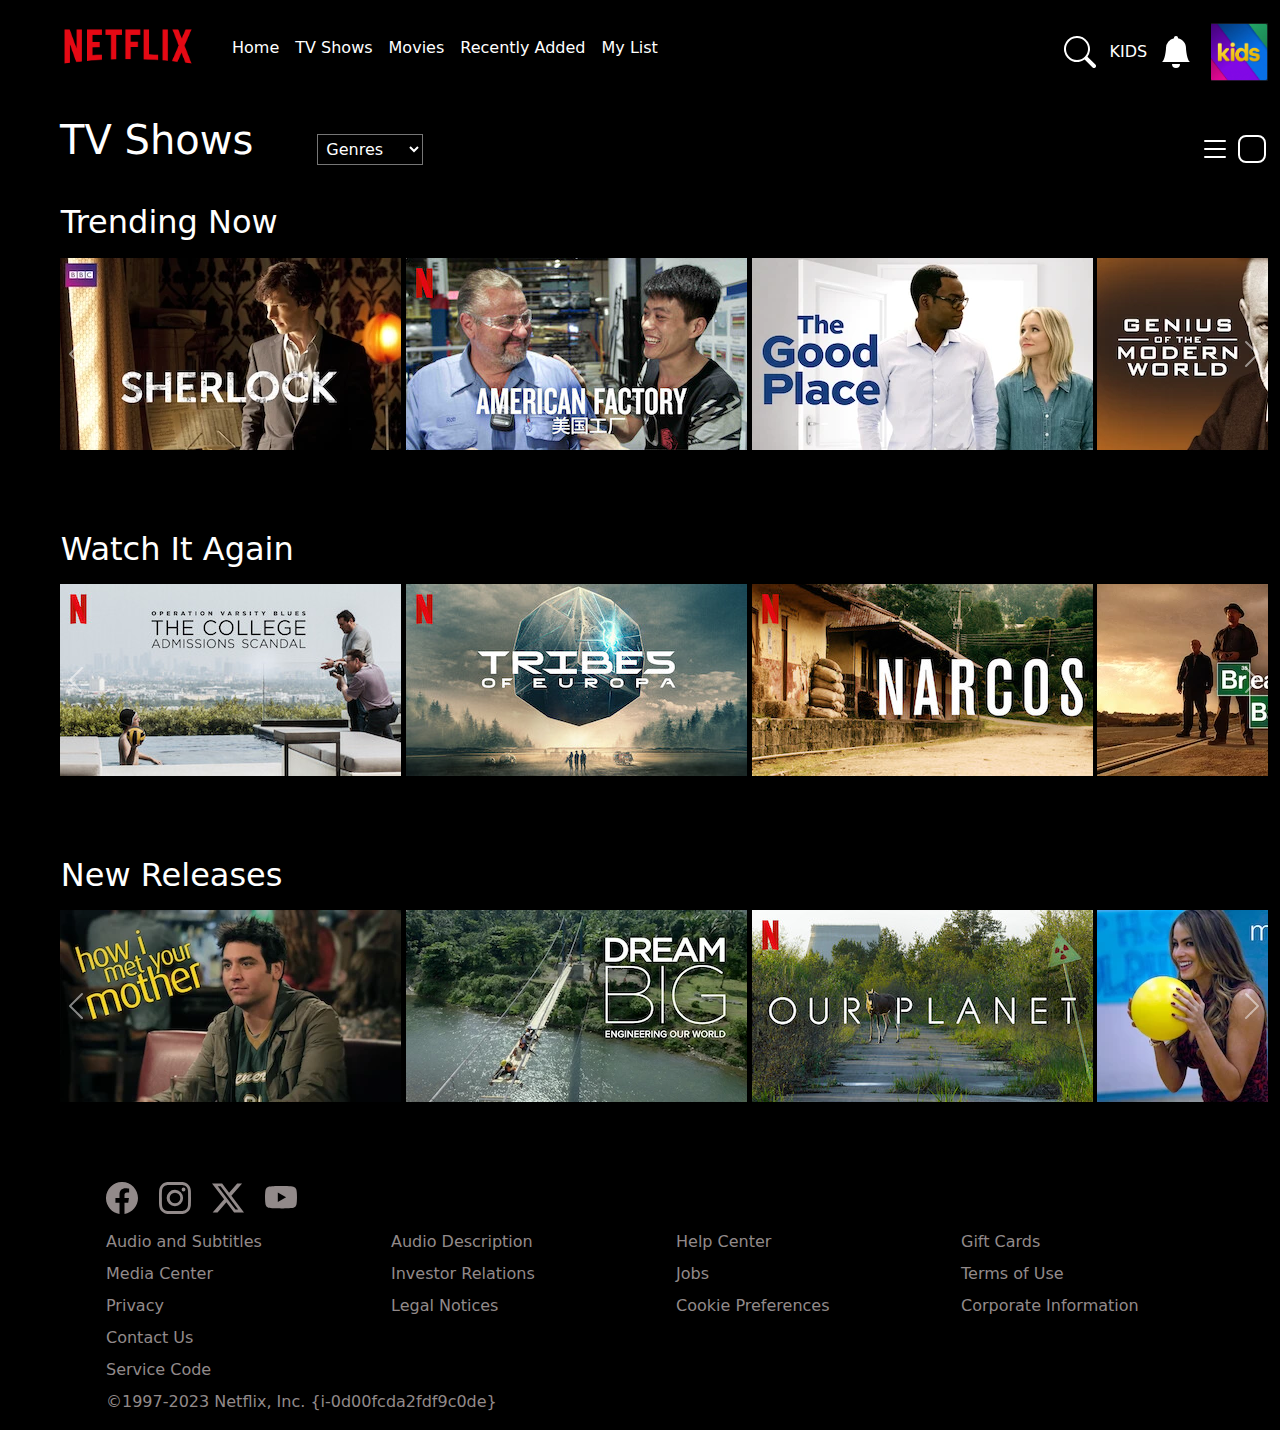
<file: index.html>
<!DOCTYPE html>
<html lang="en">

<head>
    <meta charset="UTF-8">
    <meta name="viewport" content="width=device-width, initial-scale=1.0">
    <link rel="icon" href="assets/img/netflix-icon-icon-1024x1024-w4ni4f6d.png">
    <link rel="stylesheet" href="https://cdn.jsdelivr.net/npm/bootstrap@5.3.2/dist/css/bootstrap.min.css"
        integrity="sha384-rbs5uH12zFz4h6hyq05oGb6STg1b6/A46zAzoZb2aaWy6rmrF5O2L3f1GO2YlJqg" crossorigin="anonymous">
    <link rel="stylesheet" href="assets/css/main.css">
    <title>TV Shows</title>
</head>

<body>
    <header>
        <nav class="navbar navbar-expand">
            <div id="netflixBarra" class="container d-flex align-items-center justify-content-start p-0 m-0">
                <a href="#" class="navbar-brand"><img class="img-fluid" src="assets/img/netflix_logo.png"
                        alt="netflix logo"></a>
                <ul class="navbar-nav">
                    <li><a href="#" class="nav-link text-white">Home</a></li>
                    <li><a href="#" class="nav-link text-white active">TV Shows</a></li>
                    <li><a href="#" class="nav-link text-white">Movies</a></li>
                    <li><a href="#" class="nav-link text-white">Recently Added</a></li>
                    <li><a href="#" class="nav-link text-white">My List</a></li>
                </ul>
            </div>
            <div class="container justify-content-between">
                <div class="container">
                    <ul class="navbar-nav d-flex justify-content-around align-items-center">

                        <li class="nav-item "><img class="img-fluid toolBar " src="assets/img/svg/search.svg"
                                alt="search icon"></li>
                        <li class="nav-item">KIDS</li>

                        <li class="nav-item"><img class="img-fluid toolBar" src="assets/img/svg/bell-fill.svg"
                                alt="bell icon"></li>

                    </ul>
                </div>

                <div id="fotoUser">
                    <img class="img-fluid" src="assets/img/kids_icon.png" alt="kids avatar" id="toggleUserMenu">

                    <div class="collapse navbar-toggler" id="userMenu">
                        <ul class="list-unstyled flex-column align-items-center w-100 text-center">
                            <li><img class="img-fluid" src="assets/img/avatar.png" alt="user avatar"></li>
                            <li><a href="editprofile.html">Edit Profile</a></li>
                            <li><a href="account.html">Account</a></li>
                        </ul>
                    </div>
                </div>
            </div>
        </nav>
    </header>
    <main>
        <nav class="navbar navbar-expand">
            <div class="container-fluid d-flex justify-content-between align-items-center">
                <div class="d-flex">
                    <a href="#" class="navbar-brand">
                        <h1>TV Shows</h1>
                    </a>
                    <div id="menuGeneri">
                        <select class="p-1">
                            <option value="" disabled selected>Genres</option>
                            <option value="">Horror</option>
                            <option value="">Comedy</option>
                            <option value="">Romantic</option>
                            <option value="">Sci-Fi</option>
                            <option value="">Thriller</option>
                        </select>
                    </div>
                </div>
                <div id="botti" class="d-flex">
                    <div>
                        <img class="img-fluid bottoniNavMain" src="assets/img/svg/list.svg" alt="list logo">
                        <img class="img-fluid bottoniNavMain" src="assets/img/svg/app.svg" alt="square logo">
                    </div>
                </div>
            </div>
        </nav>
        
        

        <section id="trending">
            <h2>Trending Now</h2>
            <div class="container-fluid">
                <div id="mediaCarousel" class="carousel slide" data-bs-interval="false">
                    <div class="carousel-inner">
                        <div class="carousel-item active">
                            <div class="d-flex">
                                <img src="assets/img/media/media0.webp" class="d-block w-100 img-fluid"
                                    alt="series cover">
                                <img src="assets/img/media/media1.jpg" class="d-block w-100 img-fluid"
                                    alt="series cover">
                                <img src="assets/img/media/media2.webp" class="d-block w-100 img-fluid"
                                    alt="series cover">
                                <img src="assets/img/media/media3.webp" class="d-block w-100 img-fluid"
                                    alt="series cover">
                                <img src="assets/img/media/media4.jpg" class="d-block w-100 img-fluid"
                                    alt="series cover">
                                <img src="assets/img/media/media5.webp" class="d-block w-100 img-fluid"
                                    alt="series cover">
                            </div>
                        </div>
                        <div class="carousel-item">
                            <div class="d-flex">
                                <img src="assets/img/media/media6.jpg" class="d-block w-100 img-fluid"
                                    alt="series cover">
                                <img src="assets/img/media/media7.webp" class="d-block w-100 img-fluid"
                                    alt="series cover">
                                <img src="assets/img/media/media8.webp" class="d-block w-100 img-fluid"
                                    alt="series cover">
                                <img src="assets/img/media/media9.jpg" class="d-block w-100 img-fluid"
                                    alt="series cover">
                                <img src="assets/img/media/media10.jpg" class="d-block w-100 img-fluid"
                                    alt="series cover">
                            </div>
                        </div>
                    </div>
                    <button class="carousel-control-prev" type="button" data-bs-target="#mediaCarousel"
                        data-bs-slide="prev">
                        <span class="carousel-control-prev-icon" aria-hidden="true"></span>
                        <span class="visually-hidden">Previous</span>
                    </button>
                    <button class="carousel-control-next" type="button" data-bs-target="#mediaCarousel"
                        data-bs-slide="next">
                        <span class="carousel-control-next-icon" aria-hidden="true"></span>
                        <span class="visually-hidden">Next</span>
                    </button>
                </div>
            </div>
        </section>

        <section id="watchAgain">
            <h2>Watch It Again</h2>
            <div class="container-fluid">
                <div id="trendingCarousel" class="carousel slide" data-bs-interval="false">
                    <div class="carousel-inner">
                        <div class="carousel-item active">
                            <div class="d-flex">
                                <img src="assets/img/media/media11.jpg" class="d-block w-100 img-fluid"
                                    alt="series cover">
                                <img src="assets/img/media/media12.jpg" class="d-block w-100 img-fluid"
                                    alt="series cover">
                                <img src="assets/img/media/media13.jpg" class="d-block w-100 img-fluid"
                                    alt="series cover">
                                <img src="assets/img/media/media14.webp" class="d-block w-100 img-fluid"
                                    alt="series cover">
                                <img src="assets/img/media/media15.jpg" class="d-block w-100 img-fluid"
                                    alt="series cover">
                                <img src="assets/img/media/media16.webp" class="d-block w-100 img-fluid"
                                    alt="series cover">
                            </div>
                        </div>
                        <div class="carousel-item">
                            <div class="d-flex">
                                <img src="assets/img/media/media17.jpg" class="d-block w-100 img-fluid"
                                    alt="series cover">
                                <img src="assets/img/media/media18.jpg" class="d-block w-100 img-fluid"
                                    alt="series cover">
                                <img src="assets/img/media/media19.webp" class="d-block w-100 img-fluid"
                                    alt="series cover">
                                <img src="assets/img/media/media20.jpg" class="d-block w-100 img-fluid"
                                    alt="series cover">
                                <img src="assets/img/media/media21.webp" class="d-block w-100 img-fluid"
                                    alt="series cover">
                            </div>
                        </div>
                    </div>
                    <button class="carousel-control-prev" type="button" data-bs-target="#trendingCarousel"
                        data-bs-slide="prev">
                        <span class="carousel-control-prev-icon" aria-hidden="true"></span>
                        <span class="visually-hidden">Previous</span>
                    </button>
                    <button class="carousel-control-next" type="button" data-bs-target="#trendingCarousel"
                        data-bs-slide="next">
                        <span class="carousel-control-next-icon" aria-hidden="true"></span>
                        <span class="visually-hidden">Next</span>
                    </button>
                </div>
            </div>
        </section>

        <section id="newReleases">
            <h2>New Releases</h2>
            <div class="container-fluid">
                <div id="newReleasesCarousel" class="carousel slide" data-bs-interval="false">
                    <div class="carousel-inner">
                        <div class="carousel-item active">
                            <div class="d-flex">
                                <img src="assets/img/media/media22.webp" class="d-block w-100 img-fluid"
                                    alt="series cover">
                                <img src="assets/img/media/media23.webp" class="d-block w-100 img-fluid"
                                    alt="series cover">
                                <img src="assets/img/media/media24.jpg" class="d-block w-100 img-fluid"
                                    alt="series cover">
                                <img src="assets/img/media/media25.webp" class="d-block w-100 img-fluid"
                                    alt="series cover">
                                <img src="assets/img/media/media26.webp" class="d-block w-100 img-fluid"
                                    alt="series cover">
                                <img src="assets/img/media/media27.jpg" class="d-block w-100 img-fluid"
                                    alt="series cover">
                            </div>
                        </div>
                        <div class="carousel-item">
                            <div class="d-flex">
                                <img src="assets/img/media/media28.jpg" class="d-block w-100 img-fluid"
                                    alt="series cover">
                                <img src="assets/img/media/media29.jpg" class="d-block w-100 img-fluid"
                                    alt="series cover">
                                <img src="assets/img/media/media30.jpg" class="d-block w-100 img-fluid"
                                    alt="series cover">
                                <img src="assets/img/media/media31.webp" class="d-block w-100 img-fluid"
                                    alt="series cover">
                                <img src="assets/img/media/media32.jpg" class="d-block w-100 img-fluid"
                                    alt="series cover">
                            </div>
                        </div>
                    </div>
                    <button class="carousel-control-prev" type="button" data-bs-target="#newReleasesCarousel"
                        data-bs-slide="prev">
                        <span class="carousel-control-prev-icon" aria-hidden="true"></span>
                        <span class="visually-hidden">Previous</span>
                    </button>
                    <button class="carousel-control-next" type="button" data-bs-target="#newReleasesCarousel"
                        data-bs-slide="next">
                        <span class="carousel-control-next-icon" aria-hidden="true"></span>
                        <span class="visually-hidden">Next</span>
                    </button>
                </div>
            </div>
        </section>
    </main>

    <footer>
        <div class="container">
            <div class="row">
                <div id="loghiFooter">
                    <a href="#"><img class="img-fluid col logo" src="assets/img/svg/facebook.svg"
                            alt="facebook logo"></a>
                    <a href="#"><img class="img-fluid col logo" src="assets/img/svg/instagram.svg"
                            alt="instagram logo"></a>
                    <a href="#"><img class="img-fluid col logo" src="assets/img/svg/twitter-x.svg" alt="x logo"></a>
                    <a href="#"><img class="img-fluid col logo" src="assets/img/svg/youtube.svg" alt="youtube logo"></a>
                </div>

            </div>
            <div class="row row-cols-2 row-cols-md-4">
                <a href="#" class="col">Audio and Subtitles</a>
                <a href="#" class="col">Audio Description</a>
                <a href="#" class="col">Help Center</a>
                <a href="#" class="col">Gift Cards</a>
            </div>
            <div class="row row-cols-2 row-cols-md-4">
                <a href="#" class="col">Media Center</a>
                <a href="#" class="col">Investor Relations</a>
                <a href="#" class="col">Jobs</a>
                <a href="#" class="col">Terms of Use</a>
            </div>
            <div class="row row-cols-2 row-cols-md-4">
                <a href="#" class="col">Privacy</a>
                <a href="#" class="col">Legal Notices</a>
                <a href="#" class="col">Cookie Preferences</a>
                <a href="#" class="col">Corporate Information</a>
            </div>
            <div class="row">
                <a href="#">Contact Us</a>
            </div>
            <div class="row">
                <a href="#">Service Code</a>
            </div>
            <div>
                <p>&copy;1997-2023 Netflix, Inc. &#123;i-0d00fcda2fdf9c0de&#125;</p>
            </div>

        </div>
    </footer>



    <script src="https://cdn.jsdelivr.net/npm/bootstrap@5.3.2/dist/js/bootstrap.bundle.min.js"
        integrity="sha384-C6RzsynM9kWDrMNeT87bh95OGNyZPhcTNXj1NW7RuBCsyN/o0jlpcV8Qyq46cDfL"
        crossorigin="anonymous"></script>
    <script src="assets/js/script.js"></script>
</body>

</html>
</file>
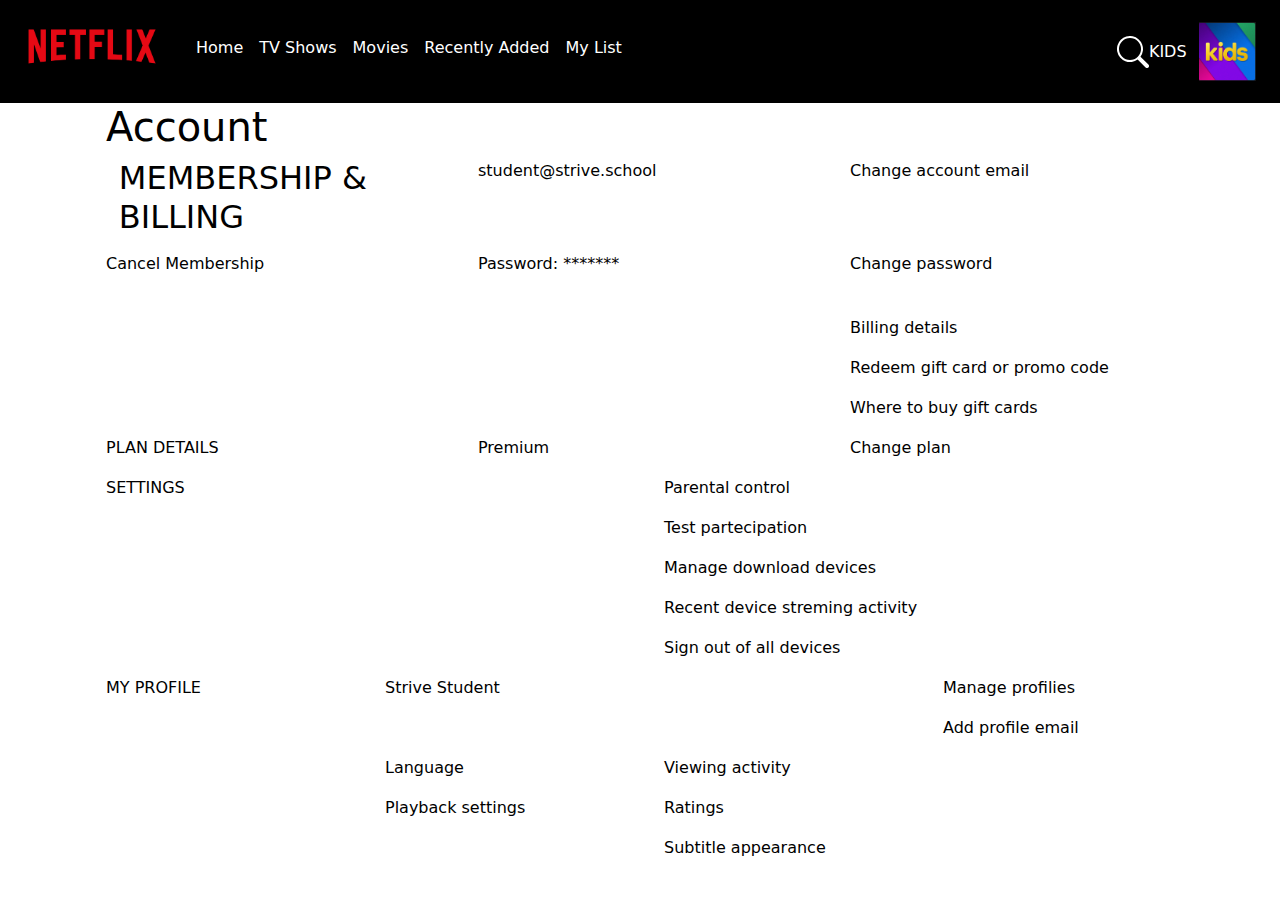
<file: account.html>
<!DOCTYPE html>
<html lang="en">

<head>
    <meta charset="UTF-8">
    <meta name="viewport" content="width=device-width, initial-scale=1.0">
    <link rel="icon" href="assets/img/netflix-icon-icon-1024x1024-w4ni4f6d.png">
    <link rel="stylesheet" href="https://cdn.jsdelivr.net/npm/bootstrap@5.3.2/dist/css/bootstrap.min.css"
        integrity="sha384-rbs5uH12zFz4h6hyq05oGb6STg1b6/A46zAzoZb2aaWy6rmrF5O2L3f1GO2YlJqg" crossorigin="anonymous">
    <link rel="stylesheet" href="assets/css/account.css">
    <title>Account</title>
</head>

<body>
    <header class="container-fluid">
        <nav class="navbar navbar-expand">
            <div id="netflixBarra" class="container d-flex align-items-center justify-content-start p-0 m-0">
                <a href="index.html" class="navbar-brand"><img class="img-fluid" src="assets/img/netflix_logo.png"
                        alt="netflix logo"></a>
                <ul class="navbar-nav">
                    <li><a href="#" class="nav-link text-white">Home</a></li>
                    <li><a href="index.html" class="nav-link text-white active">TV Shows</a></li>
                    <li><a href="#" class="nav-link text-white">Movies</a></li>
                    <li><a href="#" class="nav-link text-white">Recently Added</a></li>
                    <li><a href="#" class="nav-link text-white">My List</a></li>
                </ul>
            </div>
            <div class="container justify-content-between">
                <div class="container">
                    <ul class="navbar-nav d-flex justify-content-end align-items-center">

                        <li class="nav-item "><img class="img-fluid toolBar " src="assets/img/svg/search.svg"
                                alt="search icon"></li>
                        <li class="nav-item">KIDS</li>
                    </ul>
                </div>

                <div id="fotoUser">
                    <img class="img-fluid" src="assets/img/kids_icon.png" alt="kids avatar" id="toggleUserMenu">

                    <div class="collapse navbar-toggler" id="userMenu">
                        <ul class="list-unstyled flex-column align-items-center w-100 text-center">
                            <li><img class="img-fluid" src="assets/img/avatar.png" alt="user avatar"></li>
                            <li><a href="editprofile.html">Edit Profile</a></li>
                            <li><a href="account.html">Account</a></li>
                        </ul>
                    </div>
                </div>
            </div>
        </nav>
    </header>

    <main>
        <div class="container">
         <div class="row">
             <div class="col">
                 <h1>Account</h1>
             </div>
             <div class="row">
                <div class="col"><h2>MEMBERSHIP & BILLING</h2></div>
                <div class="col"><p>student@strive.school</p></div>
                <div class="col"><p>Change account email</p></div>
             </div>
             <div class="row">
                <div class="col"><p>Cancel Membership</p></div>
                <div class="col"><p>Password: *******</p></div>
                <div class="col"><p>Change password</p></div>
             </div>
             <div class="row">
                <div class="col"></div>
                <div class="col">Paypal admin@strive.school</div>
                <div class="col">Update payment info</div>
             </div>
             <div class="row">
                <div class="col"></div>
                <div class="col"></div>
                <div class="col"><p>Billing details</p></div>
             </div>
             <div class="row">
                <div class="col"></div>
                <div class="col"></div>
                <div class="col"><p>Redeem gift card or promo code</p></div>
             </div>
             <div class="row">
                <div class="col"></div>
                <div class="col"></div>
                <div class="col"><p>Where to buy gift cards</p></div>
             </div>
             <div class="row">
                <div class="col"><p>PLAN DETAILS</p></div>
                <div class="col"><p>Premium</p></div>
                <div class="col"><p>Change plan</p></div>
             </div>
             <div class="row">
                <div class="col"><p>SETTINGS</p></div>
                <div class="col"><p>Parental control</p></div>
             </div>
             <div class="row">
                <div class="col"><p></p></div>
                <div class="col"><p>Test partecipation</p></div>
             </div>
             <div class="row">
                <div class="col"><p></p></div>
                <div class="col"><p>Manage download devices</p></div>
             </div>
             <div class="row">
                <div class="col"><p></p></div>
                <div class="col"><p>Recent device streming activity</p></div>
             </div>
             <div class="row">
                <div class="col"><p></p></div>
                <div class="col"><p>Sign out of all devices</p></div>
             </div>
             <div class="row">
                <div class="col"><p>MY PROFILE</p></div>
                <div class="col"><p>Strive Student</p></div>
                <div class="col"><p></p></div>
                <div class="col"><p>Manage profilies</p></div>
             </div>
             <div class="row">
                <div class="col"><p></p></div>
                <div class="col"><p></p></div>
                <div class="col"><p></p></div>
                <div class="col"><p>Add profile email</p></div>
             </div>
             <div class="row">
                <div class="col"><p></p></div>
                <div class="col"><p>Language</p></div>
                <div class="col"><p>Viewing activity</p></div>
                <div class="col"><p></p></div>
             </div>
             <div class="row">
                <div class="col"><p></p></div>
                <div class="col"><p>Playback settings</p></div>
                <div class="col"><p>Ratings</p></div>
                <div class="col"><p></p></div>
             </div>
             <div class="row">
                <div class="col"><p></p></div>
                <div class="col"><p>Subtitle appearance</p></div>

             </div>
             
             
         </div>
        </div>
     </main>
    
    

    <script src="https://cdn.jsdelivr.net/npm/bootstrap@5.3.2/dist/js/bootstrap.bundle.min.js"
        integrity="sha384-C6RzsynM9kWDrMNeT87bh95OGNyZPhcTNXj1NW7RuBCsyN/o0jlpcV8Qyq46cDfL"
        crossorigin="anonymous"></script>
    <script src="assets/js/script.js"></script>
</body>

</html>
</file>
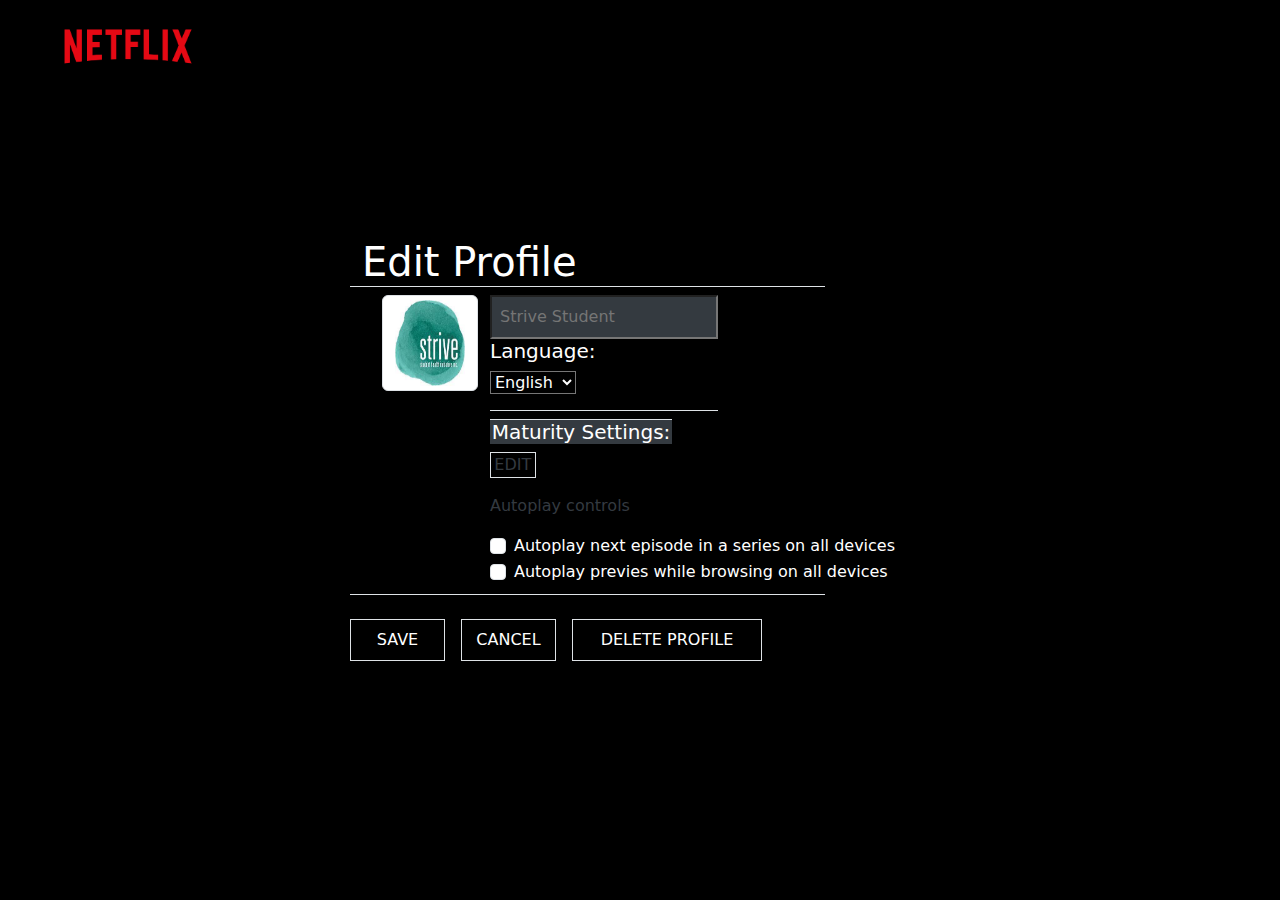
<file: editprofile.html>
<!DOCTYPE html>
<html lang="en">

<head>
    <meta charset="UTF-8">
    <meta name="viewport" content="width=device-width, initial-scale=1.0">
    <link rel="icon" href="assets/img/netflix-icon-icon-1024x1024-w4ni4f6d.png">
    <link rel="stylesheet" href="assets/css/main.css">
    <link rel="stylesheet" href="assets/css/editprofile.css">
    <title>Edit Profile</title>
</head>

<body>
    <header>
        <nav class="navbar navbar-expand">
            <div id="netflixBarra" class="container d-flex align-items-center justify-content-start p-0 m-0">
                <a href="index.html" class="navbar-brand"><img class="img-fluid" src="assets/img/netflix_logo.png"
                        alt="netflix logo"></a>
            </div>
        </nav>
    </header>
    <main>
        <div class="container">
            <div class="row">
                <h1 class="col-5 border-bottom">Edit Profile</h1>
            </div>
            <div class="row">
                <img id="striveImg" class="col-4 img-fluid img-thumbnail" src="assets/img/strive.jpeg"
                    alt="strive student logo">
                <div class="col-6">
                    <input type="text" placeholder="Strive Student" class="col-5 bg-secondary p-2"></input>
                    <h5 class="col">Language:</h5>
                    <select class="col mb-2" id="Language">
                        <option value="english">English</option>
                        <option value="spanish">Spanish</option>
                        <option value="italian">Italian</option>
                        <option value="russian">Russian</option>
                        <option value="chinese">Chinese</option>
                    </select>
                    <h1 class="col-5 border-bottom my-2"></h1>
                    <h5 class="col-4 bg-secondary border-top text-center">Maturity Settings:</h5>
                    <p class="col-1 border text-secondary text-center">EDIT</p>
                    <p class="col text-secondary">Autoplay controls</p>
                    <div class="col"></div>
                    <div class="col">
                        <div class="form-check">
                            <input class="form-check-input" type="checkbox">
                            <label class="form-check-label">
                                Autoplay next episode in a series on all devices
                            </label>
                        </div>
                    </div>
                    <div class="col">
                        <div class="form-check">
                            <input class="form-check-input" type="checkbox">
                            <label class="form-check-label">
                                Autoplay previes while browsing on all devices
                            </label>
                        </div>
                    </div>
                </div>
            </div>
            <div class="row">
                <h1 class="col-5 border-bottom my-2"></h1>

                <div class="container">
                    <div class="row my-3">
                        <a href="index.html"
                            class="col-1 border p-2 text-center me-3 editButtons text-decoration-none ">SAVE</a>
                        <a href="index.html"
                            class="col-1 border p-2 text-center me-3 editButtons text-decoration-none ">CANCEL</a>
                        <a class="col-2 border p-2 text-center editButtons text-decoration-none " data-bs-toggle="modal"
                            data-bs-target="#modal">DELETE PROFILE</a>
                        <div class="modal fade" id="modal">
                            <div class="modal-dialog">
                                <div class="modal-content">
                                    <div class="modal-body"><img class="img-fluid" src="assets/img/pianto-modal.jpeg" alt="crying lady"></div>
                                    <div class="modal-header"><p class="text-bg-danger text-center">ARE YOU SURE?</p></div>
                                    <div class="modal-footer"><a class="border text-bg-danger" href="https://www.disney.it/">YES</a> <a class="border text-bg-danger" href="editprofile.html">NO</a></div>
                                </div>
                            </div>
                        </div>
                    </div>
                </div>



            </div>
    </main>



    <script src="https://cdn.jsdelivr.net/npm/bootstrap@5.3.2/dist/js/bootstrap.bundle.min.js"
        integrity="sha384-C6RzsynM9kWDrMNeT87bh95OGNyZPhcTNXj1NW7RuBCsyN/o0jlpcV8Qyq46cDfL"
        crossorigin="anonymous"></script>

</body>

</html>
</file>
<file: assets/css/main.css>
﻿#userMenu{position:absolute;top:100%;right:0;display:none;z-index:1000;background-color:#fff;padding:0;margin:0}#userMenu.show{display:block}.carousel-control-prev{justify-content:start !important}.carousel-control-next{justify-content:end !important}.editButtons{color:#fff}.editButtons:hover{background-color:#fff;color:#000}.bottoniNavMain{width:2rem}.bottoniNavMain:hover{background-color:gray}#menuGeneri{display:flex;justify-content:center;align-items:center}footer img{width:2em;margin-right:1rem;margin-bottom:1rem}.toolBar{width:2rem}header nav img{width:10rem}#fotoUser img{width:80px}#fotoUser img:hover{filter:brightness(1.5);transform:scale(1.2)}#userMenu img{width:80px;margin-bottom:1em}#userMenu a{margin-bottom:.5em;font-size:medium}#userMenu a:hover{background-color:red;color:#fff}#striveImg{width:6rem;height:6rem;margin-left:2rem}/*!
 * Bootstrap  v5.3.2 (https://getbootstrap.com/)
 * Copyright 2011-2023 The Bootstrap Authors
 * Licensed under MIT (https://github.com/twbs/bootstrap/blob/main/LICENSE)
 */:root,[data-bs-theme=light]{--bs-blue: #0d6efd;--bs-indigo: #6610f2;--bs-purple: #6f42c1;--bs-pink: #d63384;--bs-red: #dc3545;--bs-orange: #fd7e14;--bs-yellow: #ffc107;--bs-green: #198754;--bs-teal: #20c997;--bs-cyan: #0dcaf0;--bs-black: #000;--bs-white: #fff;--bs-gray: #6c757d;--bs-gray-dark: #343a40;--bs-gray-100: #f8f9fa;--bs-gray-200: #e9ecef;--bs-gray-300: #dee2e6;--bs-gray-400: #ced4da;--bs-gray-500: #adb5bd;--bs-gray-600: #6c757d;--bs-gray-700: #495057;--bs-gray-800: #343a40;--bs-gray-900: #212529;--bs-primary: #0d6efd;--bs-secondary: #343a40;--bs-success: #198754;--bs-info: #0dcaf0;--bs-warning: #ffc107;--bs-danger: #dc3545;--bs-light: #f8f9fa;--bs-dark: #212529;--bs-primary-rgb: 13, 110, 253;--bs-secondary-rgb: 52, 58, 64;--bs-success-rgb: 25, 135, 84;--bs-info-rgb: 13, 202, 240;--bs-warning-rgb: 255, 193, 7;--bs-danger-rgb: 220, 53, 69;--bs-light-rgb: 248, 249, 250;--bs-dark-rgb: 33, 37, 41;--bs-primary-text-emphasis: #052c65;--bs-secondary-text-emphasis: #15171a;--bs-success-text-emphasis: #0a3622;--bs-info-text-emphasis: #055160;--bs-warning-text-emphasis: #664d03;--bs-danger-text-emphasis: #58151c;--bs-light-text-emphasis: #495057;--bs-dark-text-emphasis: #495057;--bs-primary-bg-subtle: #cfe2ff;--bs-secondary-bg-subtle: #d6d8d9;--bs-success-bg-subtle: #d1e7dd;--bs-info-bg-subtle: #cff4fc;--bs-warning-bg-subtle: #fff3cd;--bs-danger-bg-subtle: #f8d7da;--bs-light-bg-subtle: #fcfcfd;--bs-dark-bg-subtle: #ced4da;--bs-primary-border-subtle: #9ec5fe;--bs-secondary-border-subtle: #aeb0b3;--bs-success-border-subtle: #a3cfbb;--bs-info-border-subtle: #9eeaf9;--bs-warning-border-subtle: #ffe69c;--bs-danger-border-subtle: #f1aeb5;--bs-light-border-subtle: #e9ecef;--bs-dark-border-subtle: #adb5bd;--bs-white-rgb: 255, 255, 255;--bs-black-rgb: 0, 0, 0;--bs-font-sans-serif: system-ui, -apple-system, "Segoe UI", Roboto, "Helvetica Neue", "Noto Sans", "Liberation Sans", Arial, sans-serif, "Apple Color Emoji", "Segoe UI Emoji", "Segoe UI Symbol", "Noto Color Emoji";--bs-font-monospace: SFMono-Regular, Menlo, Monaco, Consolas, "Liberation Mono", "Courier New", monospace;--bs-gradient: linear-gradient(180deg, rgba(255, 255, 255, 0.15), rgba(255, 255, 255, 0));--bs-body-font-family: var(--bs-font-sans-serif);--bs-body-font-size:1rem;--bs-body-font-weight: 400;--bs-body-line-height: 1.5;--bs-body-color: #212529;--bs-body-color-rgb: 33, 37, 41;--bs-body-bg: #fff;--bs-body-bg-rgb: 255, 255, 255;--bs-emphasis-color: #000;--bs-emphasis-color-rgb: 0, 0, 0;--bs-secondary-color: rgba(33, 37, 41, 0.75);--bs-secondary-color-rgb: 33, 37, 41;--bs-secondary-bg: #e9ecef;--bs-secondary-bg-rgb: 233, 236, 239;--bs-tertiary-color: rgba(33, 37, 41, 0.5);--bs-tertiary-color-rgb: 33, 37, 41;--bs-tertiary-bg: #f8f9fa;--bs-tertiary-bg-rgb: 248, 249, 250;--bs-heading-color: inherit;--bs-link-color: #0d6efd;--bs-link-color-rgb: 13, 110, 253;--bs-link-decoration: underline;--bs-link-hover-color: #0a58ca;--bs-link-hover-color-rgb: 10, 88, 202;--bs-code-color: #d63384;--bs-highlight-color: #212529;--bs-highlight-bg: #fff3cd;--bs-border-width: 1px;--bs-border-style: solid;--bs-border-color: #dee2e6;--bs-border-color-translucent: rgba(0, 0, 0, 0.175);--bs-border-radius: 0.375rem;--bs-border-radius-sm: 0.25rem;--bs-border-radius-lg: 0.5rem;--bs-border-radius-xl: 1rem;--bs-border-radius-xxl: 2rem;--bs-border-radius-2xl: var(--bs-border-radius-xxl);--bs-border-radius-pill: 50rem;--bs-box-shadow: 0 0.5rem 1rem rgba(0, 0, 0, 0.15);--bs-box-shadow-sm: 0 0.125rem 0.25rem rgba(0, 0, 0, 0.075);--bs-box-shadow-lg: 0 1rem 3rem rgba(0, 0, 0, 0.175);--bs-box-shadow-inset: inset 0 1px 2px rgba(0, 0, 0, 0.075);--bs-focus-ring-width: 0.25rem;--bs-focus-ring-opacity: 0.25;--bs-focus-ring-color: rgba(13, 110, 253, 0.25);--bs-form-valid-color: #198754;--bs-form-valid-border-color: #198754;--bs-form-invalid-color: #dc3545;--bs-form-invalid-border-color: #dc3545}[data-bs-theme=dark]{color-scheme:dark;--bs-body-color: #dee2e6;--bs-body-color-rgb: 222, 226, 230;--bs-body-bg: #212529;--bs-body-bg-rgb: 33, 37, 41;--bs-emphasis-color: #fff;--bs-emphasis-color-rgb: 255, 255, 255;--bs-secondary-color: rgba(222, 226, 230, 0.75);--bs-secondary-color-rgb: 222, 226, 230;--bs-secondary-bg: #343a40;--bs-secondary-bg-rgb: 52, 58, 64;--bs-tertiary-color: rgba(222, 226, 230, 0.5);--bs-tertiary-color-rgb: 222, 226, 230;--bs-tertiary-bg: #2b3035;--bs-tertiary-bg-rgb: 43, 48, 53;--bs-primary-text-emphasis: #6ea8fe;--bs-secondary-text-emphasis: #85898c;--bs-success-text-emphasis: #75b798;--bs-info-text-emphasis: #6edff6;--bs-warning-text-emphasis: #ffda6a;--bs-danger-text-emphasis: #ea868f;--bs-light-text-emphasis: #f8f9fa;--bs-dark-text-emphasis: #dee2e6;--bs-primary-bg-subtle: #031633;--bs-secondary-bg-subtle: #0a0c0d;--bs-success-bg-subtle: #051b11;--bs-info-bg-subtle: #032830;--bs-warning-bg-subtle: #332701;--bs-danger-bg-subtle: #2c0b0e;--bs-light-bg-subtle: #343a40;--bs-dark-bg-subtle: #1a1d20;--bs-primary-border-subtle: #084298;--bs-secondary-border-subtle: #1f2326;--bs-success-border-subtle: #0f5132;--bs-info-border-subtle: #087990;--bs-warning-border-subtle: #997404;--bs-danger-border-subtle: #842029;--bs-light-border-subtle: #495057;--bs-dark-border-subtle: #343a40;--bs-heading-color: inherit;--bs-link-color: #6ea8fe;--bs-link-hover-color: #8bb9fe;--bs-link-color-rgb: 110, 168, 254;--bs-link-hover-color-rgb: 139, 185, 254;--bs-code-color: #e685b5;--bs-highlight-color: #dee2e6;--bs-highlight-bg: #664d03;--bs-border-color: #495057;--bs-border-color-translucent: rgba(255, 255, 255, 0.15);--bs-form-valid-color: #75b798;--bs-form-valid-border-color: #75b798;--bs-form-invalid-color: #ea868f;--bs-form-invalid-border-color: #ea868f}*,*::before,*::after{box-sizing:border-box}@media(prefers-reduced-motion: no-preference){:root{scroll-behavior:smooth}}body{margin:0;font-family:var(--bs-body-font-family);font-size:var(--bs-body-font-size);font-weight:var(--bs-body-font-weight);line-height:var(--bs-body-line-height);color:var(--bs-body-color);text-align:var(--bs-body-text-align);background-color:var(--bs-body-bg);-webkit-text-size-adjust:100%;-webkit-tap-highlight-color:rgba(0,0,0,0)}hr{margin:1rem 0;color:inherit;border:0;border-top:var(--bs-border-width) solid;opacity:.25}h6,.h6,h5,.h5,h4,.h4,h3,.h3,h2,.h2,h1,.h1{margin-top:0;margin-bottom:.5rem;font-weight:500;line-height:1.2;color:var(--bs-heading-color)}h1,.h1{font-size:calc(1.375rem + 1.5vw)}@media(min-width: 1200px){h1,.h1{font-size:2.5rem}}h2,.h2{font-size:calc(1.325rem + 0.9vw)}@media(min-width: 1200px){h2,.h2{font-size:2rem}}h3,.h3{font-size:calc(1.3rem + 0.6vw)}@media(min-width: 1200px){h3,.h3{font-size:1.75rem}}h4,.h4{font-size:calc(1.275rem + 0.3vw)}@media(min-width: 1200px){h4,.h4{font-size:1.5rem}}h5,.h5{font-size:1.25rem}h6,.h6{font-size:1rem}p{margin-top:0;margin-bottom:1rem}abbr[title]{text-decoration:underline dotted;cursor:help;text-decoration-skip-ink:none}address{margin-bottom:1rem;font-style:normal;line-height:inherit}ol,ul{padding-left:2rem}ol,ul,dl{margin-top:0;margin-bottom:1rem}ol ol,ul ul,ol ul,ul ol{margin-bottom:0}dt{font-weight:700}dd{margin-bottom:.5rem;margin-left:0}blockquote{margin:0 0 1rem}b,strong{font-weight:bolder}small,.small{font-size:0.875em}mark,.mark{padding:.1875em;color:var(--bs-highlight-color);background-color:var(--bs-highlight-bg)}sub,sup{position:relative;font-size:0.75em;line-height:0;vertical-align:baseline}sub{bottom:-0.25em}sup{top:-0.5em}a{color:rgba(var(--bs-link-color-rgb), var(--bs-link-opacity, 1));text-decoration:underline}a:hover{--bs-link-color-rgb: var(--bs-link-hover-color-rgb)}a:not([href]):not([class]),a:not([href]):not([class]):hover{color:inherit;text-decoration:none}pre,code,kbd,samp{font-family:var(--bs-font-monospace);font-size:1em}pre{display:block;margin-top:0;margin-bottom:1rem;overflow:auto;font-size:0.875em}pre code{font-size:inherit;color:inherit;word-break:normal}code{font-size:0.875em;color:var(--bs-code-color);word-wrap:break-word}a>code{color:inherit}kbd{padding:.1875rem .375rem;font-size:0.875em;color:var(--bs-body-bg);background-color:var(--bs-body-color);border-radius:.25rem}kbd kbd{padding:0;font-size:1em}figure{margin:0 0 1rem}img,svg{vertical-align:middle}table{caption-side:bottom;border-collapse:collapse}caption{padding-top:.5rem;padding-bottom:.5rem;color:var(--bs-secondary-color);text-align:left}th{text-align:inherit;text-align:-webkit-match-parent}thead,tbody,tfoot,tr,td,th{border-color:inherit;border-style:solid;border-width:0}label{display:inline-block}button{border-radius:0}button:focus:not(:focus-visible){outline:0}input,button,select,optgroup,textarea{margin:0;font-family:inherit;font-size:inherit;line-height:inherit}button,select{text-transform:none}[role=button]{cursor:pointer}select{word-wrap:normal}select:disabled{opacity:1}[list]:not([type=date]):not([type=datetime-local]):not([type=month]):not([type=week]):not([type=time])::-webkit-calendar-picker-indicator{display:none !important}button,[type=button],[type=reset],[type=submit]{-webkit-appearance:button}button:not(:disabled),[type=button]:not(:disabled),[type=reset]:not(:disabled),[type=submit]:not(:disabled){cursor:pointer}::-moz-focus-inner{padding:0;border-style:none}textarea{resize:vertical}fieldset{min-width:0;padding:0;margin:0;border:0}legend{float:left;width:100%;padding:0;margin-bottom:.5rem;font-size:calc(1.275rem + 0.3vw);line-height:inherit}@media(min-width: 1200px){legend{font-size:1.5rem}}legend+*{clear:left}::-webkit-datetime-edit-fields-wrapper,::-webkit-datetime-edit-text,::-webkit-datetime-edit-minute,::-webkit-datetime-edit-hour-field,::-webkit-datetime-edit-day-field,::-webkit-datetime-edit-month-field,::-webkit-datetime-edit-year-field{padding:0}::-webkit-inner-spin-button{height:auto}[type=search]{-webkit-appearance:textfield;outline-offset:-2px}::-webkit-search-decoration{-webkit-appearance:none}::-webkit-color-swatch-wrapper{padding:0}::file-selector-button{font:inherit;-webkit-appearance:button}output{display:inline-block}iframe{border:0}summary{display:list-item;cursor:pointer}progress{vertical-align:baseline}[hidden]{display:none !important}.lead{font-size:1.25rem;font-weight:300}.display-1{font-size:calc(1.625rem + 4.5vw);font-weight:300;line-height:1.2}@media(min-width: 1200px){.display-1{font-size:5rem}}.display-2{font-size:calc(1.575rem + 3.9vw);font-weight:300;line-height:1.2}@media(min-width: 1200px){.display-2{font-size:4.5rem}}.display-3{font-size:calc(1.525rem + 3.3vw);font-weight:300;line-height:1.2}@media(min-width: 1200px){.display-3{font-size:4rem}}.display-4{font-size:calc(1.475rem + 2.7vw);font-weight:300;line-height:1.2}@media(min-width: 1200px){.display-4{font-size:3.5rem}}.display-5{font-size:calc(1.425rem + 2.1vw);font-weight:300;line-height:1.2}@media(min-width: 1200px){.display-5{font-size:3rem}}.display-6{font-size:calc(1.375rem + 1.5vw);font-weight:300;line-height:1.2}@media(min-width: 1200px){.display-6{font-size:2.5rem}}.list-unstyled{padding-left:0;list-style:none}.list-inline{padding-left:0;list-style:none}.list-inline-item{display:inline-block}.list-inline-item:not(:last-child){margin-right:.5rem}.initialism{font-size:0.875em;text-transform:uppercase}.blockquote{margin-bottom:1rem;font-size:1.25rem}.blockquote>:last-child{margin-bottom:0}.blockquote-footer{margin-top:-1rem;margin-bottom:1rem;font-size:0.875em;color:#6c757d}.blockquote-footer::before{content:"— "}.img-fluid{max-width:100%;height:auto}.img-thumbnail{padding:.25rem;background-color:var(--bs-body-bg);border:var(--bs-border-width) solid var(--bs-border-color);border-radius:var(--bs-border-radius);max-width:100%;height:auto}.figure{display:inline-block}.figure-img{margin-bottom:.5rem;line-height:1}.figure-caption{font-size:0.875em;color:var(--bs-secondary-color)}.container,.container-fluid,.container-xxl,.container-xl,.container-lg,.container-md,.container-sm{--bs-gutter-x: 1.5rem;--bs-gutter-y: 0;width:100%;padding-right:calc(var(--bs-gutter-x)*.5);padding-left:calc(var(--bs-gutter-x)*.5);margin-right:auto;margin-left:auto}@media(min-width: 576px){.container-sm,.container{max-width:540px}}@media(min-width: 768px){.container-md,.container-sm,.container{max-width:720px}}@media(min-width: 992px){.container-lg,.container-md,.container-sm,.container{max-width:960px}}@media(min-width: 1200px){.container-xl,.container-lg,.container-md,.container-sm,.container{max-width:1140px}}@media(min-width: 1400px){.container-xxl,.container-xl,.container-lg,.container-md,.container-sm,.container{max-width:1320px}}:root{--bs-breakpoint-xs: 0;--bs-breakpoint-sm: 576px;--bs-breakpoint-md: 768px;--bs-breakpoint-lg: 992px;--bs-breakpoint-xl: 1200px;--bs-breakpoint-xxl: 1400px}.row{--bs-gutter-x: 1.5rem;--bs-gutter-y: 0;display:flex;flex-wrap:wrap;margin-top:calc(-1*var(--bs-gutter-y));margin-right:calc(-0.5*var(--bs-gutter-x));margin-left:calc(-0.5*var(--bs-gutter-x))}.row>*{flex-shrink:0;width:100%;max-width:100%;padding-right:calc(var(--bs-gutter-x)*.5);padding-left:calc(var(--bs-gutter-x)*.5);margin-top:var(--bs-gutter-y)}.col{flex:1 0 0%}.row-cols-auto>*{flex:0 0 auto;width:auto}.row-cols-1>*{flex:0 0 auto;width:100%}.row-cols-2>*{flex:0 0 auto;width:50%}.row-cols-3>*{flex:0 0 auto;width:33.33333333%}.row-cols-4>*{flex:0 0 auto;width:25%}.row-cols-5>*{flex:0 0 auto;width:20%}.row-cols-6>*{flex:0 0 auto;width:16.66666667%}.col-auto{flex:0 0 auto;width:auto}.col-1{flex:0 0 auto;width:8.33333333%}.col-2{flex:0 0 auto;width:16.66666667%}.col-3{flex:0 0 auto;width:25%}.col-4{flex:0 0 auto;width:33.33333333%}.col-5{flex:0 0 auto;width:41.66666667%}.col-6{flex:0 0 auto;width:50%}.col-7{flex:0 0 auto;width:58.33333333%}.col-8{flex:0 0 auto;width:66.66666667%}.col-9{flex:0 0 auto;width:75%}.col-10{flex:0 0 auto;width:83.33333333%}.col-11{flex:0 0 auto;width:91.66666667%}.col-12{flex:0 0 auto;width:100%}.offset-1{margin-left:8.33333333%}.offset-2{margin-left:16.66666667%}.offset-3{margin-left:25%}.offset-4{margin-left:33.33333333%}.offset-5{margin-left:41.66666667%}.offset-6{margin-left:50%}.offset-7{margin-left:58.33333333%}.offset-8{margin-left:66.66666667%}.offset-9{margin-left:75%}.offset-10{margin-left:83.33333333%}.offset-11{margin-left:91.66666667%}.g-0,.gx-0{--bs-gutter-x: 0}.g-0,.gy-0{--bs-gutter-y: 0}.g-1,.gx-1{--bs-gutter-x: 0.25rem}.g-1,.gy-1{--bs-gutter-y: 0.25rem}.g-2,.gx-2{--bs-gutter-x: 0.5rem}.g-2,.gy-2{--bs-gutter-y: 0.5rem}.g-3,.gx-3{--bs-gutter-x: 1rem}.g-3,.gy-3{--bs-gutter-y: 1rem}.g-4,.gx-4{--bs-gutter-x: 1.5rem}.g-4,.gy-4{--bs-gutter-y: 1.5rem}.g-5,.gx-5{--bs-gutter-x: 3rem}.g-5,.gy-5{--bs-gutter-y: 3rem}@media(min-width: 576px){.col-sm{flex:1 0 0%}.row-cols-sm-auto>*{flex:0 0 auto;width:auto}.row-cols-sm-1>*{flex:0 0 auto;width:100%}.row-cols-sm-2>*{flex:0 0 auto;width:50%}.row-cols-sm-3>*{flex:0 0 auto;width:33.33333333%}.row-cols-sm-4>*{flex:0 0 auto;width:25%}.row-cols-sm-5>*{flex:0 0 auto;width:20%}.row-cols-sm-6>*{flex:0 0 auto;width:16.66666667%}.col-sm-auto{flex:0 0 auto;width:auto}.col-sm-1{flex:0 0 auto;width:8.33333333%}.col-sm-2{flex:0 0 auto;width:16.66666667%}.col-sm-3{flex:0 0 auto;width:25%}.col-sm-4{flex:0 0 auto;width:33.33333333%}.col-sm-5{flex:0 0 auto;width:41.66666667%}.col-sm-6{flex:0 0 auto;width:50%}.col-sm-7{flex:0 0 auto;width:58.33333333%}.col-sm-8{flex:0 0 auto;width:66.66666667%}.col-sm-9{flex:0 0 auto;width:75%}.col-sm-10{flex:0 0 auto;width:83.33333333%}.col-sm-11{flex:0 0 auto;width:91.66666667%}.col-sm-12{flex:0 0 auto;width:100%}.offset-sm-0{margin-left:0}.offset-sm-1{margin-left:8.33333333%}.offset-sm-2{margin-left:16.66666667%}.offset-sm-3{margin-left:25%}.offset-sm-4{margin-left:33.33333333%}.offset-sm-5{margin-left:41.66666667%}.offset-sm-6{margin-left:50%}.offset-sm-7{margin-left:58.33333333%}.offset-sm-8{margin-left:66.66666667%}.offset-sm-9{margin-left:75%}.offset-sm-10{margin-left:83.33333333%}.offset-sm-11{margin-left:91.66666667%}.g-sm-0,.gx-sm-0{--bs-gutter-x: 0}.g-sm-0,.gy-sm-0{--bs-gutter-y: 0}.g-sm-1,.gx-sm-1{--bs-gutter-x: 0.25rem}.g-sm-1,.gy-sm-1{--bs-gutter-y: 0.25rem}.g-sm-2,.gx-sm-2{--bs-gutter-x: 0.5rem}.g-sm-2,.gy-sm-2{--bs-gutter-y: 0.5rem}.g-sm-3,.gx-sm-3{--bs-gutter-x: 1rem}.g-sm-3,.gy-sm-3{--bs-gutter-y: 1rem}.g-sm-4,.gx-sm-4{--bs-gutter-x: 1.5rem}.g-sm-4,.gy-sm-4{--bs-gutter-y: 1.5rem}.g-sm-5,.gx-sm-5{--bs-gutter-x: 3rem}.g-sm-5,.gy-sm-5{--bs-gutter-y: 3rem}}@media(min-width: 768px){.col-md{flex:1 0 0%}.row-cols-md-auto>*{flex:0 0 auto;width:auto}.row-cols-md-1>*{flex:0 0 auto;width:100%}.row-cols-md-2>*{flex:0 0 auto;width:50%}.row-cols-md-3>*{flex:0 0 auto;width:33.33333333%}.row-cols-md-4>*{flex:0 0 auto;width:25%}.row-cols-md-5>*{flex:0 0 auto;width:20%}.row-cols-md-6>*{flex:0 0 auto;width:16.66666667%}.col-md-auto{flex:0 0 auto;width:auto}.col-md-1{flex:0 0 auto;width:8.33333333%}.col-md-2{flex:0 0 auto;width:16.66666667%}.col-md-3{flex:0 0 auto;width:25%}.col-md-4{flex:0 0 auto;width:33.33333333%}.col-md-5{flex:0 0 auto;width:41.66666667%}.col-md-6{flex:0 0 auto;width:50%}.col-md-7{flex:0 0 auto;width:58.33333333%}.col-md-8{flex:0 0 auto;width:66.66666667%}.col-md-9{flex:0 0 auto;width:75%}.col-md-10{flex:0 0 auto;width:83.33333333%}.col-md-11{flex:0 0 auto;width:91.66666667%}.col-md-12{flex:0 0 auto;width:100%}.offset-md-0{margin-left:0}.offset-md-1{margin-left:8.33333333%}.offset-md-2{margin-left:16.66666667%}.offset-md-3{margin-left:25%}.offset-md-4{margin-left:33.33333333%}.offset-md-5{margin-left:41.66666667%}.offset-md-6{margin-left:50%}.offset-md-7{margin-left:58.33333333%}.offset-md-8{margin-left:66.66666667%}.offset-md-9{margin-left:75%}.offset-md-10{margin-left:83.33333333%}.offset-md-11{margin-left:91.66666667%}.g-md-0,.gx-md-0{--bs-gutter-x: 0}.g-md-0,.gy-md-0{--bs-gutter-y: 0}.g-md-1,.gx-md-1{--bs-gutter-x: 0.25rem}.g-md-1,.gy-md-1{--bs-gutter-y: 0.25rem}.g-md-2,.gx-md-2{--bs-gutter-x: 0.5rem}.g-md-2,.gy-md-2{--bs-gutter-y: 0.5rem}.g-md-3,.gx-md-3{--bs-gutter-x: 1rem}.g-md-3,.gy-md-3{--bs-gutter-y: 1rem}.g-md-4,.gx-md-4{--bs-gutter-x: 1.5rem}.g-md-4,.gy-md-4{--bs-gutter-y: 1.5rem}.g-md-5,.gx-md-5{--bs-gutter-x: 3rem}.g-md-5,.gy-md-5{--bs-gutter-y: 3rem}}@media(min-width: 992px){.col-lg{flex:1 0 0%}.row-cols-lg-auto>*{flex:0 0 auto;width:auto}.row-cols-lg-1>*{flex:0 0 auto;width:100%}.row-cols-lg-2>*{flex:0 0 auto;width:50%}.row-cols-lg-3>*{flex:0 0 auto;width:33.33333333%}.row-cols-lg-4>*{flex:0 0 auto;width:25%}.row-cols-lg-5>*{flex:0 0 auto;width:20%}.row-cols-lg-6>*{flex:0 0 auto;width:16.66666667%}.col-lg-auto{flex:0 0 auto;width:auto}.col-lg-1{flex:0 0 auto;width:8.33333333%}.col-lg-2{flex:0 0 auto;width:16.66666667%}.col-lg-3{flex:0 0 auto;width:25%}.col-lg-4{flex:0 0 auto;width:33.33333333%}.col-lg-5{flex:0 0 auto;width:41.66666667%}.col-lg-6{flex:0 0 auto;width:50%}.col-lg-7{flex:0 0 auto;width:58.33333333%}.col-lg-8{flex:0 0 auto;width:66.66666667%}.col-lg-9{flex:0 0 auto;width:75%}.col-lg-10{flex:0 0 auto;width:83.33333333%}.col-lg-11{flex:0 0 auto;width:91.66666667%}.col-lg-12{flex:0 0 auto;width:100%}.offset-lg-0{margin-left:0}.offset-lg-1{margin-left:8.33333333%}.offset-lg-2{margin-left:16.66666667%}.offset-lg-3{margin-left:25%}.offset-lg-4{margin-left:33.33333333%}.offset-lg-5{margin-left:41.66666667%}.offset-lg-6{margin-left:50%}.offset-lg-7{margin-left:58.33333333%}.offset-lg-8{margin-left:66.66666667%}.offset-lg-9{margin-left:75%}.offset-lg-10{margin-left:83.33333333%}.offset-lg-11{margin-left:91.66666667%}.g-lg-0,.gx-lg-0{--bs-gutter-x: 0}.g-lg-0,.gy-lg-0{--bs-gutter-y: 0}.g-lg-1,.gx-lg-1{--bs-gutter-x: 0.25rem}.g-lg-1,.gy-lg-1{--bs-gutter-y: 0.25rem}.g-lg-2,.gx-lg-2{--bs-gutter-x: 0.5rem}.g-lg-2,.gy-lg-2{--bs-gutter-y: 0.5rem}.g-lg-3,.gx-lg-3{--bs-gutter-x: 1rem}.g-lg-3,.gy-lg-3{--bs-gutter-y: 1rem}.g-lg-4,.gx-lg-4{--bs-gutter-x: 1.5rem}.g-lg-4,.gy-lg-4{--bs-gutter-y: 1.5rem}.g-lg-5,.gx-lg-5{--bs-gutter-x: 3rem}.g-lg-5,.gy-lg-5{--bs-gutter-y: 3rem}}@media(min-width: 1200px){.col-xl{flex:1 0 0%}.row-cols-xl-auto>*{flex:0 0 auto;width:auto}.row-cols-xl-1>*{flex:0 0 auto;width:100%}.row-cols-xl-2>*{flex:0 0 auto;width:50%}.row-cols-xl-3>*{flex:0 0 auto;width:33.33333333%}.row-cols-xl-4>*{flex:0 0 auto;width:25%}.row-cols-xl-5>*{flex:0 0 auto;width:20%}.row-cols-xl-6>*{flex:0 0 auto;width:16.66666667%}.col-xl-auto{flex:0 0 auto;width:auto}.col-xl-1{flex:0 0 auto;width:8.33333333%}.col-xl-2{flex:0 0 auto;width:16.66666667%}.col-xl-3{flex:0 0 auto;width:25%}.col-xl-4{flex:0 0 auto;width:33.33333333%}.col-xl-5{flex:0 0 auto;width:41.66666667%}.col-xl-6{flex:0 0 auto;width:50%}.col-xl-7{flex:0 0 auto;width:58.33333333%}.col-xl-8{flex:0 0 auto;width:66.66666667%}.col-xl-9{flex:0 0 auto;width:75%}.col-xl-10{flex:0 0 auto;width:83.33333333%}.col-xl-11{flex:0 0 auto;width:91.66666667%}.col-xl-12{flex:0 0 auto;width:100%}.offset-xl-0{margin-left:0}.offset-xl-1{margin-left:8.33333333%}.offset-xl-2{margin-left:16.66666667%}.offset-xl-3{margin-left:25%}.offset-xl-4{margin-left:33.33333333%}.offset-xl-5{margin-left:41.66666667%}.offset-xl-6{margin-left:50%}.offset-xl-7{margin-left:58.33333333%}.offset-xl-8{margin-left:66.66666667%}.offset-xl-9{margin-left:75%}.offset-xl-10{margin-left:83.33333333%}.offset-xl-11{margin-left:91.66666667%}.g-xl-0,.gx-xl-0{--bs-gutter-x: 0}.g-xl-0,.gy-xl-0{--bs-gutter-y: 0}.g-xl-1,.gx-xl-1{--bs-gutter-x: 0.25rem}.g-xl-1,.gy-xl-1{--bs-gutter-y: 0.25rem}.g-xl-2,.gx-xl-2{--bs-gutter-x: 0.5rem}.g-xl-2,.gy-xl-2{--bs-gutter-y: 0.5rem}.g-xl-3,.gx-xl-3{--bs-gutter-x: 1rem}.g-xl-3,.gy-xl-3{--bs-gutter-y: 1rem}.g-xl-4,.gx-xl-4{--bs-gutter-x: 1.5rem}.g-xl-4,.gy-xl-4{--bs-gutter-y: 1.5rem}.g-xl-5,.gx-xl-5{--bs-gutter-x: 3rem}.g-xl-5,.gy-xl-5{--bs-gutter-y: 3rem}}@media(min-width: 1400px){.col-xxl{flex:1 0 0%}.row-cols-xxl-auto>*{flex:0 0 auto;width:auto}.row-cols-xxl-1>*{flex:0 0 auto;width:100%}.row-cols-xxl-2>*{flex:0 0 auto;width:50%}.row-cols-xxl-3>*{flex:0 0 auto;width:33.33333333%}.row-cols-xxl-4>*{flex:0 0 auto;width:25%}.row-cols-xxl-5>*{flex:0 0 auto;width:20%}.row-cols-xxl-6>*{flex:0 0 auto;width:16.66666667%}.col-xxl-auto{flex:0 0 auto;width:auto}.col-xxl-1{flex:0 0 auto;width:8.33333333%}.col-xxl-2{flex:0 0 auto;width:16.66666667%}.col-xxl-3{flex:0 0 auto;width:25%}.col-xxl-4{flex:0 0 auto;width:33.33333333%}.col-xxl-5{flex:0 0 auto;width:41.66666667%}.col-xxl-6{flex:0 0 auto;width:50%}.col-xxl-7{flex:0 0 auto;width:58.33333333%}.col-xxl-8{flex:0 0 auto;width:66.66666667%}.col-xxl-9{flex:0 0 auto;width:75%}.col-xxl-10{flex:0 0 auto;width:83.33333333%}.col-xxl-11{flex:0 0 auto;width:91.66666667%}.col-xxl-12{flex:0 0 auto;width:100%}.offset-xxl-0{margin-left:0}.offset-xxl-1{margin-left:8.33333333%}.offset-xxl-2{margin-left:16.66666667%}.offset-xxl-3{margin-left:25%}.offset-xxl-4{margin-left:33.33333333%}.offset-xxl-5{margin-left:41.66666667%}.offset-xxl-6{margin-left:50%}.offset-xxl-7{margin-left:58.33333333%}.offset-xxl-8{margin-left:66.66666667%}.offset-xxl-9{margin-left:75%}.offset-xxl-10{margin-left:83.33333333%}.offset-xxl-11{margin-left:91.66666667%}.g-xxl-0,.gx-xxl-0{--bs-gutter-x: 0}.g-xxl-0,.gy-xxl-0{--bs-gutter-y: 0}.g-xxl-1,.gx-xxl-1{--bs-gutter-x: 0.25rem}.g-xxl-1,.gy-xxl-1{--bs-gutter-y: 0.25rem}.g-xxl-2,.gx-xxl-2{--bs-gutter-x: 0.5rem}.g-xxl-2,.gy-xxl-2{--bs-gutter-y: 0.5rem}.g-xxl-3,.gx-xxl-3{--bs-gutter-x: 1rem}.g-xxl-3,.gy-xxl-3{--bs-gutter-y: 1rem}.g-xxl-4,.gx-xxl-4{--bs-gutter-x: 1.5rem}.g-xxl-4,.gy-xxl-4{--bs-gutter-y: 1.5rem}.g-xxl-5,.gx-xxl-5{--bs-gutter-x: 3rem}.g-xxl-5,.gy-xxl-5{--bs-gutter-y: 3rem}}.table{--bs-table-color-type: initial;--bs-table-bg-type: initial;--bs-table-color-state: initial;--bs-table-bg-state: initial;--bs-table-color: var(--bs-emphasis-color);--bs-table-bg: var(--bs-body-bg);--bs-table-border-color: var(--bs-border-color);--bs-table-accent-bg: transparent;--bs-table-striped-color: var(--bs-emphasis-color);--bs-table-striped-bg: rgba(var(--bs-emphasis-color-rgb), 0.05);--bs-table-active-color: var(--bs-emphasis-color);--bs-table-active-bg: rgba(var(--bs-emphasis-color-rgb), 0.1);--bs-table-hover-color: var(--bs-emphasis-color);--bs-table-hover-bg: rgba(var(--bs-emphasis-color-rgb), 0.075);width:100%;margin-bottom:1rem;vertical-align:top;border-color:var(--bs-table-border-color)}.table>:not(caption)>*>*{padding:.5rem .5rem;color:var(--bs-table-color-state, var(--bs-table-color-type, var(--bs-table-color)));background-color:var(--bs-table-bg);border-bottom-width:var(--bs-border-width);box-shadow:inset 0 0 0 9999px var(--bs-table-bg-state, var(--bs-table-bg-type, var(--bs-table-accent-bg)))}.table>tbody{vertical-align:inherit}.table>thead{vertical-align:bottom}.table-group-divider{border-top:calc(var(--bs-border-width)*2) solid currentcolor}.caption-top{caption-side:top}.table-sm>:not(caption)>*>*{padding:.25rem .25rem}.table-bordered>:not(caption)>*{border-width:var(--bs-border-width) 0}.table-bordered>:not(caption)>*>*{border-width:0 var(--bs-border-width)}.table-borderless>:not(caption)>*>*{border-bottom-width:0}.table-borderless>:not(:first-child){border-top-width:0}.table-striped>tbody>tr:nth-of-type(odd)>*{--bs-table-color-type: var(--bs-table-striped-color);--bs-table-bg-type: var(--bs-table-striped-bg)}.table-striped-columns>:not(caption)>tr>:nth-child(even){--bs-table-color-type: var(--bs-table-striped-color);--bs-table-bg-type: var(--bs-table-striped-bg)}.table-active{--bs-table-color-state: var(--bs-table-active-color);--bs-table-bg-state: var(--bs-table-active-bg)}.table-hover>tbody>tr:hover>*{--bs-table-color-state: var(--bs-table-hover-color);--bs-table-bg-state: var(--bs-table-hover-bg)}.table-primary{--bs-table-color: #000;--bs-table-bg: #cfe2ff;--bs-table-border-color: #a6b5cc;--bs-table-striped-bg: #c5d7f2;--bs-table-striped-color: #000;--bs-table-active-bg: #bacbe6;--bs-table-active-color: #000;--bs-table-hover-bg: #bfd1ec;--bs-table-hover-color: #000;color:var(--bs-table-color);border-color:var(--bs-table-border-color)}.table-secondary{--bs-table-color: #000;--bs-table-bg: #d6d8d9;--bs-table-border-color: #abadae;--bs-table-striped-bg: #cbcdce;--bs-table-striped-color: #000;--bs-table-active-bg: #c1c2c3;--bs-table-active-color: #000;--bs-table-hover-bg: #c6c8c9;--bs-table-hover-color: #000;color:var(--bs-table-color);border-color:var(--bs-table-border-color)}.table-success{--bs-table-color: #000;--bs-table-bg: #d1e7dd;--bs-table-border-color: #a7b9b1;--bs-table-striped-bg: #c7dbd2;--bs-table-striped-color: #000;--bs-table-active-bg: #bcd0c7;--bs-table-active-color: #000;--bs-table-hover-bg: #c1d6cc;--bs-table-hover-color: #000;color:var(--bs-table-color);border-color:var(--bs-table-border-color)}.table-info{--bs-table-color: #000;--bs-table-bg: #cff4fc;--bs-table-border-color: #a6c3ca;--bs-table-striped-bg: #c5e8ef;--bs-table-striped-color: #000;--bs-table-active-bg: #badce3;--bs-table-active-color: #000;--bs-table-hover-bg: #bfe2e9;--bs-table-hover-color: #000;color:var(--bs-table-color);border-color:var(--bs-table-border-color)}.table-warning{--bs-table-color: #000;--bs-table-bg: #fff3cd;--bs-table-border-color: #ccc2a4;--bs-table-striped-bg: #f2e7c3;--bs-table-striped-color: #000;--bs-table-active-bg: #e6dbb9;--bs-table-active-color: #000;--bs-table-hover-bg: #ece1be;--bs-table-hover-color: #000;color:var(--bs-table-color);border-color:var(--bs-table-border-color)}.table-danger{--bs-table-color: #000;--bs-table-bg: #f8d7da;--bs-table-border-color: #c6acae;--bs-table-striped-bg: #eccccf;--bs-table-striped-color: #000;--bs-table-active-bg: #dfc2c4;--bs-table-active-color: #000;--bs-table-hover-bg: #e5c7ca;--bs-table-hover-color: #000;color:var(--bs-table-color);border-color:var(--bs-table-border-color)}.table-light{--bs-table-color: #000;--bs-table-bg: #f8f9fa;--bs-table-border-color: #c6c7c8;--bs-table-striped-bg: #ecedee;--bs-table-striped-color: #000;--bs-table-active-bg: #dfe0e1;--bs-table-active-color: #000;--bs-table-hover-bg: #e5e6e7;--bs-table-hover-color: #000;color:var(--bs-table-color);border-color:var(--bs-table-border-color)}.table-dark{--bs-table-color: #fff;--bs-table-bg: #212529;--bs-table-border-color: #4d5154;--bs-table-striped-bg: #2c3034;--bs-table-striped-color: #fff;--bs-table-active-bg: #373b3e;--bs-table-active-color: #fff;--bs-table-hover-bg: #323539;--bs-table-hover-color: #fff;color:var(--bs-table-color);border-color:var(--bs-table-border-color)}.table-responsive{overflow-x:auto;-webkit-overflow-scrolling:touch}@media(max-width: 575.98px){.table-responsive-sm{overflow-x:auto;-webkit-overflow-scrolling:touch}}@media(max-width: 767.98px){.table-responsive-md{overflow-x:auto;-webkit-overflow-scrolling:touch}}@media(max-width: 991.98px){.table-responsive-lg{overflow-x:auto;-webkit-overflow-scrolling:touch}}@media(max-width: 1199.98px){.table-responsive-xl{overflow-x:auto;-webkit-overflow-scrolling:touch}}@media(max-width: 1399.98px){.table-responsive-xxl{overflow-x:auto;-webkit-overflow-scrolling:touch}}.form-label{margin-bottom:.5rem}.col-form-label{padding-top:calc(0.375rem + var(--bs-border-width));padding-bottom:calc(0.375rem + var(--bs-border-width));margin-bottom:0;font-size:inherit;line-height:1.5}.col-form-label-lg{padding-top:calc(0.5rem + var(--bs-border-width));padding-bottom:calc(0.5rem + var(--bs-border-width));font-size:1.25rem}.col-form-label-sm{padding-top:calc(0.25rem + var(--bs-border-width));padding-bottom:calc(0.25rem + var(--bs-border-width));font-size:0.875rem}.form-text{margin-top:.25rem;font-size:0.875em;color:var(--bs-secondary-color)}.form-control{display:block;width:100%;padding:.375rem .75rem;font-size:1rem;font-weight:400;line-height:1.5;color:var(--bs-body-color);appearance:none;background-color:var(--bs-body-bg);background-clip:padding-box;border:var(--bs-border-width) solid var(--bs-border-color);border-radius:var(--bs-border-radius);transition:border-color .15s ease-in-out,box-shadow .15s ease-in-out}@media(prefers-reduced-motion: reduce){.form-control{transition:none}}.form-control[type=file]{overflow:hidden}.form-control[type=file]:not(:disabled):not([readonly]){cursor:pointer}.form-control:focus{color:var(--bs-body-color);background-color:var(--bs-body-bg);border-color:#86b7fe;outline:0;box-shadow:0 0 0 .25rem rgba(13,110,253,.25)}.form-control::-webkit-date-and-time-value{min-width:85px;height:1.5em;margin:0}.form-control::-webkit-datetime-edit{display:block;padding:0}.form-control::placeholder{color:var(--bs-secondary-color);opacity:1}.form-control:disabled{background-color:var(--bs-secondary-bg);opacity:1}.form-control::file-selector-button{padding:.375rem .75rem;margin:-0.375rem -0.75rem;margin-inline-end:.75rem;color:var(--bs-body-color);background-color:var(--bs-tertiary-bg);pointer-events:none;border-color:inherit;border-style:solid;border-width:0;border-inline-end-width:var(--bs-border-width);border-radius:0;transition:color .15s ease-in-out,background-color .15s ease-in-out,border-color .15s ease-in-out,box-shadow .15s ease-in-out}@media(prefers-reduced-motion: reduce){.form-control::file-selector-button{transition:none}}.form-control:hover:not(:disabled):not([readonly])::file-selector-button{background-color:var(--bs-secondary-bg)}.form-control-plaintext{display:block;width:100%;padding:.375rem 0;margin-bottom:0;line-height:1.5;color:var(--bs-body-color);background-color:rgba(0,0,0,0);border:solid rgba(0,0,0,0);border-width:var(--bs-border-width) 0}.form-control-plaintext:focus{outline:0}.form-control-plaintext.form-control-sm,.form-control-plaintext.form-control-lg{padding-right:0;padding-left:0}.form-control-sm{min-height:calc(1.5em + 0.5rem + calc(var(--bs-border-width) * 2));padding:.25rem .5rem;font-size:0.875rem;border-radius:var(--bs-border-radius-sm)}.form-control-sm::file-selector-button{padding:.25rem .5rem;margin:-0.25rem -0.5rem;margin-inline-end:.5rem}.form-control-lg{min-height:calc(1.5em + 1rem + calc(var(--bs-border-width) * 2));padding:.5rem 1rem;font-size:1.25rem;border-radius:var(--bs-border-radius-lg)}.form-control-lg::file-selector-button{padding:.5rem 1rem;margin:-0.5rem -1rem;margin-inline-end:1rem}textarea.form-control{min-height:calc(1.5em + 0.75rem + calc(var(--bs-border-width) * 2))}textarea.form-control-sm{min-height:calc(1.5em + 0.5rem + calc(var(--bs-border-width) * 2))}textarea.form-control-lg{min-height:calc(1.5em + 1rem + calc(var(--bs-border-width) * 2))}.form-control-color{width:3rem;height:calc(1.5em + 0.75rem + calc(var(--bs-border-width) * 2));padding:.375rem}.form-control-color:not(:disabled):not([readonly]){cursor:pointer}.form-control-color::-moz-color-swatch{border:0 !important;border-radius:var(--bs-border-radius)}.form-control-color::-webkit-color-swatch{border:0 !important;border-radius:var(--bs-border-radius)}.form-control-color.form-control-sm{height:calc(1.5em + 0.5rem + calc(var(--bs-border-width) * 2))}.form-control-color.form-control-lg{height:calc(1.5em + 1rem + calc(var(--bs-border-width) * 2))}.form-select{--bs-form-select-bg-img: url("data:image/svg+xml,%3csvg xmlns='http://www.w3.org/2000/svg' viewBox='0 0 16 16'%3e%3cpath fill='none' stroke='%23343a40' stroke-linecap='round' stroke-linejoin='round' stroke-width='2' d='m2 5 6 6 6-6'/%3e%3c/svg%3e");display:block;width:100%;padding:.375rem 2.25rem .375rem .75rem;font-size:1rem;font-weight:400;line-height:1.5;color:var(--bs-body-color);appearance:none;background-color:var(--bs-body-bg);background-image:var(--bs-form-select-bg-img),var(--bs-form-select-bg-icon, none);background-repeat:no-repeat;background-position:right .75rem center;background-size:16px 12px;border:var(--bs-border-width) solid var(--bs-border-color);border-radius:var(--bs-border-radius);transition:border-color .15s ease-in-out,box-shadow .15s ease-in-out}@media(prefers-reduced-motion: reduce){.form-select{transition:none}}.form-select:focus{border-color:#86b7fe;outline:0;box-shadow:0 0 0 .25rem rgba(13,110,253,.25)}.form-select[multiple],.form-select[size]:not([size="1"]){padding-right:.75rem;background-image:none}.form-select:disabled{background-color:var(--bs-secondary-bg)}.form-select:-moz-focusring{color:rgba(0,0,0,0);text-shadow:0 0 0 var(--bs-body-color)}.form-select-sm{padding-top:.25rem;padding-bottom:.25rem;padding-left:.5rem;font-size:0.875rem;border-radius:var(--bs-border-radius-sm)}.form-select-lg{padding-top:.5rem;padding-bottom:.5rem;padding-left:1rem;font-size:1.25rem;border-radius:var(--bs-border-radius-lg)}[data-bs-theme=dark] .form-select{--bs-form-select-bg-img: url("data:image/svg+xml,%3csvg xmlns='http://www.w3.org/2000/svg' viewBox='0 0 16 16'%3e%3cpath fill='none' stroke='%23dee2e6' stroke-linecap='round' stroke-linejoin='round' stroke-width='2' d='m2 5 6 6 6-6'/%3e%3c/svg%3e")}.form-check{display:block;min-height:1.5rem;padding-left:1.5em;margin-bottom:.125rem}.form-check .form-check-input{float:left;margin-left:-1.5em}.form-check-reverse{padding-right:1.5em;padding-left:0;text-align:right}.form-check-reverse .form-check-input{float:right;margin-right:-1.5em;margin-left:0}.form-check-input{--bs-form-check-bg: var(--bs-body-bg);flex-shrink:0;width:1em;height:1em;margin-top:.25em;vertical-align:top;appearance:none;background-color:var(--bs-form-check-bg);background-image:var(--bs-form-check-bg-image);background-repeat:no-repeat;background-position:center;background-size:contain;border:var(--bs-border-width) solid var(--bs-border-color);print-color-adjust:exact}.form-check-input[type=checkbox]{border-radius:.25em}.form-check-input[type=radio]{border-radius:50%}.form-check-input:active{filter:brightness(90%)}.form-check-input:focus{border-color:#86b7fe;outline:0;box-shadow:0 0 0 .25rem rgba(13,110,253,.25)}.form-check-input:checked{background-color:#0d6efd;border-color:#0d6efd}.form-check-input:checked[type=checkbox]{--bs-form-check-bg-image: url("data:image/svg+xml,%3csvg xmlns='http://www.w3.org/2000/svg' viewBox='0 0 20 20'%3e%3cpath fill='none' stroke='%23fff' stroke-linecap='round' stroke-linejoin='round' stroke-width='3' d='m6 10 3 3 6-6'/%3e%3c/svg%3e")}.form-check-input:checked[type=radio]{--bs-form-check-bg-image: url("data:image/svg+xml,%3csvg xmlns='http://www.w3.org/2000/svg' viewBox='-4 -4 8 8'%3e%3ccircle r='2' fill='%23fff'/%3e%3c/svg%3e")}.form-check-input[type=checkbox]:indeterminate{background-color:#0d6efd;border-color:#0d6efd;--bs-form-check-bg-image: url("data:image/svg+xml,%3csvg xmlns='http://www.w3.org/2000/svg' viewBox='0 0 20 20'%3e%3cpath fill='none' stroke='%23fff' stroke-linecap='round' stroke-linejoin='round' stroke-width='3' d='M6 10h8'/%3e%3c/svg%3e")}.form-check-input:disabled{pointer-events:none;filter:none;opacity:.5}.form-check-input[disabled]~.form-check-label,.form-check-input:disabled~.form-check-label{cursor:default;opacity:.5}.form-switch{padding-left:2.5em}.form-switch .form-check-input{--bs-form-switch-bg: url("data:image/svg+xml,%3csvg xmlns='http://www.w3.org/2000/svg' viewBox='-4 -4 8 8'%3e%3ccircle r='3' fill='rgba%280, 0, 0, 0.25%29'/%3e%3c/svg%3e");width:2em;margin-left:-2.5em;background-image:var(--bs-form-switch-bg);background-position:left center;border-radius:2em;transition:background-position .15s ease-in-out}@media(prefers-reduced-motion: reduce){.form-switch .form-check-input{transition:none}}.form-switch .form-check-input:focus{--bs-form-switch-bg: url("data:image/svg+xml,%3csvg xmlns='http://www.w3.org/2000/svg' viewBox='-4 -4 8 8'%3e%3ccircle r='3' fill='%2386b7fe'/%3e%3c/svg%3e")}.form-switch .form-check-input:checked{background-position:right center;--bs-form-switch-bg: url("data:image/svg+xml,%3csvg xmlns='http://www.w3.org/2000/svg' viewBox='-4 -4 8 8'%3e%3ccircle r='3' fill='%23fff'/%3e%3c/svg%3e")}.form-switch.form-check-reverse{padding-right:2.5em;padding-left:0}.form-switch.form-check-reverse .form-check-input{margin-right:-2.5em;margin-left:0}.form-check-inline{display:inline-block;margin-right:1rem}.btn-check{position:absolute;clip:rect(0, 0, 0, 0);pointer-events:none}.btn-check[disabled]+.btn,.btn-check:disabled+.btn{pointer-events:none;filter:none;opacity:.65}[data-bs-theme=dark] .form-switch .form-check-input:not(:checked):not(:focus){--bs-form-switch-bg: url("data:image/svg+xml,%3csvg xmlns='http://www.w3.org/2000/svg' viewBox='-4 -4 8 8'%3e%3ccircle r='3' fill='rgba%28255, 255, 255, 0.25%29'/%3e%3c/svg%3e")}.form-range{width:100%;height:1.5rem;padding:0;appearance:none;background-color:rgba(0,0,0,0)}.form-range:focus{outline:0}.form-range:focus::-webkit-slider-thumb{box-shadow:0 0 0 1px #fff,0 0 0 .25rem rgba(13,110,253,.25)}.form-range:focus::-moz-range-thumb{box-shadow:0 0 0 1px #fff,0 0 0 .25rem rgba(13,110,253,.25)}.form-range::-moz-focus-outer{border:0}.form-range::-webkit-slider-thumb{width:1rem;height:1rem;margin-top:-0.25rem;appearance:none;background-color:#0d6efd;border:0;border-radius:1rem;transition:background-color .15s ease-in-out,border-color .15s ease-in-out,box-shadow .15s ease-in-out}@media(prefers-reduced-motion: reduce){.form-range::-webkit-slider-thumb{transition:none}}.form-range::-webkit-slider-thumb:active{background-color:#b6d4fe}.form-range::-webkit-slider-runnable-track{width:100%;height:.5rem;color:rgba(0,0,0,0);cursor:pointer;background-color:var(--bs-secondary-bg);border-color:rgba(0,0,0,0);border-radius:1rem}.form-range::-moz-range-thumb{width:1rem;height:1rem;appearance:none;background-color:#0d6efd;border:0;border-radius:1rem;transition:background-color .15s ease-in-out,border-color .15s ease-in-out,box-shadow .15s ease-in-out}@media(prefers-reduced-motion: reduce){.form-range::-moz-range-thumb{transition:none}}.form-range::-moz-range-thumb:active{background-color:#b6d4fe}.form-range::-moz-range-track{width:100%;height:.5rem;color:rgba(0,0,0,0);cursor:pointer;background-color:var(--bs-secondary-bg);border-color:rgba(0,0,0,0);border-radius:1rem}.form-range:disabled{pointer-events:none}.form-range:disabled::-webkit-slider-thumb{background-color:var(--bs-secondary-color)}.form-range:disabled::-moz-range-thumb{background-color:var(--bs-secondary-color)}.form-floating{position:relative}.form-floating>.form-control,.form-floating>.form-control-plaintext,.form-floating>.form-select{height:calc(3.5rem + calc(var(--bs-border-width) * 2));min-height:calc(3.5rem + calc(var(--bs-border-width) * 2));line-height:1.25}.form-floating>label{position:absolute;top:0;left:0;z-index:2;height:100%;padding:1rem .75rem;overflow:hidden;text-align:start;text-overflow:ellipsis;white-space:nowrap;pointer-events:none;border:var(--bs-border-width) solid rgba(0,0,0,0);transform-origin:0 0;transition:opacity .1s ease-in-out,transform .1s ease-in-out}@media(prefers-reduced-motion: reduce){.form-floating>label{transition:none}}.form-floating>.form-control,.form-floating>.form-control-plaintext{padding:1rem .75rem}.form-floating>.form-control::placeholder,.form-floating>.form-control-plaintext::placeholder{color:rgba(0,0,0,0)}.form-floating>.form-control:focus,.form-floating>.form-control:not(:placeholder-shown),.form-floating>.form-control-plaintext:focus,.form-floating>.form-control-plaintext:not(:placeholder-shown){padding-top:1.625rem;padding-bottom:.625rem}.form-floating>.form-control:-webkit-autofill,.form-floating>.form-control-plaintext:-webkit-autofill{padding-top:1.625rem;padding-bottom:.625rem}.form-floating>.form-select{padding-top:1.625rem;padding-bottom:.625rem}.form-floating>.form-control:focus~label,.form-floating>.form-control:not(:placeholder-shown)~label,.form-floating>.form-control-plaintext~label,.form-floating>.form-select~label{color:rgba(var(--bs-body-color-rgb), 0.65);transform:scale(0.85) translateY(-0.5rem) translateX(0.15rem)}.form-floating>.form-control:focus~label::after,.form-floating>.form-control:not(:placeholder-shown)~label::after,.form-floating>.form-control-plaintext~label::after,.form-floating>.form-select~label::after{position:absolute;inset:1rem .375rem;z-index:-1;height:1.5em;content:"";background-color:var(--bs-body-bg);border-radius:var(--bs-border-radius)}.form-floating>.form-control:-webkit-autofill~label{color:rgba(var(--bs-body-color-rgb), 0.65);transform:scale(0.85) translateY(-0.5rem) translateX(0.15rem)}.form-floating>.form-control-plaintext~label{border-width:var(--bs-border-width) 0}.form-floating>:disabled~label,.form-floating>.form-control:disabled~label{color:#6c757d}.form-floating>:disabled~label::after,.form-floating>.form-control:disabled~label::after{background-color:var(--bs-secondary-bg)}.input-group{position:relative;display:flex;flex-wrap:wrap;align-items:stretch;width:100%}.input-group>.form-control,.input-group>.form-select,.input-group>.form-floating{position:relative;flex:1 1 auto;width:1%;min-width:0}.input-group>.form-control:focus,.input-group>.form-select:focus,.input-group>.form-floating:focus-within{z-index:5}.input-group .btn{position:relative;z-index:2}.input-group .btn:focus{z-index:5}.input-group-text{display:flex;align-items:center;padding:.375rem .75rem;font-size:1rem;font-weight:400;line-height:1.5;color:var(--bs-body-color);text-align:center;white-space:nowrap;background-color:var(--bs-tertiary-bg);border:var(--bs-border-width) solid var(--bs-border-color);border-radius:var(--bs-border-radius)}.input-group-lg>.form-control,.input-group-lg>.form-select,.input-group-lg>.input-group-text,.input-group-lg>.btn{padding:.5rem 1rem;font-size:1.25rem;border-radius:var(--bs-border-radius-lg)}.input-group-sm>.form-control,.input-group-sm>.form-select,.input-group-sm>.input-group-text,.input-group-sm>.btn{padding:.25rem .5rem;font-size:0.875rem;border-radius:var(--bs-border-radius-sm)}.input-group-lg>.form-select,.input-group-sm>.form-select{padding-right:3rem}.input-group:not(.has-validation)>:not(:last-child):not(.dropdown-toggle):not(.dropdown-menu):not(.form-floating),.input-group:not(.has-validation)>.dropdown-toggle:nth-last-child(n+3),.input-group:not(.has-validation)>.form-floating:not(:last-child)>.form-control,.input-group:not(.has-validation)>.form-floating:not(:last-child)>.form-select{border-top-right-radius:0;border-bottom-right-radius:0}.input-group.has-validation>:nth-last-child(n+3):not(.dropdown-toggle):not(.dropdown-menu):not(.form-floating),.input-group.has-validation>.dropdown-toggle:nth-last-child(n+4),.input-group.has-validation>.form-floating:nth-last-child(n+3)>.form-control,.input-group.has-validation>.form-floating:nth-last-child(n+3)>.form-select{border-top-right-radius:0;border-bottom-right-radius:0}.input-group>:not(:first-child):not(.dropdown-menu):not(.valid-tooltip):not(.valid-feedback):not(.invalid-tooltip):not(.invalid-feedback){margin-left:calc(var(--bs-border-width)*-1);border-top-left-radius:0;border-bottom-left-radius:0}.input-group>.form-floating:not(:first-child)>.form-control,.input-group>.form-floating:not(:first-child)>.form-select{border-top-left-radius:0;border-bottom-left-radius:0}.valid-feedback{display:none;width:100%;margin-top:.25rem;font-size:0.875em;color:var(--bs-form-valid-color)}.valid-tooltip{position:absolute;top:100%;z-index:5;display:none;max-width:100%;padding:.25rem .5rem;margin-top:.1rem;font-size:0.875rem;color:#fff;background-color:var(--bs-success);border-radius:var(--bs-border-radius)}.was-validated :valid~.valid-feedback,.was-validated :valid~.valid-tooltip,.is-valid~.valid-feedback,.is-valid~.valid-tooltip{display:block}.was-validated .form-control:valid,.form-control.is-valid{border-color:var(--bs-form-valid-border-color);padding-right:calc(1.5em + 0.75rem);background-image:url("data:image/svg+xml,%3csvg xmlns='http://www.w3.org/2000/svg' viewBox='0 0 8 8'%3e%3cpath fill='%23198754' d='M2.3 6.73.6 4.53c-.4-1.04.46-1.4 1.1-.8l1.1 1.4 3.4-3.8c.6-.63 1.6-.27 1.2.7l-4 4.6c-.43.5-.8.4-1.1.1z'/%3e%3c/svg%3e");background-repeat:no-repeat;background-position:right calc(0.375em + 0.1875rem) center;background-size:calc(0.75em + 0.375rem) calc(0.75em + 0.375rem)}.was-validated .form-control:valid:focus,.form-control.is-valid:focus{border-color:var(--bs-form-valid-border-color);box-shadow:0 0 0 .25rem rgba(var(--bs-success-rgb), 0.25)}.was-validated textarea.form-control:valid,textarea.form-control.is-valid{padding-right:calc(1.5em + 0.75rem);background-position:top calc(0.375em + 0.1875rem) right calc(0.375em + 0.1875rem)}.was-validated .form-select:valid,.form-select.is-valid{border-color:var(--bs-form-valid-border-color)}.was-validated .form-select:valid:not([multiple]):not([size]),.was-validated .form-select:valid:not([multiple])[size="1"],.form-select.is-valid:not([multiple]):not([size]),.form-select.is-valid:not([multiple])[size="1"]{--bs-form-select-bg-icon: url("data:image/svg+xml,%3csvg xmlns='http://www.w3.org/2000/svg' viewBox='0 0 8 8'%3e%3cpath fill='%23198754' d='M2.3 6.73.6 4.53c-.4-1.04.46-1.4 1.1-.8l1.1 1.4 3.4-3.8c.6-.63 1.6-.27 1.2.7l-4 4.6c-.43.5-.8.4-1.1.1z'/%3e%3c/svg%3e");padding-right:4.125rem;background-position:right .75rem center,center right 2.25rem;background-size:16px 12px,calc(0.75em + 0.375rem) calc(0.75em + 0.375rem)}.was-validated .form-select:valid:focus,.form-select.is-valid:focus{border-color:var(--bs-form-valid-border-color);box-shadow:0 0 0 .25rem rgba(var(--bs-success-rgb), 0.25)}.was-validated .form-control-color:valid,.form-control-color.is-valid{width:calc(3rem + calc(1.5em + 0.75rem))}.was-validated .form-check-input:valid,.form-check-input.is-valid{border-color:var(--bs-form-valid-border-color)}.was-validated .form-check-input:valid:checked,.form-check-input.is-valid:checked{background-color:var(--bs-form-valid-color)}.was-validated .form-check-input:valid:focus,.form-check-input.is-valid:focus{box-shadow:0 0 0 .25rem rgba(var(--bs-success-rgb), 0.25)}.was-validated .form-check-input:valid~.form-check-label,.form-check-input.is-valid~.form-check-label{color:var(--bs-form-valid-color)}.form-check-inline .form-check-input~.valid-feedback{margin-left:.5em}.was-validated .input-group>.form-control:not(:focus):valid,.input-group>.form-control:not(:focus).is-valid,.was-validated .input-group>.form-select:not(:focus):valid,.input-group>.form-select:not(:focus).is-valid,.was-validated .input-group>.form-floating:not(:focus-within):valid,.input-group>.form-floating:not(:focus-within).is-valid{z-index:3}.invalid-feedback{display:none;width:100%;margin-top:.25rem;font-size:0.875em;color:var(--bs-form-invalid-color)}.invalid-tooltip{position:absolute;top:100%;z-index:5;display:none;max-width:100%;padding:.25rem .5rem;margin-top:.1rem;font-size:0.875rem;color:#fff;background-color:var(--bs-danger);border-radius:var(--bs-border-radius)}.was-validated :invalid~.invalid-feedback,.was-validated :invalid~.invalid-tooltip,.is-invalid~.invalid-feedback,.is-invalid~.invalid-tooltip{display:block}.was-validated .form-control:invalid,.form-control.is-invalid{border-color:var(--bs-form-invalid-border-color);padding-right:calc(1.5em + 0.75rem);background-image:url("data:image/svg+xml,%3csvg xmlns='http://www.w3.org/2000/svg' viewBox='0 0 12 12' width='12' height='12' fill='none' stroke='%23dc3545'%3e%3ccircle cx='6' cy='6' r='4.5'/%3e%3cpath stroke-linejoin='round' d='M5.8 3.6h.4L6 6.5z'/%3e%3ccircle cx='6' cy='8.2' r='.6' fill='%23dc3545' stroke='none'/%3e%3c/svg%3e");background-repeat:no-repeat;background-position:right calc(0.375em + 0.1875rem) center;background-size:calc(0.75em + 0.375rem) calc(0.75em + 0.375rem)}.was-validated .form-control:invalid:focus,.form-control.is-invalid:focus{border-color:var(--bs-form-invalid-border-color);box-shadow:0 0 0 .25rem rgba(var(--bs-danger-rgb), 0.25)}.was-validated textarea.form-control:invalid,textarea.form-control.is-invalid{padding-right:calc(1.5em + 0.75rem);background-position:top calc(0.375em + 0.1875rem) right calc(0.375em + 0.1875rem)}.was-validated .form-select:invalid,.form-select.is-invalid{border-color:var(--bs-form-invalid-border-color)}.was-validated .form-select:invalid:not([multiple]):not([size]),.was-validated .form-select:invalid:not([multiple])[size="1"],.form-select.is-invalid:not([multiple]):not([size]),.form-select.is-invalid:not([multiple])[size="1"]{--bs-form-select-bg-icon: url("data:image/svg+xml,%3csvg xmlns='http://www.w3.org/2000/svg' viewBox='0 0 12 12' width='12' height='12' fill='none' stroke='%23dc3545'%3e%3ccircle cx='6' cy='6' r='4.5'/%3e%3cpath stroke-linejoin='round' d='M5.8 3.6h.4L6 6.5z'/%3e%3ccircle cx='6' cy='8.2' r='.6' fill='%23dc3545' stroke='none'/%3e%3c/svg%3e");padding-right:4.125rem;background-position:right .75rem center,center right 2.25rem;background-size:16px 12px,calc(0.75em + 0.375rem) calc(0.75em + 0.375rem)}.was-validated .form-select:invalid:focus,.form-select.is-invalid:focus{border-color:var(--bs-form-invalid-border-color);box-shadow:0 0 0 .25rem rgba(var(--bs-danger-rgb), 0.25)}.was-validated .form-control-color:invalid,.form-control-color.is-invalid{width:calc(3rem + calc(1.5em + 0.75rem))}.was-validated .form-check-input:invalid,.form-check-input.is-invalid{border-color:var(--bs-form-invalid-border-color)}.was-validated .form-check-input:invalid:checked,.form-check-input.is-invalid:checked{background-color:var(--bs-form-invalid-color)}.was-validated .form-check-input:invalid:focus,.form-check-input.is-invalid:focus{box-shadow:0 0 0 .25rem rgba(var(--bs-danger-rgb), 0.25)}.was-validated .form-check-input:invalid~.form-check-label,.form-check-input.is-invalid~.form-check-label{color:var(--bs-form-invalid-color)}.form-check-inline .form-check-input~.invalid-feedback{margin-left:.5em}.was-validated .input-group>.form-control:not(:focus):invalid,.input-group>.form-control:not(:focus).is-invalid,.was-validated .input-group>.form-select:not(:focus):invalid,.input-group>.form-select:not(:focus).is-invalid,.was-validated .input-group>.form-floating:not(:focus-within):invalid,.input-group>.form-floating:not(:focus-within).is-invalid{z-index:4}.btn{--bs-btn-padding-x: 0.75rem;--bs-btn-padding-y: 0.375rem;--bs-btn-font-family: ;--bs-btn-font-size:1rem;--bs-btn-font-weight: 400;--bs-btn-line-height: 1.5;--bs-btn-color: var(--bs-body-color);--bs-btn-bg: transparent;--bs-btn-border-width: var(--bs-border-width);--bs-btn-border-color: transparent;--bs-btn-border-radius: var(--bs-border-radius);--bs-btn-hover-border-color: transparent;--bs-btn-box-shadow: inset 0 1px 0 rgba(255, 255, 255, 0.15), 0 1px 1px rgba(0, 0, 0, 0.075);--bs-btn-disabled-opacity: 0.65;--bs-btn-focus-box-shadow: 0 0 0 0.25rem rgba(var(--bs-btn-focus-shadow-rgb), .5);display:inline-block;padding:var(--bs-btn-padding-y) var(--bs-btn-padding-x);font-family:var(--bs-btn-font-family);font-size:var(--bs-btn-font-size);font-weight:var(--bs-btn-font-weight);line-height:var(--bs-btn-line-height);color:var(--bs-btn-color);text-align:center;text-decoration:none;vertical-align:middle;cursor:pointer;user-select:none;border:var(--bs-btn-border-width) solid var(--bs-btn-border-color);border-radius:var(--bs-btn-border-radius);background-color:var(--bs-btn-bg);transition:color .15s ease-in-out,background-color .15s ease-in-out,border-color .15s ease-in-out,box-shadow .15s ease-in-out}@media(prefers-reduced-motion: reduce){.btn{transition:none}}.btn:hover{color:var(--bs-btn-hover-color);background-color:var(--bs-btn-hover-bg);border-color:var(--bs-btn-hover-border-color)}.btn-check+.btn:hover{color:var(--bs-btn-color);background-color:var(--bs-btn-bg);border-color:var(--bs-btn-border-color)}.btn:focus-visible{color:var(--bs-btn-hover-color);background-color:var(--bs-btn-hover-bg);border-color:var(--bs-btn-hover-border-color);outline:0;box-shadow:var(--bs-btn-focus-box-shadow)}.btn-check:focus-visible+.btn{border-color:var(--bs-btn-hover-border-color);outline:0;box-shadow:var(--bs-btn-focus-box-shadow)}.btn-check:checked+.btn,:not(.btn-check)+.btn:active,.btn:first-child:active,.btn.active,.btn.show{color:var(--bs-btn-active-color);background-color:var(--bs-btn-active-bg);border-color:var(--bs-btn-active-border-color)}.btn-check:checked+.btn:focus-visible,:not(.btn-check)+.btn:active:focus-visible,.btn:first-child:active:focus-visible,.btn.active:focus-visible,.btn.show:focus-visible{box-shadow:var(--bs-btn-focus-box-shadow)}.btn:disabled,.btn.disabled,fieldset:disabled .btn{color:var(--bs-btn-disabled-color);pointer-events:none;background-color:var(--bs-btn-disabled-bg);border-color:var(--bs-btn-disabled-border-color);opacity:var(--bs-btn-disabled-opacity)}.btn-primary{--bs-btn-color: #fff;--bs-btn-bg: #0d6efd;--bs-btn-border-color: #0d6efd;--bs-btn-hover-color: #fff;--bs-btn-hover-bg: #0b5ed7;--bs-btn-hover-border-color: #0a58ca;--bs-btn-focus-shadow-rgb: 49, 132, 253;--bs-btn-active-color: #fff;--bs-btn-active-bg: #0a58ca;--bs-btn-active-border-color: #0a53be;--bs-btn-active-shadow: inset 0 3px 5px rgba(0, 0, 0, 0.125);--bs-btn-disabled-color: #fff;--bs-btn-disabled-bg: #0d6efd;--bs-btn-disabled-border-color: #0d6efd}.btn-secondary{--bs-btn-color: #fff;--bs-btn-bg: #343a40;--bs-btn-border-color: #343a40;--bs-btn-hover-color: #fff;--bs-btn-hover-bg: #2c3136;--bs-btn-hover-border-color: #2a2e33;--bs-btn-focus-shadow-rgb: 82, 88, 93;--bs-btn-active-color: #fff;--bs-btn-active-bg: #2a2e33;--bs-btn-active-border-color: #272c30;--bs-btn-active-shadow: inset 0 3px 5px rgba(0, 0, 0, 0.125);--bs-btn-disabled-color: #fff;--bs-btn-disabled-bg: #343a40;--bs-btn-disabled-border-color: #343a40}.btn-success{--bs-btn-color: #fff;--bs-btn-bg: #198754;--bs-btn-border-color: #198754;--bs-btn-hover-color: #fff;--bs-btn-hover-bg: #157347;--bs-btn-hover-border-color: #146c43;--bs-btn-focus-shadow-rgb: 60, 153, 110;--bs-btn-active-color: #fff;--bs-btn-active-bg: #146c43;--bs-btn-active-border-color: #13653f;--bs-btn-active-shadow: inset 0 3px 5px rgba(0, 0, 0, 0.125);--bs-btn-disabled-color: #fff;--bs-btn-disabled-bg: #198754;--bs-btn-disabled-border-color: #198754}.btn-info{--bs-btn-color: #000;--bs-btn-bg: #0dcaf0;--bs-btn-border-color: #0dcaf0;--bs-btn-hover-color: #000;--bs-btn-hover-bg: #31d2f2;--bs-btn-hover-border-color: #25cff2;--bs-btn-focus-shadow-rgb: 11, 172, 204;--bs-btn-active-color: #000;--bs-btn-active-bg: #3dd5f3;--bs-btn-active-border-color: #25cff2;--bs-btn-active-shadow: inset 0 3px 5px rgba(0, 0, 0, 0.125);--bs-btn-disabled-color: #000;--bs-btn-disabled-bg: #0dcaf0;--bs-btn-disabled-border-color: #0dcaf0}.btn-warning{--bs-btn-color: #000;--bs-btn-bg: #ffc107;--bs-btn-border-color: #ffc107;--bs-btn-hover-color: #000;--bs-btn-hover-bg: #ffca2c;--bs-btn-hover-border-color: #ffc720;--bs-btn-focus-shadow-rgb: 217, 164, 6;--bs-btn-active-color: #000;--bs-btn-active-bg: #ffcd39;--bs-btn-active-border-color: #ffc720;--bs-btn-active-shadow: inset 0 3px 5px rgba(0, 0, 0, 0.125);--bs-btn-disabled-color: #000;--bs-btn-disabled-bg: #ffc107;--bs-btn-disabled-border-color: #ffc107}.btn-danger{--bs-btn-color: #fff;--bs-btn-bg: #dc3545;--bs-btn-border-color: #dc3545;--bs-btn-hover-color: #fff;--bs-btn-hover-bg: #bb2d3b;--bs-btn-hover-border-color: #b02a37;--bs-btn-focus-shadow-rgb: 225, 83, 97;--bs-btn-active-color: #fff;--bs-btn-active-bg: #b02a37;--bs-btn-active-border-color: #a52834;--bs-btn-active-shadow: inset 0 3px 5px rgba(0, 0, 0, 0.125);--bs-btn-disabled-color: #fff;--bs-btn-disabled-bg: #dc3545;--bs-btn-disabled-border-color: #dc3545}.btn-light{--bs-btn-color: #000;--bs-btn-bg: #f8f9fa;--bs-btn-border-color: #f8f9fa;--bs-btn-hover-color: #000;--bs-btn-hover-bg: #d3d4d5;--bs-btn-hover-border-color: #c6c7c8;--bs-btn-focus-shadow-rgb: 211, 212, 213;--bs-btn-active-color: #000;--bs-btn-active-bg: #c6c7c8;--bs-btn-active-border-color: #babbbc;--bs-btn-active-shadow: inset 0 3px 5px rgba(0, 0, 0, 0.125);--bs-btn-disabled-color: #000;--bs-btn-disabled-bg: #f8f9fa;--bs-btn-disabled-border-color: #f8f9fa}.btn-dark{--bs-btn-color: #fff;--bs-btn-bg: #212529;--bs-btn-border-color: #212529;--bs-btn-hover-color: #fff;--bs-btn-hover-bg: #424649;--bs-btn-hover-border-color: #373b3e;--bs-btn-focus-shadow-rgb: 66, 70, 73;--bs-btn-active-color: #fff;--bs-btn-active-bg: #4d5154;--bs-btn-active-border-color: #373b3e;--bs-btn-active-shadow: inset 0 3px 5px rgba(0, 0, 0, 0.125);--bs-btn-disabled-color: #fff;--bs-btn-disabled-bg: #212529;--bs-btn-disabled-border-color: #212529}.btn-outline-primary{--bs-btn-color: #0d6efd;--bs-btn-border-color: #0d6efd;--bs-btn-hover-color: #fff;--bs-btn-hover-bg: #0d6efd;--bs-btn-hover-border-color: #0d6efd;--bs-btn-focus-shadow-rgb: 13, 110, 253;--bs-btn-active-color: #fff;--bs-btn-active-bg: #0d6efd;--bs-btn-active-border-color: #0d6efd;--bs-btn-active-shadow: inset 0 3px 5px rgba(0, 0, 0, 0.125);--bs-btn-disabled-color: #0d6efd;--bs-btn-disabled-bg: transparent;--bs-btn-disabled-border-color: #0d6efd;--bs-gradient: none}.btn-outline-secondary{--bs-btn-color: #343a40;--bs-btn-border-color: #343a40;--bs-btn-hover-color: #fff;--bs-btn-hover-bg: #343a40;--bs-btn-hover-border-color: #343a40;--bs-btn-focus-shadow-rgb: 52, 58, 64;--bs-btn-active-color: #fff;--bs-btn-active-bg: #343a40;--bs-btn-active-border-color: #343a40;--bs-btn-active-shadow: inset 0 3px 5px rgba(0, 0, 0, 0.125);--bs-btn-disabled-color: #343a40;--bs-btn-disabled-bg: transparent;--bs-btn-disabled-border-color: #343a40;--bs-gradient: none}.btn-outline-success{--bs-btn-color: #198754;--bs-btn-border-color: #198754;--bs-btn-hover-color: #fff;--bs-btn-hover-bg: #198754;--bs-btn-hover-border-color: #198754;--bs-btn-focus-shadow-rgb: 25, 135, 84;--bs-btn-active-color: #fff;--bs-btn-active-bg: #198754;--bs-btn-active-border-color: #198754;--bs-btn-active-shadow: inset 0 3px 5px rgba(0, 0, 0, 0.125);--bs-btn-disabled-color: #198754;--bs-btn-disabled-bg: transparent;--bs-btn-disabled-border-color: #198754;--bs-gradient: none}.btn-outline-info{--bs-btn-color: #0dcaf0;--bs-btn-border-color: #0dcaf0;--bs-btn-hover-color: #000;--bs-btn-hover-bg: #0dcaf0;--bs-btn-hover-border-color: #0dcaf0;--bs-btn-focus-shadow-rgb: 13, 202, 240;--bs-btn-active-color: #000;--bs-btn-active-bg: #0dcaf0;--bs-btn-active-border-color: #0dcaf0;--bs-btn-active-shadow: inset 0 3px 5px rgba(0, 0, 0, 0.125);--bs-btn-disabled-color: #0dcaf0;--bs-btn-disabled-bg: transparent;--bs-btn-disabled-border-color: #0dcaf0;--bs-gradient: none}.btn-outline-warning{--bs-btn-color: #ffc107;--bs-btn-border-color: #ffc107;--bs-btn-hover-color: #000;--bs-btn-hover-bg: #ffc107;--bs-btn-hover-border-color: #ffc107;--bs-btn-focus-shadow-rgb: 255, 193, 7;--bs-btn-active-color: #000;--bs-btn-active-bg: #ffc107;--bs-btn-active-border-color: #ffc107;--bs-btn-active-shadow: inset 0 3px 5px rgba(0, 0, 0, 0.125);--bs-btn-disabled-color: #ffc107;--bs-btn-disabled-bg: transparent;--bs-btn-disabled-border-color: #ffc107;--bs-gradient: none}.btn-outline-danger{--bs-btn-color: #dc3545;--bs-btn-border-color: #dc3545;--bs-btn-hover-color: #fff;--bs-btn-hover-bg: #dc3545;--bs-btn-hover-border-color: #dc3545;--bs-btn-focus-shadow-rgb: 220, 53, 69;--bs-btn-active-color: #fff;--bs-btn-active-bg: #dc3545;--bs-btn-active-border-color: #dc3545;--bs-btn-active-shadow: inset 0 3px 5px rgba(0, 0, 0, 0.125);--bs-btn-disabled-color: #dc3545;--bs-btn-disabled-bg: transparent;--bs-btn-disabled-border-color: #dc3545;--bs-gradient: none}.btn-outline-light{--bs-btn-color: #f8f9fa;--bs-btn-border-color: #f8f9fa;--bs-btn-hover-color: #000;--bs-btn-hover-bg: #f8f9fa;--bs-btn-hover-border-color: #f8f9fa;--bs-btn-focus-shadow-rgb: 248, 249, 250;--bs-btn-active-color: #000;--bs-btn-active-bg: #f8f9fa;--bs-btn-active-border-color: #f8f9fa;--bs-btn-active-shadow: inset 0 3px 5px rgba(0, 0, 0, 0.125);--bs-btn-disabled-color: #f8f9fa;--bs-btn-disabled-bg: transparent;--bs-btn-disabled-border-color: #f8f9fa;--bs-gradient: none}.btn-outline-dark{--bs-btn-color: #212529;--bs-btn-border-color: #212529;--bs-btn-hover-color: #fff;--bs-btn-hover-bg: #212529;--bs-btn-hover-border-color: #212529;--bs-btn-focus-shadow-rgb: 33, 37, 41;--bs-btn-active-color: #fff;--bs-btn-active-bg: #212529;--bs-btn-active-border-color: #212529;--bs-btn-active-shadow: inset 0 3px 5px rgba(0, 0, 0, 0.125);--bs-btn-disabled-color: #212529;--bs-btn-disabled-bg: transparent;--bs-btn-disabled-border-color: #212529;--bs-gradient: none}.btn-link{--bs-btn-font-weight: 400;--bs-btn-color: var(--bs-link-color);--bs-btn-bg: transparent;--bs-btn-border-color: transparent;--bs-btn-hover-color: var(--bs-link-hover-color);--bs-btn-hover-border-color: transparent;--bs-btn-active-color: var(--bs-link-hover-color);--bs-btn-active-border-color: transparent;--bs-btn-disabled-color: #6c757d;--bs-btn-disabled-border-color: transparent;--bs-btn-box-shadow: 0 0 0 #000;--bs-btn-focus-shadow-rgb: 49, 132, 253;text-decoration:underline}.btn-link:focus-visible{color:var(--bs-btn-color)}.btn-link:hover{color:var(--bs-btn-hover-color)}.btn-lg,.btn-group-lg>.btn{--bs-btn-padding-y: 0.5rem;--bs-btn-padding-x: 1rem;--bs-btn-font-size:1.25rem;--bs-btn-border-radius: var(--bs-border-radius-lg)}.btn-sm,.btn-group-sm>.btn{--bs-btn-padding-y: 0.25rem;--bs-btn-padding-x: 0.5rem;--bs-btn-font-size:0.875rem;--bs-btn-border-radius: var(--bs-border-radius-sm)}.fade{transition:opacity .15s linear}@media(prefers-reduced-motion: reduce){.fade{transition:none}}.fade:not(.show){opacity:0}.collapse:not(.show){display:none}.collapsing{height:0;overflow:hidden;transition:height .35s ease}@media(prefers-reduced-motion: reduce){.collapsing{transition:none}}.collapsing.collapse-horizontal{width:0;height:auto;transition:width .35s ease}@media(prefers-reduced-motion: reduce){.collapsing.collapse-horizontal{transition:none}}.dropup,.dropend,.dropdown,.dropstart,.dropup-center,.dropdown-center{position:relative}.dropdown-toggle{white-space:nowrap}.dropdown-toggle::after{display:inline-block;margin-left:.255em;vertical-align:.255em;content:"";border-top:.3em solid;border-right:.3em solid rgba(0,0,0,0);border-bottom:0;border-left:.3em solid rgba(0,0,0,0)}.dropdown-toggle:empty::after{margin-left:0}.dropdown-menu{--bs-dropdown-zindex: 1000;--bs-dropdown-min-width: 10rem;--bs-dropdown-padding-x: 0;--bs-dropdown-padding-y: 0.5rem;--bs-dropdown-spacer: 0.125rem;--bs-dropdown-font-size:1rem;--bs-dropdown-color: var(--bs-body-color);--bs-dropdown-bg: var(--bs-body-bg);--bs-dropdown-border-color: var(--bs-border-color-translucent);--bs-dropdown-border-radius: var(--bs-border-radius);--bs-dropdown-border-width: var(--bs-border-width);--bs-dropdown-inner-border-radius: calc(var(--bs-border-radius) - var(--bs-border-width));--bs-dropdown-divider-bg: var(--bs-border-color-translucent);--bs-dropdown-divider-margin-y: 0.5rem;--bs-dropdown-box-shadow: var(--bs-box-shadow);--bs-dropdown-link-color: var(--bs-body-color);--bs-dropdown-link-hover-color: var(--bs-body-color);--bs-dropdown-link-hover-bg: var(--bs-tertiary-bg);--bs-dropdown-link-active-color: #fff;--bs-dropdown-link-active-bg: #0d6efd;--bs-dropdown-link-disabled-color: var(--bs-tertiary-color);--bs-dropdown-item-padding-x: 1rem;--bs-dropdown-item-padding-y: 0.25rem;--bs-dropdown-header-color: #6c757d;--bs-dropdown-header-padding-x: 1rem;--bs-dropdown-header-padding-y: 0.5rem;position:absolute;z-index:var(--bs-dropdown-zindex);display:none;min-width:var(--bs-dropdown-min-width);padding:var(--bs-dropdown-padding-y) var(--bs-dropdown-padding-x);margin:0;font-size:var(--bs-dropdown-font-size);color:var(--bs-dropdown-color);text-align:left;list-style:none;background-color:var(--bs-dropdown-bg);background-clip:padding-box;border:var(--bs-dropdown-border-width) solid var(--bs-dropdown-border-color);border-radius:var(--bs-dropdown-border-radius)}.dropdown-menu[data-bs-popper]{top:100%;left:0;margin-top:var(--bs-dropdown-spacer)}.dropdown-menu-start{--bs-position: start}.dropdown-menu-start[data-bs-popper]{right:auto;left:0}.dropdown-menu-end{--bs-position: end}.dropdown-menu-end[data-bs-popper]{right:0;left:auto}@media(min-width: 576px){.dropdown-menu-sm-start{--bs-position: start}.dropdown-menu-sm-start[data-bs-popper]{right:auto;left:0}.dropdown-menu-sm-end{--bs-position: end}.dropdown-menu-sm-end[data-bs-popper]{right:0;left:auto}}@media(min-width: 768px){.dropdown-menu-md-start{--bs-position: start}.dropdown-menu-md-start[data-bs-popper]{right:auto;left:0}.dropdown-menu-md-end{--bs-position: end}.dropdown-menu-md-end[data-bs-popper]{right:0;left:auto}}@media(min-width: 992px){.dropdown-menu-lg-start{--bs-position: start}.dropdown-menu-lg-start[data-bs-popper]{right:auto;left:0}.dropdown-menu-lg-end{--bs-position: end}.dropdown-menu-lg-end[data-bs-popper]{right:0;left:auto}}@media(min-width: 1200px){.dropdown-menu-xl-start{--bs-position: start}.dropdown-menu-xl-start[data-bs-popper]{right:auto;left:0}.dropdown-menu-xl-end{--bs-position: end}.dropdown-menu-xl-end[data-bs-popper]{right:0;left:auto}}@media(min-width: 1400px){.dropdown-menu-xxl-start{--bs-position: start}.dropdown-menu-xxl-start[data-bs-popper]{right:auto;left:0}.dropdown-menu-xxl-end{--bs-position: end}.dropdown-menu-xxl-end[data-bs-popper]{right:0;left:auto}}.dropup .dropdown-menu[data-bs-popper]{top:auto;bottom:100%;margin-top:0;margin-bottom:var(--bs-dropdown-spacer)}.dropup .dropdown-toggle::after{display:inline-block;margin-left:.255em;vertical-align:.255em;content:"";border-top:0;border-right:.3em solid rgba(0,0,0,0);border-bottom:.3em solid;border-left:.3em solid rgba(0,0,0,0)}.dropup .dropdown-toggle:empty::after{margin-left:0}.dropend .dropdown-menu[data-bs-popper]{top:0;right:auto;left:100%;margin-top:0;margin-left:var(--bs-dropdown-spacer)}.dropend .dropdown-toggle::after{display:inline-block;margin-left:.255em;vertical-align:.255em;content:"";border-top:.3em solid rgba(0,0,0,0);border-right:0;border-bottom:.3em solid rgba(0,0,0,0);border-left:.3em solid}.dropend .dropdown-toggle:empty::after{margin-left:0}.dropend .dropdown-toggle::after{vertical-align:0}.dropstart .dropdown-menu[data-bs-popper]{top:0;right:100%;left:auto;margin-top:0;margin-right:var(--bs-dropdown-spacer)}.dropstart .dropdown-toggle::after{display:inline-block;margin-left:.255em;vertical-align:.255em;content:""}.dropstart .dropdown-toggle::after{display:none}.dropstart .dropdown-toggle::before{display:inline-block;margin-right:.255em;vertical-align:.255em;content:"";border-top:.3em solid rgba(0,0,0,0);border-right:.3em solid;border-bottom:.3em solid rgba(0,0,0,0)}.dropstart .dropdown-toggle:empty::after{margin-left:0}.dropstart .dropdown-toggle::before{vertical-align:0}.dropdown-divider{height:0;margin:var(--bs-dropdown-divider-margin-y) 0;overflow:hidden;border-top:1px solid var(--bs-dropdown-divider-bg);opacity:1}.dropdown-item{display:block;width:100%;padding:var(--bs-dropdown-item-padding-y) var(--bs-dropdown-item-padding-x);clear:both;font-weight:400;color:var(--bs-dropdown-link-color);text-align:inherit;text-decoration:none;white-space:nowrap;background-color:rgba(0,0,0,0);border:0;border-radius:var(--bs-dropdown-item-border-radius, 0)}.dropdown-item:hover,.dropdown-item:focus{color:var(--bs-dropdown-link-hover-color);background-color:var(--bs-dropdown-link-hover-bg)}.dropdown-item.active,.dropdown-item:active{color:var(--bs-dropdown-link-active-color);text-decoration:none;background-color:var(--bs-dropdown-link-active-bg)}.dropdown-item.disabled,.dropdown-item:disabled{color:var(--bs-dropdown-link-disabled-color);pointer-events:none;background-color:rgba(0,0,0,0)}.dropdown-menu.show{display:block}.dropdown-header{display:block;padding:var(--bs-dropdown-header-padding-y) var(--bs-dropdown-header-padding-x);margin-bottom:0;font-size:0.875rem;color:var(--bs-dropdown-header-color);white-space:nowrap}.dropdown-item-text{display:block;padding:var(--bs-dropdown-item-padding-y) var(--bs-dropdown-item-padding-x);color:var(--bs-dropdown-link-color)}.dropdown-menu-dark{--bs-dropdown-color: #dee2e6;--bs-dropdown-bg: #343a40;--bs-dropdown-border-color: var(--bs-border-color-translucent);--bs-dropdown-box-shadow: ;--bs-dropdown-link-color: #dee2e6;--bs-dropdown-link-hover-color: #fff;--bs-dropdown-divider-bg: var(--bs-border-color-translucent);--bs-dropdown-link-hover-bg: rgba(255, 255, 255, 0.15);--bs-dropdown-link-active-color: #fff;--bs-dropdown-link-active-bg: #0d6efd;--bs-dropdown-link-disabled-color: #adb5bd;--bs-dropdown-header-color: #adb5bd}.btn-group,.btn-group-vertical{position:relative;display:inline-flex;vertical-align:middle}.btn-group>.btn,.btn-group-vertical>.btn{position:relative;flex:1 1 auto}.btn-group>.btn-check:checked+.btn,.btn-group>.btn-check:focus+.btn,.btn-group>.btn:hover,.btn-group>.btn:focus,.btn-group>.btn:active,.btn-group>.btn.active,.btn-group-vertical>.btn-check:checked+.btn,.btn-group-vertical>.btn-check:focus+.btn,.btn-group-vertical>.btn:hover,.btn-group-vertical>.btn:focus,.btn-group-vertical>.btn:active,.btn-group-vertical>.btn.active{z-index:1}.btn-toolbar{display:flex;flex-wrap:wrap;justify-content:flex-start}.btn-toolbar .input-group{width:auto}.btn-group{border-radius:var(--bs-border-radius)}.btn-group>:not(.btn-check:first-child)+.btn,.btn-group>.btn-group:not(:first-child){margin-left:calc(var(--bs-border-width)*-1)}.btn-group>.btn:not(:last-child):not(.dropdown-toggle),.btn-group>.btn.dropdown-toggle-split:first-child,.btn-group>.btn-group:not(:last-child)>.btn{border-top-right-radius:0;border-bottom-right-radius:0}.btn-group>.btn:nth-child(n+3),.btn-group>:not(.btn-check)+.btn,.btn-group>.btn-group:not(:first-child)>.btn{border-top-left-radius:0;border-bottom-left-radius:0}.dropdown-toggle-split{padding-right:.5625rem;padding-left:.5625rem}.dropdown-toggle-split::after,.dropup .dropdown-toggle-split::after,.dropend .dropdown-toggle-split::after{margin-left:0}.dropstart .dropdown-toggle-split::before{margin-right:0}.btn-sm+.dropdown-toggle-split,.btn-group-sm>.btn+.dropdown-toggle-split{padding-right:.375rem;padding-left:.375rem}.btn-lg+.dropdown-toggle-split,.btn-group-lg>.btn+.dropdown-toggle-split{padding-right:.75rem;padding-left:.75rem}.btn-group-vertical{flex-direction:column;align-items:flex-start;justify-content:center}.btn-group-vertical>.btn,.btn-group-vertical>.btn-group{width:100%}.btn-group-vertical>.btn:not(:first-child),.btn-group-vertical>.btn-group:not(:first-child){margin-top:calc(var(--bs-border-width)*-1)}.btn-group-vertical>.btn:not(:last-child):not(.dropdown-toggle),.btn-group-vertical>.btn-group:not(:last-child)>.btn{border-bottom-right-radius:0;border-bottom-left-radius:0}.btn-group-vertical>.btn~.btn,.btn-group-vertical>.btn-group:not(:first-child)>.btn{border-top-left-radius:0;border-top-right-radius:0}.nav{--bs-nav-link-padding-x: 1rem;--bs-nav-link-padding-y: 0.5rem;--bs-nav-link-font-weight: ;--bs-nav-link-color: var(--bs-link-color);--bs-nav-link-hover-color: var(--bs-link-hover-color);--bs-nav-link-disabled-color: var(--bs-secondary-color);display:flex;flex-wrap:wrap;padding-left:0;margin-bottom:0;list-style:none}.nav-link{display:block;padding:var(--bs-nav-link-padding-y) var(--bs-nav-link-padding-x);font-size:var(--bs-nav-link-font-size);font-weight:var(--bs-nav-link-font-weight);color:var(--bs-nav-link-color);text-decoration:none;background:none;border:0;transition:color .15s ease-in-out,background-color .15s ease-in-out,border-color .15s ease-in-out}@media(prefers-reduced-motion: reduce){.nav-link{transition:none}}.nav-link:hover,.nav-link:focus{color:var(--bs-nav-link-hover-color)}.nav-link:focus-visible{outline:0;box-shadow:0 0 0 .25rem rgba(13,110,253,.25)}.nav-link.disabled,.nav-link:disabled{color:var(--bs-nav-link-disabled-color);pointer-events:none;cursor:default}.nav-tabs{--bs-nav-tabs-border-width: var(--bs-border-width);--bs-nav-tabs-border-color: var(--bs-border-color);--bs-nav-tabs-border-radius: var(--bs-border-radius);--bs-nav-tabs-link-hover-border-color: var(--bs-secondary-bg) var(--bs-secondary-bg) var(--bs-border-color);--bs-nav-tabs-link-active-color: var(--bs-emphasis-color);--bs-nav-tabs-link-active-bg: var(--bs-body-bg);--bs-nav-tabs-link-active-border-color: var(--bs-border-color) var(--bs-border-color) var(--bs-body-bg);border-bottom:var(--bs-nav-tabs-border-width) solid var(--bs-nav-tabs-border-color)}.nav-tabs .nav-link{margin-bottom:calc(-1*var(--bs-nav-tabs-border-width));border:var(--bs-nav-tabs-border-width) solid rgba(0,0,0,0);border-top-left-radius:var(--bs-nav-tabs-border-radius);border-top-right-radius:var(--bs-nav-tabs-border-radius)}.nav-tabs .nav-link:hover,.nav-tabs .nav-link:focus{isolation:isolate;border-color:var(--bs-nav-tabs-link-hover-border-color)}.nav-tabs .nav-link.active,.nav-tabs .nav-item.show .nav-link{color:var(--bs-nav-tabs-link-active-color);background-color:var(--bs-nav-tabs-link-active-bg);border-color:var(--bs-nav-tabs-link-active-border-color)}.nav-tabs .dropdown-menu{margin-top:calc(-1*var(--bs-nav-tabs-border-width));border-top-left-radius:0;border-top-right-radius:0}.nav-pills{--bs-nav-pills-border-radius: var(--bs-border-radius);--bs-nav-pills-link-active-color: #fff;--bs-nav-pills-link-active-bg: #0d6efd}.nav-pills .nav-link{border-radius:var(--bs-nav-pills-border-radius)}.nav-pills .nav-link.active,.nav-pills .show>.nav-link{color:var(--bs-nav-pills-link-active-color);background-color:var(--bs-nav-pills-link-active-bg)}.nav-underline{--bs-nav-underline-gap: 1rem;--bs-nav-underline-border-width: 0.125rem;--bs-nav-underline-link-active-color: var(--bs-emphasis-color);gap:var(--bs-nav-underline-gap)}.nav-underline .nav-link{padding-right:0;padding-left:0;border-bottom:var(--bs-nav-underline-border-width) solid rgba(0,0,0,0)}.nav-underline .nav-link:hover,.nav-underline .nav-link:focus{border-bottom-color:currentcolor}.nav-underline .nav-link.active,.nav-underline .show>.nav-link{font-weight:700;color:var(--bs-nav-underline-link-active-color);border-bottom-color:currentcolor}.nav-fill>.nav-link,.nav-fill .nav-item{flex:1 1 auto;text-align:center}.nav-justified>.nav-link,.nav-justified .nav-item{flex-basis:0;flex-grow:1;text-align:center}.nav-fill .nav-item .nav-link,.nav-justified .nav-item .nav-link{width:100%}.tab-content>.tab-pane{display:none}.tab-content>.active{display:block}.navbar{--bs-navbar-padding-x: 0;--bs-navbar-padding-y: 0.5rem;--bs-navbar-color: rgba(var(--bs-emphasis-color-rgb), 0.65);--bs-navbar-hover-color: rgba(var(--bs-emphasis-color-rgb), 0.8);--bs-navbar-disabled-color: rgba(var(--bs-emphasis-color-rgb), 0.3);--bs-navbar-active-color: rgba(var(--bs-emphasis-color-rgb), 1);--bs-navbar-brand-padding-y: 0.3125rem;--bs-navbar-brand-margin-end: 1rem;--bs-navbar-brand-font-size: 1.25rem;--bs-navbar-brand-color: rgba(var(--bs-emphasis-color-rgb), 1);--bs-navbar-brand-hover-color: rgba(var(--bs-emphasis-color-rgb), 1);--bs-navbar-nav-link-padding-x: 0.5rem;--bs-navbar-toggler-padding-y: 0.25rem;--bs-navbar-toggler-padding-x: 0.75rem;--bs-navbar-toggler-font-size: 1.25rem;--bs-navbar-toggler-icon-bg: url("data:image/svg+xml,%3csvg xmlns='http://www.w3.org/2000/svg' viewBox='0 0 30 30'%3e%3cpath stroke='rgba%2833, 37, 41, 0.75%29' stroke-linecap='round' stroke-miterlimit='10' stroke-width='2' d='M4 7h22M4 15h22M4 23h22'/%3e%3c/svg%3e");--bs-navbar-toggler-border-color: rgba(var(--bs-emphasis-color-rgb), 0.15);--bs-navbar-toggler-border-radius: var(--bs-border-radius);--bs-navbar-toggler-focus-width: 0.25rem;--bs-navbar-toggler-transition: box-shadow 0.15s ease-in-out;position:relative;display:flex;flex-wrap:wrap;align-items:center;justify-content:space-between;padding:var(--bs-navbar-padding-y) var(--bs-navbar-padding-x)}.navbar>.container,.navbar>.container-fluid,.navbar>.container-sm,.navbar>.container-md,.navbar>.container-lg,.navbar>.container-xl,.navbar>.container-xxl{display:flex;flex-wrap:inherit;align-items:center;justify-content:space-between}.navbar-brand{padding-top:var(--bs-navbar-brand-padding-y);padding-bottom:var(--bs-navbar-brand-padding-y);margin-right:var(--bs-navbar-brand-margin-end);font-size:var(--bs-navbar-brand-font-size);color:var(--bs-navbar-brand-color);text-decoration:none;white-space:nowrap}.navbar-brand:hover,.navbar-brand:focus{color:var(--bs-navbar-brand-hover-color)}.navbar-nav{--bs-nav-link-padding-x: 0;--bs-nav-link-padding-y: 0.5rem;--bs-nav-link-font-weight: ;--bs-nav-link-color: var(--bs-navbar-color);--bs-nav-link-hover-color: var(--bs-navbar-hover-color);--bs-nav-link-disabled-color: var(--bs-navbar-disabled-color);display:flex;flex-direction:column;padding-left:0;margin-bottom:0;list-style:none}.navbar-nav .nav-link.active,.navbar-nav .nav-link.show{color:var(--bs-navbar-active-color)}.navbar-nav .dropdown-menu{position:static}.navbar-text{padding-top:.5rem;padding-bottom:.5rem;color:var(--bs-navbar-color)}.navbar-text a,.navbar-text a:hover,.navbar-text a:focus{color:var(--bs-navbar-active-color)}.navbar-collapse{flex-basis:100%;flex-grow:1;align-items:center}.navbar-toggler{padding:var(--bs-navbar-toggler-padding-y) var(--bs-navbar-toggler-padding-x);font-size:var(--bs-navbar-toggler-font-size);line-height:1;color:var(--bs-navbar-color);background-color:rgba(0,0,0,0);border:var(--bs-border-width) solid var(--bs-navbar-toggler-border-color);border-radius:var(--bs-navbar-toggler-border-radius);transition:var(--bs-navbar-toggler-transition)}@media(prefers-reduced-motion: reduce){.navbar-toggler{transition:none}}.navbar-toggler:hover{text-decoration:none}.navbar-toggler:focus{text-decoration:none;outline:0;box-shadow:0 0 0 var(--bs-navbar-toggler-focus-width)}.navbar-toggler-icon{display:inline-block;width:1.5em;height:1.5em;vertical-align:middle;background-image:var(--bs-navbar-toggler-icon-bg);background-repeat:no-repeat;background-position:center;background-size:100%}.navbar-nav-scroll{max-height:var(--bs-scroll-height, 75vh);overflow-y:auto}@media(min-width: 576px){.navbar-expand-sm{flex-wrap:nowrap;justify-content:flex-start}.navbar-expand-sm .navbar-nav{flex-direction:row}.navbar-expand-sm .navbar-nav .dropdown-menu{position:absolute}.navbar-expand-sm .navbar-nav .nav-link{padding-right:var(--bs-navbar-nav-link-padding-x);padding-left:var(--bs-navbar-nav-link-padding-x)}.navbar-expand-sm .navbar-nav-scroll{overflow:visible}.navbar-expand-sm .navbar-collapse{display:flex !important;flex-basis:auto}.navbar-expand-sm .navbar-toggler{display:none}.navbar-expand-sm .offcanvas{position:static;z-index:auto;flex-grow:1;width:auto !important;height:auto !important;visibility:visible !important;background-color:rgba(0,0,0,0) !important;border:0 !important;transform:none !important;transition:none}.navbar-expand-sm .offcanvas .offcanvas-header{display:none}.navbar-expand-sm .offcanvas .offcanvas-body{display:flex;flex-grow:0;padding:0;overflow-y:visible}}@media(min-width: 768px){.navbar-expand-md{flex-wrap:nowrap;justify-content:flex-start}.navbar-expand-md .navbar-nav{flex-direction:row}.navbar-expand-md .navbar-nav .dropdown-menu{position:absolute}.navbar-expand-md .navbar-nav .nav-link{padding-right:var(--bs-navbar-nav-link-padding-x);padding-left:var(--bs-navbar-nav-link-padding-x)}.navbar-expand-md .navbar-nav-scroll{overflow:visible}.navbar-expand-md .navbar-collapse{display:flex !important;flex-basis:auto}.navbar-expand-md .navbar-toggler{display:none}.navbar-expand-md .offcanvas{position:static;z-index:auto;flex-grow:1;width:auto !important;height:auto !important;visibility:visible !important;background-color:rgba(0,0,0,0) !important;border:0 !important;transform:none !important;transition:none}.navbar-expand-md .offcanvas .offcanvas-header{display:none}.navbar-expand-md .offcanvas .offcanvas-body{display:flex;flex-grow:0;padding:0;overflow-y:visible}}@media(min-width: 992px){.navbar-expand-lg{flex-wrap:nowrap;justify-content:flex-start}.navbar-expand-lg .navbar-nav{flex-direction:row}.navbar-expand-lg .navbar-nav .dropdown-menu{position:absolute}.navbar-expand-lg .navbar-nav .nav-link{padding-right:var(--bs-navbar-nav-link-padding-x);padding-left:var(--bs-navbar-nav-link-padding-x)}.navbar-expand-lg .navbar-nav-scroll{overflow:visible}.navbar-expand-lg .navbar-collapse{display:flex !important;flex-basis:auto}.navbar-expand-lg .navbar-toggler{display:none}.navbar-expand-lg .offcanvas{position:static;z-index:auto;flex-grow:1;width:auto !important;height:auto !important;visibility:visible !important;background-color:rgba(0,0,0,0) !important;border:0 !important;transform:none !important;transition:none}.navbar-expand-lg .offcanvas .offcanvas-header{display:none}.navbar-expand-lg .offcanvas .offcanvas-body{display:flex;flex-grow:0;padding:0;overflow-y:visible}}@media(min-width: 1200px){.navbar-expand-xl{flex-wrap:nowrap;justify-content:flex-start}.navbar-expand-xl .navbar-nav{flex-direction:row}.navbar-expand-xl .navbar-nav .dropdown-menu{position:absolute}.navbar-expand-xl .navbar-nav .nav-link{padding-right:var(--bs-navbar-nav-link-padding-x);padding-left:var(--bs-navbar-nav-link-padding-x)}.navbar-expand-xl .navbar-nav-scroll{overflow:visible}.navbar-expand-xl .navbar-collapse{display:flex !important;flex-basis:auto}.navbar-expand-xl .navbar-toggler{display:none}.navbar-expand-xl .offcanvas{position:static;z-index:auto;flex-grow:1;width:auto !important;height:auto !important;visibility:visible !important;background-color:rgba(0,0,0,0) !important;border:0 !important;transform:none !important;transition:none}.navbar-expand-xl .offcanvas .offcanvas-header{display:none}.navbar-expand-xl .offcanvas .offcanvas-body{display:flex;flex-grow:0;padding:0;overflow-y:visible}}@media(min-width: 1400px){.navbar-expand-xxl{flex-wrap:nowrap;justify-content:flex-start}.navbar-expand-xxl .navbar-nav{flex-direction:row}.navbar-expand-xxl .navbar-nav .dropdown-menu{position:absolute}.navbar-expand-xxl .navbar-nav .nav-link{padding-right:var(--bs-navbar-nav-link-padding-x);padding-left:var(--bs-navbar-nav-link-padding-x)}.navbar-expand-xxl .navbar-nav-scroll{overflow:visible}.navbar-expand-xxl .navbar-collapse{display:flex !important;flex-basis:auto}.navbar-expand-xxl .navbar-toggler{display:none}.navbar-expand-xxl .offcanvas{position:static;z-index:auto;flex-grow:1;width:auto !important;height:auto !important;visibility:visible !important;background-color:rgba(0,0,0,0) !important;border:0 !important;transform:none !important;transition:none}.navbar-expand-xxl .offcanvas .offcanvas-header{display:none}.navbar-expand-xxl .offcanvas .offcanvas-body{display:flex;flex-grow:0;padding:0;overflow-y:visible}}.navbar-expand{flex-wrap:nowrap;justify-content:flex-start}.navbar-expand .navbar-nav{flex-direction:row}.navbar-expand .navbar-nav .dropdown-menu{position:absolute}.navbar-expand .navbar-nav .nav-link{padding-right:var(--bs-navbar-nav-link-padding-x);padding-left:var(--bs-navbar-nav-link-padding-x)}.navbar-expand .navbar-nav-scroll{overflow:visible}.navbar-expand .navbar-collapse{display:flex !important;flex-basis:auto}.navbar-expand .navbar-toggler{display:none}.navbar-expand .offcanvas{position:static;z-index:auto;flex-grow:1;width:auto !important;height:auto !important;visibility:visible !important;background-color:rgba(0,0,0,0) !important;border:0 !important;transform:none !important;transition:none}.navbar-expand .offcanvas .offcanvas-header{display:none}.navbar-expand .offcanvas .offcanvas-body{display:flex;flex-grow:0;padding:0;overflow-y:visible}.navbar-dark,.navbar[data-bs-theme=dark]{--bs-navbar-color: rgba(255, 255, 255, 0.55);--bs-navbar-hover-color: rgba(255, 255, 255, 0.75);--bs-navbar-disabled-color: rgba(255, 255, 255, 0.25);--bs-navbar-active-color: #fff;--bs-navbar-brand-color: #fff;--bs-navbar-brand-hover-color: #fff;--bs-navbar-toggler-border-color: rgba(255, 255, 255, 0.1);--bs-navbar-toggler-icon-bg: url("data:image/svg+xml,%3csvg xmlns='http://www.w3.org/2000/svg' viewBox='0 0 30 30'%3e%3cpath stroke='rgba%28255, 255, 255, 0.55%29' stroke-linecap='round' stroke-miterlimit='10' stroke-width='2' d='M4 7h22M4 15h22M4 23h22'/%3e%3c/svg%3e")}[data-bs-theme=dark] .navbar-toggler-icon{--bs-navbar-toggler-icon-bg: url("data:image/svg+xml,%3csvg xmlns='http://www.w3.org/2000/svg' viewBox='0 0 30 30'%3e%3cpath stroke='rgba%28255, 255, 255, 0.55%29' stroke-linecap='round' stroke-miterlimit='10' stroke-width='2' d='M4 7h22M4 15h22M4 23h22'/%3e%3c/svg%3e")}.card{--bs-card-spacer-y: 1rem;--bs-card-spacer-x: 1rem;--bs-card-title-spacer-y: 0.5rem;--bs-card-title-color: ;--bs-card-subtitle-color: ;--bs-card-border-width: var(--bs-border-width);--bs-card-border-color: var(--bs-border-color-translucent);--bs-card-border-radius: var(--bs-border-radius);--bs-card-box-shadow: ;--bs-card-inner-border-radius: calc(var(--bs-border-radius) - (var(--bs-border-width)));--bs-card-cap-padding-y: 0.5rem;--bs-card-cap-padding-x: 1rem;--bs-card-cap-bg: rgba(var(--bs-body-color-rgb), 0.03);--bs-card-cap-color: ;--bs-card-height: ;--bs-card-color: ;--bs-card-bg: var(--bs-body-bg);--bs-card-img-overlay-padding: 1rem;--bs-card-group-margin: 0.75rem;position:relative;display:flex;flex-direction:column;min-width:0;height:var(--bs-card-height);color:var(--bs-body-color);word-wrap:break-word;background-color:var(--bs-card-bg);background-clip:border-box;border:var(--bs-card-border-width) solid var(--bs-card-border-color);border-radius:var(--bs-card-border-radius)}.card>hr{margin-right:0;margin-left:0}.card>.list-group{border-top:inherit;border-bottom:inherit}.card>.list-group:first-child{border-top-width:0;border-top-left-radius:var(--bs-card-inner-border-radius);border-top-right-radius:var(--bs-card-inner-border-radius)}.card>.list-group:last-child{border-bottom-width:0;border-bottom-right-radius:var(--bs-card-inner-border-radius);border-bottom-left-radius:var(--bs-card-inner-border-radius)}.card>.card-header+.list-group,.card>.list-group+.card-footer{border-top:0}.card-body{flex:1 1 auto;padding:var(--bs-card-spacer-y) var(--bs-card-spacer-x);color:var(--bs-card-color)}.card-title{margin-bottom:var(--bs-card-title-spacer-y);color:var(--bs-card-title-color)}.card-subtitle{margin-top:calc(-0.5*var(--bs-card-title-spacer-y));margin-bottom:0;color:var(--bs-card-subtitle-color)}.card-text:last-child{margin-bottom:0}.card-link+.card-link{margin-left:var(--bs-card-spacer-x)}.card-header{padding:var(--bs-card-cap-padding-y) var(--bs-card-cap-padding-x);margin-bottom:0;color:var(--bs-card-cap-color);background-color:var(--bs-card-cap-bg);border-bottom:var(--bs-card-border-width) solid var(--bs-card-border-color)}.card-header:first-child{border-radius:var(--bs-card-inner-border-radius) var(--bs-card-inner-border-radius) 0 0}.card-footer{padding:var(--bs-card-cap-padding-y) var(--bs-card-cap-padding-x);color:var(--bs-card-cap-color);background-color:var(--bs-card-cap-bg);border-top:var(--bs-card-border-width) solid var(--bs-card-border-color)}.card-footer:last-child{border-radius:0 0 var(--bs-card-inner-border-radius) var(--bs-card-inner-border-radius)}.card-header-tabs{margin-right:calc(-0.5*var(--bs-card-cap-padding-x));margin-bottom:calc(-1*var(--bs-card-cap-padding-y));margin-left:calc(-0.5*var(--bs-card-cap-padding-x));border-bottom:0}.card-header-tabs .nav-link.active{background-color:var(--bs-card-bg);border-bottom-color:var(--bs-card-bg)}.card-header-pills{margin-right:calc(-0.5*var(--bs-card-cap-padding-x));margin-left:calc(-0.5*var(--bs-card-cap-padding-x))}.card-img-overlay{position:absolute;top:0;right:0;bottom:0;left:0;padding:var(--bs-card-img-overlay-padding);border-radius:var(--bs-card-inner-border-radius)}.card-img,.card-img-top,.card-img-bottom{width:100%}.card-img,.card-img-top{border-top-left-radius:var(--bs-card-inner-border-radius);border-top-right-radius:var(--bs-card-inner-border-radius)}.card-img,.card-img-bottom{border-bottom-right-radius:var(--bs-card-inner-border-radius);border-bottom-left-radius:var(--bs-card-inner-border-radius)}.card-group>.card{margin-bottom:var(--bs-card-group-margin)}@media(min-width: 576px){.card-group{display:flex;flex-flow:row wrap}.card-group>.card{flex:1 0 0%;margin-bottom:0}.card-group>.card+.card{margin-left:0;border-left:0}.card-group>.card:not(:last-child){border-top-right-radius:0;border-bottom-right-radius:0}.card-group>.card:not(:last-child) .card-img-top,.card-group>.card:not(:last-child) .card-header{border-top-right-radius:0}.card-group>.card:not(:last-child) .card-img-bottom,.card-group>.card:not(:last-child) .card-footer{border-bottom-right-radius:0}.card-group>.card:not(:first-child){border-top-left-radius:0;border-bottom-left-radius:0}.card-group>.card:not(:first-child) .card-img-top,.card-group>.card:not(:first-child) .card-header{border-top-left-radius:0}.card-group>.card:not(:first-child) .card-img-bottom,.card-group>.card:not(:first-child) .card-footer{border-bottom-left-radius:0}}.accordion{--bs-accordion-color: var(--bs-body-color);--bs-accordion-bg: var(--bs-body-bg);--bs-accordion-transition: color 0.15s ease-in-out, background-color 0.15s ease-in-out, border-color 0.15s ease-in-out, box-shadow 0.15s ease-in-out, border-radius 0.15s ease;--bs-accordion-border-color: var(--bs-border-color);--bs-accordion-border-width: var(--bs-border-width);--bs-accordion-border-radius: var(--bs-border-radius);--bs-accordion-inner-border-radius: calc(var(--bs-border-radius) - (var(--bs-border-width)));--bs-accordion-btn-padding-x: 1.25rem;--bs-accordion-btn-padding-y: 1rem;--bs-accordion-btn-color: var(--bs-body-color);--bs-accordion-btn-bg: var(--bs-accordion-bg);--bs-accordion-btn-icon: url("data:image/svg+xml,%3csvg xmlns='http://www.w3.org/2000/svg' viewBox='0 0 16 16' fill='%23212529'%3e%3cpath fill-rule='evenodd' d='M1.646 4.646a.5.5 0 0 1 .708 0L8 10.293l5.646-5.647a.5.5 0 0 1 .708.708l-6 6a.5.5 0 0 1-.708 0l-6-6a.5.5 0 0 1 0-.708z'/%3e%3c/svg%3e");--bs-accordion-btn-icon-width: 1.25rem;--bs-accordion-btn-icon-transform: rotate(-180deg);--bs-accordion-btn-icon-transition: transform 0.2s ease-in-out;--bs-accordion-btn-active-icon: url("data:image/svg+xml,%3csvg xmlns='http://www.w3.org/2000/svg' viewBox='0 0 16 16' fill='%23052c65'%3e%3cpath fill-rule='evenodd' d='M1.646 4.646a.5.5 0 0 1 .708 0L8 10.293l5.646-5.647a.5.5 0 0 1 .708.708l-6 6a.5.5 0 0 1-.708 0l-6-6a.5.5 0 0 1 0-.708z'/%3e%3c/svg%3e");--bs-accordion-btn-focus-border-color: #86b7fe;--bs-accordion-btn-focus-box-shadow: 0 0 0 0.25rem rgba(13, 110, 253, 0.25);--bs-accordion-body-padding-x: 1.25rem;--bs-accordion-body-padding-y: 1rem;--bs-accordion-active-color: var(--bs-primary-text-emphasis);--bs-accordion-active-bg: var(--bs-primary-bg-subtle)}.accordion-button{position:relative;display:flex;align-items:center;width:100%;padding:var(--bs-accordion-btn-padding-y) var(--bs-accordion-btn-padding-x);font-size:1rem;color:var(--bs-accordion-btn-color);text-align:left;background-color:var(--bs-accordion-btn-bg);border:0;border-radius:0;overflow-anchor:none;transition:var(--bs-accordion-transition)}@media(prefers-reduced-motion: reduce){.accordion-button{transition:none}}.accordion-button:not(.collapsed){color:var(--bs-accordion-active-color);background-color:var(--bs-accordion-active-bg);box-shadow:inset 0 calc(-1*var(--bs-accordion-border-width)) 0 var(--bs-accordion-border-color)}.accordion-button:not(.collapsed)::after{background-image:var(--bs-accordion-btn-active-icon);transform:var(--bs-accordion-btn-icon-transform)}.accordion-button::after{flex-shrink:0;width:var(--bs-accordion-btn-icon-width);height:var(--bs-accordion-btn-icon-width);margin-left:auto;content:"";background-image:var(--bs-accordion-btn-icon);background-repeat:no-repeat;background-size:var(--bs-accordion-btn-icon-width);transition:var(--bs-accordion-btn-icon-transition)}@media(prefers-reduced-motion: reduce){.accordion-button::after{transition:none}}.accordion-button:hover{z-index:2}.accordion-button:focus{z-index:3;border-color:var(--bs-accordion-btn-focus-border-color);outline:0;box-shadow:var(--bs-accordion-btn-focus-box-shadow)}.accordion-header{margin-bottom:0}.accordion-item{color:var(--bs-accordion-color);background-color:var(--bs-accordion-bg);border:var(--bs-accordion-border-width) solid var(--bs-accordion-border-color)}.accordion-item:first-of-type{border-top-left-radius:var(--bs-accordion-border-radius);border-top-right-radius:var(--bs-accordion-border-radius)}.accordion-item:first-of-type .accordion-button{border-top-left-radius:var(--bs-accordion-inner-border-radius);border-top-right-radius:var(--bs-accordion-inner-border-radius)}.accordion-item:not(:first-of-type){border-top:0}.accordion-item:last-of-type{border-bottom-right-radius:var(--bs-accordion-border-radius);border-bottom-left-radius:var(--bs-accordion-border-radius)}.accordion-item:last-of-type .accordion-button.collapsed{border-bottom-right-radius:var(--bs-accordion-inner-border-radius);border-bottom-left-radius:var(--bs-accordion-inner-border-radius)}.accordion-item:last-of-type .accordion-collapse{border-bottom-right-radius:var(--bs-accordion-border-radius);border-bottom-left-radius:var(--bs-accordion-border-radius)}.accordion-body{padding:var(--bs-accordion-body-padding-y) var(--bs-accordion-body-padding-x)}.accordion-flush .accordion-collapse{border-width:0}.accordion-flush .accordion-item{border-right:0;border-left:0;border-radius:0}.accordion-flush .accordion-item:first-child{border-top:0}.accordion-flush .accordion-item:last-child{border-bottom:0}.accordion-flush .accordion-item .accordion-button,.accordion-flush .accordion-item .accordion-button.collapsed{border-radius:0}[data-bs-theme=dark] .accordion-button::after{--bs-accordion-btn-icon: url("data:image/svg+xml,%3csvg xmlns='http://www.w3.org/2000/svg' viewBox='0 0 16 16' fill='%236ea8fe'%3e%3cpath fill-rule='evenodd' d='M1.646 4.646a.5.5 0 0 1 .708 0L8 10.293l5.646-5.647a.5.5 0 0 1 .708.708l-6 6a.5.5 0 0 1-.708 0l-6-6a.5.5 0 0 1 0-.708z'/%3e%3c/svg%3e");--bs-accordion-btn-active-icon: url("data:image/svg+xml,%3csvg xmlns='http://www.w3.org/2000/svg' viewBox='0 0 16 16' fill='%236ea8fe'%3e%3cpath fill-rule='evenodd' d='M1.646 4.646a.5.5 0 0 1 .708 0L8 10.293l5.646-5.647a.5.5 0 0 1 .708.708l-6 6a.5.5 0 0 1-.708 0l-6-6a.5.5 0 0 1 0-.708z'/%3e%3c/svg%3e")}.breadcrumb{--bs-breadcrumb-padding-x: 0;--bs-breadcrumb-padding-y: 0;--bs-breadcrumb-margin-bottom: 1rem;--bs-breadcrumb-bg: ;--bs-breadcrumb-border-radius: ;--bs-breadcrumb-divider-color: var(--bs-secondary-color);--bs-breadcrumb-item-padding-x: 0.5rem;--bs-breadcrumb-item-active-color: var(--bs-secondary-color);display:flex;flex-wrap:wrap;padding:var(--bs-breadcrumb-padding-y) var(--bs-breadcrumb-padding-x);margin-bottom:var(--bs-breadcrumb-margin-bottom);font-size:var(--bs-breadcrumb-font-size);list-style:none;background-color:var(--bs-breadcrumb-bg);border-radius:var(--bs-breadcrumb-border-radius)}.breadcrumb-item+.breadcrumb-item{padding-left:var(--bs-breadcrumb-item-padding-x)}.breadcrumb-item+.breadcrumb-item::before{float:left;padding-right:var(--bs-breadcrumb-item-padding-x);color:var(--bs-breadcrumb-divider-color);content:var(--bs-breadcrumb-divider, "/") /* rtl: var(--bs-breadcrumb-divider, "/") */}.breadcrumb-item.active{color:var(--bs-breadcrumb-item-active-color)}.pagination{--bs-pagination-padding-x: 0.75rem;--bs-pagination-padding-y: 0.375rem;--bs-pagination-font-size:1rem;--bs-pagination-color: var(--bs-link-color);--bs-pagination-bg: var(--bs-body-bg);--bs-pagination-border-width: var(--bs-border-width);--bs-pagination-border-color: var(--bs-border-color);--bs-pagination-border-radius: var(--bs-border-radius);--bs-pagination-hover-color: var(--bs-link-hover-color);--bs-pagination-hover-bg: var(--bs-tertiary-bg);--bs-pagination-hover-border-color: var(--bs-border-color);--bs-pagination-focus-color: var(--bs-link-hover-color);--bs-pagination-focus-bg: var(--bs-secondary-bg);--bs-pagination-focus-box-shadow: 0 0 0 0.25rem rgba(13, 110, 253, 0.25);--bs-pagination-active-color: #fff;--bs-pagination-active-bg: #0d6efd;--bs-pagination-active-border-color: #0d6efd;--bs-pagination-disabled-color: var(--bs-secondary-color);--bs-pagination-disabled-bg: var(--bs-secondary-bg);--bs-pagination-disabled-border-color: var(--bs-border-color);display:flex;padding-left:0;list-style:none}.page-link{position:relative;display:block;padding:var(--bs-pagination-padding-y) var(--bs-pagination-padding-x);font-size:var(--bs-pagination-font-size);color:var(--bs-pagination-color);text-decoration:none;background-color:var(--bs-pagination-bg);border:var(--bs-pagination-border-width) solid var(--bs-pagination-border-color);transition:color .15s ease-in-out,background-color .15s ease-in-out,border-color .15s ease-in-out,box-shadow .15s ease-in-out}@media(prefers-reduced-motion: reduce){.page-link{transition:none}}.page-link:hover{z-index:2;color:var(--bs-pagination-hover-color);background-color:var(--bs-pagination-hover-bg);border-color:var(--bs-pagination-hover-border-color)}.page-link:focus{z-index:3;color:var(--bs-pagination-focus-color);background-color:var(--bs-pagination-focus-bg);outline:0;box-shadow:var(--bs-pagination-focus-box-shadow)}.page-link.active,.active>.page-link{z-index:3;color:var(--bs-pagination-active-color);background-color:var(--bs-pagination-active-bg);border-color:var(--bs-pagination-active-border-color)}.page-link.disabled,.disabled>.page-link{color:var(--bs-pagination-disabled-color);pointer-events:none;background-color:var(--bs-pagination-disabled-bg);border-color:var(--bs-pagination-disabled-border-color)}.page-item:not(:first-child) .page-link{margin-left:calc(var(--bs-border-width)*-1)}.page-item:first-child .page-link{border-top-left-radius:var(--bs-pagination-border-radius);border-bottom-left-radius:var(--bs-pagination-border-radius)}.page-item:last-child .page-link{border-top-right-radius:var(--bs-pagination-border-radius);border-bottom-right-radius:var(--bs-pagination-border-radius)}.pagination-lg{--bs-pagination-padding-x: 1.5rem;--bs-pagination-padding-y: 0.75rem;--bs-pagination-font-size:1.25rem;--bs-pagination-border-radius: var(--bs-border-radius-lg)}.pagination-sm{--bs-pagination-padding-x: 0.5rem;--bs-pagination-padding-y: 0.25rem;--bs-pagination-font-size:0.875rem;--bs-pagination-border-radius: var(--bs-border-radius-sm)}.badge{--bs-badge-padding-x: 0.65em;--bs-badge-padding-y: 0.35em;--bs-badge-font-size:0.75em;--bs-badge-font-weight: 700;--bs-badge-color: #fff;--bs-badge-border-radius: var(--bs-border-radius);display:inline-block;padding:var(--bs-badge-padding-y) var(--bs-badge-padding-x);font-size:var(--bs-badge-font-size);font-weight:var(--bs-badge-font-weight);line-height:1;color:var(--bs-badge-color);text-align:center;white-space:nowrap;vertical-align:baseline;border-radius:var(--bs-badge-border-radius)}.badge:empty{display:none}.btn .badge{position:relative;top:-1px}.alert{--bs-alert-bg: transparent;--bs-alert-padding-x: 1rem;--bs-alert-padding-y: 1rem;--bs-alert-margin-bottom: 1rem;--bs-alert-color: inherit;--bs-alert-border-color: transparent;--bs-alert-border: var(--bs-border-width) solid var(--bs-alert-border-color);--bs-alert-border-radius: var(--bs-border-radius);--bs-alert-link-color: inherit;position:relative;padding:var(--bs-alert-padding-y) var(--bs-alert-padding-x);margin-bottom:var(--bs-alert-margin-bottom);color:var(--bs-alert-color);background-color:var(--bs-alert-bg);border:var(--bs-alert-border);border-radius:var(--bs-alert-border-radius)}.alert-heading{color:inherit}.alert-link{font-weight:700;color:var(--bs-alert-link-color)}.alert-dismissible{padding-right:3rem}.alert-dismissible .btn-close{position:absolute;top:0;right:0;z-index:2;padding:1.25rem 1rem}.alert-primary{--bs-alert-color: var(--bs-primary-text-emphasis);--bs-alert-bg: var(--bs-primary-bg-subtle);--bs-alert-border-color: var(--bs-primary-border-subtle);--bs-alert-link-color: var(--bs-primary-text-emphasis)}.alert-secondary{--bs-alert-color: var(--bs-secondary-text-emphasis);--bs-alert-bg: var(--bs-secondary-bg-subtle);--bs-alert-border-color: var(--bs-secondary-border-subtle);--bs-alert-link-color: var(--bs-secondary-text-emphasis)}.alert-success{--bs-alert-color: var(--bs-success-text-emphasis);--bs-alert-bg: var(--bs-success-bg-subtle);--bs-alert-border-color: var(--bs-success-border-subtle);--bs-alert-link-color: var(--bs-success-text-emphasis)}.alert-info{--bs-alert-color: var(--bs-info-text-emphasis);--bs-alert-bg: var(--bs-info-bg-subtle);--bs-alert-border-color: var(--bs-info-border-subtle);--bs-alert-link-color: var(--bs-info-text-emphasis)}.alert-warning{--bs-alert-color: var(--bs-warning-text-emphasis);--bs-alert-bg: var(--bs-warning-bg-subtle);--bs-alert-border-color: var(--bs-warning-border-subtle);--bs-alert-link-color: var(--bs-warning-text-emphasis)}.alert-danger{--bs-alert-color: var(--bs-danger-text-emphasis);--bs-alert-bg: var(--bs-danger-bg-subtle);--bs-alert-border-color: var(--bs-danger-border-subtle);--bs-alert-link-color: var(--bs-danger-text-emphasis)}.alert-light{--bs-alert-color: var(--bs-light-text-emphasis);--bs-alert-bg: var(--bs-light-bg-subtle);--bs-alert-border-color: var(--bs-light-border-subtle);--bs-alert-link-color: var(--bs-light-text-emphasis)}.alert-dark{--bs-alert-color: var(--bs-dark-text-emphasis);--bs-alert-bg: var(--bs-dark-bg-subtle);--bs-alert-border-color: var(--bs-dark-border-subtle);--bs-alert-link-color: var(--bs-dark-text-emphasis)}@keyframes progress-bar-stripes{0%{background-position-x:1rem}}.progress,.progress-stacked{--bs-progress-height: 1rem;--bs-progress-font-size:0.75rem;--bs-progress-bg: var(--bs-secondary-bg);--bs-progress-border-radius: var(--bs-border-radius);--bs-progress-box-shadow: var(--bs-box-shadow-inset);--bs-progress-bar-color: #fff;--bs-progress-bar-bg: #0d6efd;--bs-progress-bar-transition: width 0.6s ease;display:flex;height:var(--bs-progress-height);overflow:hidden;font-size:var(--bs-progress-font-size);background-color:var(--bs-progress-bg);border-radius:var(--bs-progress-border-radius)}.progress-bar{display:flex;flex-direction:column;justify-content:center;overflow:hidden;color:var(--bs-progress-bar-color);text-align:center;white-space:nowrap;background-color:var(--bs-progress-bar-bg);transition:var(--bs-progress-bar-transition)}@media(prefers-reduced-motion: reduce){.progress-bar{transition:none}}.progress-bar-striped{background-image:linear-gradient(45deg, rgba(255, 255, 255, 0.15) 25%, transparent 25%, transparent 50%, rgba(255, 255, 255, 0.15) 50%, rgba(255, 255, 255, 0.15) 75%, transparent 75%, transparent);background-size:var(--bs-progress-height) var(--bs-progress-height)}.progress-stacked>.progress{overflow:visible}.progress-stacked>.progress>.progress-bar{width:100%}.progress-bar-animated{animation:1s linear infinite progress-bar-stripes}@media(prefers-reduced-motion: reduce){.progress-bar-animated{animation:none}}.list-group{--bs-list-group-color: var(--bs-body-color);--bs-list-group-bg: var(--bs-body-bg);--bs-list-group-border-color: var(--bs-border-color);--bs-list-group-border-width: var(--bs-border-width);--bs-list-group-border-radius: var(--bs-border-radius);--bs-list-group-item-padding-x: 1rem;--bs-list-group-item-padding-y: 0.5rem;--bs-list-group-action-color: var(--bs-secondary-color);--bs-list-group-action-hover-color: var(--bs-emphasis-color);--bs-list-group-action-hover-bg: var(--bs-tertiary-bg);--bs-list-group-action-active-color: var(--bs-body-color);--bs-list-group-action-active-bg: var(--bs-secondary-bg);--bs-list-group-disabled-color: var(--bs-secondary-color);--bs-list-group-disabled-bg: var(--bs-body-bg);--bs-list-group-active-color: #fff;--bs-list-group-active-bg: #0d6efd;--bs-list-group-active-border-color: #0d6efd;display:flex;flex-direction:column;padding-left:0;margin-bottom:0;border-radius:var(--bs-list-group-border-radius)}.list-group-numbered{list-style-type:none;counter-reset:section}.list-group-numbered>.list-group-item::before{content:counters(section, ".") ". ";counter-increment:section}.list-group-item-action{width:100%;color:var(--bs-list-group-action-color);text-align:inherit}.list-group-item-action:hover,.list-group-item-action:focus{z-index:1;color:var(--bs-list-group-action-hover-color);text-decoration:none;background-color:var(--bs-list-group-action-hover-bg)}.list-group-item-action:active{color:var(--bs-list-group-action-active-color);background-color:var(--bs-list-group-action-active-bg)}.list-group-item{position:relative;display:block;padding:var(--bs-list-group-item-padding-y) var(--bs-list-group-item-padding-x);color:var(--bs-list-group-color);text-decoration:none;background-color:var(--bs-list-group-bg);border:var(--bs-list-group-border-width) solid var(--bs-list-group-border-color)}.list-group-item:first-child{border-top-left-radius:inherit;border-top-right-radius:inherit}.list-group-item:last-child{border-bottom-right-radius:inherit;border-bottom-left-radius:inherit}.list-group-item.disabled,.list-group-item:disabled{color:var(--bs-list-group-disabled-color);pointer-events:none;background-color:var(--bs-list-group-disabled-bg)}.list-group-item.active{z-index:2;color:var(--bs-list-group-active-color);background-color:var(--bs-list-group-active-bg);border-color:var(--bs-list-group-active-border-color)}.list-group-item+.list-group-item{border-top-width:0}.list-group-item+.list-group-item.active{margin-top:calc(-1*var(--bs-list-group-border-width));border-top-width:var(--bs-list-group-border-width)}.list-group-horizontal{flex-direction:row}.list-group-horizontal>.list-group-item:first-child:not(:last-child){border-bottom-left-radius:var(--bs-list-group-border-radius);border-top-right-radius:0}.list-group-horizontal>.list-group-item:last-child:not(:first-child){border-top-right-radius:var(--bs-list-group-border-radius);border-bottom-left-radius:0}.list-group-horizontal>.list-group-item.active{margin-top:0}.list-group-horizontal>.list-group-item+.list-group-item{border-top-width:var(--bs-list-group-border-width);border-left-width:0}.list-group-horizontal>.list-group-item+.list-group-item.active{margin-left:calc(-1*var(--bs-list-group-border-width));border-left-width:var(--bs-list-group-border-width)}@media(min-width: 576px){.list-group-horizontal-sm{flex-direction:row}.list-group-horizontal-sm>.list-group-item:first-child:not(:last-child){border-bottom-left-radius:var(--bs-list-group-border-radius);border-top-right-radius:0}.list-group-horizontal-sm>.list-group-item:last-child:not(:first-child){border-top-right-radius:var(--bs-list-group-border-radius);border-bottom-left-radius:0}.list-group-horizontal-sm>.list-group-item.active{margin-top:0}.list-group-horizontal-sm>.list-group-item+.list-group-item{border-top-width:var(--bs-list-group-border-width);border-left-width:0}.list-group-horizontal-sm>.list-group-item+.list-group-item.active{margin-left:calc(-1*var(--bs-list-group-border-width));border-left-width:var(--bs-list-group-border-width)}}@media(min-width: 768px){.list-group-horizontal-md{flex-direction:row}.list-group-horizontal-md>.list-group-item:first-child:not(:last-child){border-bottom-left-radius:var(--bs-list-group-border-radius);border-top-right-radius:0}.list-group-horizontal-md>.list-group-item:last-child:not(:first-child){border-top-right-radius:var(--bs-list-group-border-radius);border-bottom-left-radius:0}.list-group-horizontal-md>.list-group-item.active{margin-top:0}.list-group-horizontal-md>.list-group-item+.list-group-item{border-top-width:var(--bs-list-group-border-width);border-left-width:0}.list-group-horizontal-md>.list-group-item+.list-group-item.active{margin-left:calc(-1*var(--bs-list-group-border-width));border-left-width:var(--bs-list-group-border-width)}}@media(min-width: 992px){.list-group-horizontal-lg{flex-direction:row}.list-group-horizontal-lg>.list-group-item:first-child:not(:last-child){border-bottom-left-radius:var(--bs-list-group-border-radius);border-top-right-radius:0}.list-group-horizontal-lg>.list-group-item:last-child:not(:first-child){border-top-right-radius:var(--bs-list-group-border-radius);border-bottom-left-radius:0}.list-group-horizontal-lg>.list-group-item.active{margin-top:0}.list-group-horizontal-lg>.list-group-item+.list-group-item{border-top-width:var(--bs-list-group-border-width);border-left-width:0}.list-group-horizontal-lg>.list-group-item+.list-group-item.active{margin-left:calc(-1*var(--bs-list-group-border-width));border-left-width:var(--bs-list-group-border-width)}}@media(min-width: 1200px){.list-group-horizontal-xl{flex-direction:row}.list-group-horizontal-xl>.list-group-item:first-child:not(:last-child){border-bottom-left-radius:var(--bs-list-group-border-radius);border-top-right-radius:0}.list-group-horizontal-xl>.list-group-item:last-child:not(:first-child){border-top-right-radius:var(--bs-list-group-border-radius);border-bottom-left-radius:0}.list-group-horizontal-xl>.list-group-item.active{margin-top:0}.list-group-horizontal-xl>.list-group-item+.list-group-item{border-top-width:var(--bs-list-group-border-width);border-left-width:0}.list-group-horizontal-xl>.list-group-item+.list-group-item.active{margin-left:calc(-1*var(--bs-list-group-border-width));border-left-width:var(--bs-list-group-border-width)}}@media(min-width: 1400px){.list-group-horizontal-xxl{flex-direction:row}.list-group-horizontal-xxl>.list-group-item:first-child:not(:last-child){border-bottom-left-radius:var(--bs-list-group-border-radius);border-top-right-radius:0}.list-group-horizontal-xxl>.list-group-item:last-child:not(:first-child){border-top-right-radius:var(--bs-list-group-border-radius);border-bottom-left-radius:0}.list-group-horizontal-xxl>.list-group-item.active{margin-top:0}.list-group-horizontal-xxl>.list-group-item+.list-group-item{border-top-width:var(--bs-list-group-border-width);border-left-width:0}.list-group-horizontal-xxl>.list-group-item+.list-group-item.active{margin-left:calc(-1*var(--bs-list-group-border-width));border-left-width:var(--bs-list-group-border-width)}}.list-group-flush{border-radius:0}.list-group-flush>.list-group-item{border-width:0 0 var(--bs-list-group-border-width)}.list-group-flush>.list-group-item:last-child{border-bottom-width:0}.list-group-item-primary{--bs-list-group-color: var(--bs-primary-text-emphasis);--bs-list-group-bg: var(--bs-primary-bg-subtle);--bs-list-group-border-color: var(--bs-primary-border-subtle);--bs-list-group-action-hover-color: var(--bs-emphasis-color);--bs-list-group-action-hover-bg: var(--bs-primary-border-subtle);--bs-list-group-action-active-color: var(--bs-emphasis-color);--bs-list-group-action-active-bg: var(--bs-primary-border-subtle);--bs-list-group-active-color: var(--bs-primary-bg-subtle);--bs-list-group-active-bg: var(--bs-primary-text-emphasis);--bs-list-group-active-border-color: var(--bs-primary-text-emphasis)}.list-group-item-secondary{--bs-list-group-color: var(--bs-secondary-text-emphasis);--bs-list-group-bg: var(--bs-secondary-bg-subtle);--bs-list-group-border-color: var(--bs-secondary-border-subtle);--bs-list-group-action-hover-color: var(--bs-emphasis-color);--bs-list-group-action-hover-bg: var(--bs-secondary-border-subtle);--bs-list-group-action-active-color: var(--bs-emphasis-color);--bs-list-group-action-active-bg: var(--bs-secondary-border-subtle);--bs-list-group-active-color: var(--bs-secondary-bg-subtle);--bs-list-group-active-bg: var(--bs-secondary-text-emphasis);--bs-list-group-active-border-color: var(--bs-secondary-text-emphasis)}.list-group-item-success{--bs-list-group-color: var(--bs-success-text-emphasis);--bs-list-group-bg: var(--bs-success-bg-subtle);--bs-list-group-border-color: var(--bs-success-border-subtle);--bs-list-group-action-hover-color: var(--bs-emphasis-color);--bs-list-group-action-hover-bg: var(--bs-success-border-subtle);--bs-list-group-action-active-color: var(--bs-emphasis-color);--bs-list-group-action-active-bg: var(--bs-success-border-subtle);--bs-list-group-active-color: var(--bs-success-bg-subtle);--bs-list-group-active-bg: var(--bs-success-text-emphasis);--bs-list-group-active-border-color: var(--bs-success-text-emphasis)}.list-group-item-info{--bs-list-group-color: var(--bs-info-text-emphasis);--bs-list-group-bg: var(--bs-info-bg-subtle);--bs-list-group-border-color: var(--bs-info-border-subtle);--bs-list-group-action-hover-color: var(--bs-emphasis-color);--bs-list-group-action-hover-bg: var(--bs-info-border-subtle);--bs-list-group-action-active-color: var(--bs-emphasis-color);--bs-list-group-action-active-bg: var(--bs-info-border-subtle);--bs-list-group-active-color: var(--bs-info-bg-subtle);--bs-list-group-active-bg: var(--bs-info-text-emphasis);--bs-list-group-active-border-color: var(--bs-info-text-emphasis)}.list-group-item-warning{--bs-list-group-color: var(--bs-warning-text-emphasis);--bs-list-group-bg: var(--bs-warning-bg-subtle);--bs-list-group-border-color: var(--bs-warning-border-subtle);--bs-list-group-action-hover-color: var(--bs-emphasis-color);--bs-list-group-action-hover-bg: var(--bs-warning-border-subtle);--bs-list-group-action-active-color: var(--bs-emphasis-color);--bs-list-group-action-active-bg: var(--bs-warning-border-subtle);--bs-list-group-active-color: var(--bs-warning-bg-subtle);--bs-list-group-active-bg: var(--bs-warning-text-emphasis);--bs-list-group-active-border-color: var(--bs-warning-text-emphasis)}.list-group-item-danger{--bs-list-group-color: var(--bs-danger-text-emphasis);--bs-list-group-bg: var(--bs-danger-bg-subtle);--bs-list-group-border-color: var(--bs-danger-border-subtle);--bs-list-group-action-hover-color: var(--bs-emphasis-color);--bs-list-group-action-hover-bg: var(--bs-danger-border-subtle);--bs-list-group-action-active-color: var(--bs-emphasis-color);--bs-list-group-action-active-bg: var(--bs-danger-border-subtle);--bs-list-group-active-color: var(--bs-danger-bg-subtle);--bs-list-group-active-bg: var(--bs-danger-text-emphasis);--bs-list-group-active-border-color: var(--bs-danger-text-emphasis)}.list-group-item-light{--bs-list-group-color: var(--bs-light-text-emphasis);--bs-list-group-bg: var(--bs-light-bg-subtle);--bs-list-group-border-color: var(--bs-light-border-subtle);--bs-list-group-action-hover-color: var(--bs-emphasis-color);--bs-list-group-action-hover-bg: var(--bs-light-border-subtle);--bs-list-group-action-active-color: var(--bs-emphasis-color);--bs-list-group-action-active-bg: var(--bs-light-border-subtle);--bs-list-group-active-color: var(--bs-light-bg-subtle);--bs-list-group-active-bg: var(--bs-light-text-emphasis);--bs-list-group-active-border-color: var(--bs-light-text-emphasis)}.list-group-item-dark{--bs-list-group-color: var(--bs-dark-text-emphasis);--bs-list-group-bg: var(--bs-dark-bg-subtle);--bs-list-group-border-color: var(--bs-dark-border-subtle);--bs-list-group-action-hover-color: var(--bs-emphasis-color);--bs-list-group-action-hover-bg: var(--bs-dark-border-subtle);--bs-list-group-action-active-color: var(--bs-emphasis-color);--bs-list-group-action-active-bg: var(--bs-dark-border-subtle);--bs-list-group-active-color: var(--bs-dark-bg-subtle);--bs-list-group-active-bg: var(--bs-dark-text-emphasis);--bs-list-group-active-border-color: var(--bs-dark-text-emphasis)}.btn-close{--bs-btn-close-color: #000;--bs-btn-close-bg: url("data:image/svg+xml,%3csvg xmlns='http://www.w3.org/2000/svg' viewBox='0 0 16 16' fill='%23000'%3e%3cpath d='M.293.293a1 1 0 0 1 1.414 0L8 6.586 14.293.293a1 1 0 1 1 1.414 1.414L9.414 8l6.293 6.293a1 1 0 0 1-1.414 1.414L8 9.414l-6.293 6.293a1 1 0 0 1-1.414-1.414L6.586 8 .293 1.707a1 1 0 0 1 0-1.414z'/%3e%3c/svg%3e");--bs-btn-close-opacity: 0.5;--bs-btn-close-hover-opacity: 0.75;--bs-btn-close-focus-shadow: 0 0 0 0.25rem rgba(13, 110, 253, 0.25);--bs-btn-close-focus-opacity: 1;--bs-btn-close-disabled-opacity: 0.25;--bs-btn-close-white-filter: invert(1) grayscale(100%) brightness(200%);box-sizing:content-box;width:1em;height:1em;padding:.25em .25em;color:var(--bs-btn-close-color);background:rgba(0,0,0,0) var(--bs-btn-close-bg) center/1em auto no-repeat;border:0;border-radius:.375rem;opacity:var(--bs-btn-close-opacity)}.btn-close:hover{color:var(--bs-btn-close-color);text-decoration:none;opacity:var(--bs-btn-close-hover-opacity)}.btn-close:focus{outline:0;box-shadow:var(--bs-btn-close-focus-shadow);opacity:var(--bs-btn-close-focus-opacity)}.btn-close:disabled,.btn-close.disabled{pointer-events:none;user-select:none;opacity:var(--bs-btn-close-disabled-opacity)}.btn-close-white{filter:var(--bs-btn-close-white-filter)}[data-bs-theme=dark] .btn-close{filter:var(--bs-btn-close-white-filter)}.toast{--bs-toast-zindex: 1090;--bs-toast-padding-x: 0.75rem;--bs-toast-padding-y: 0.5rem;--bs-toast-spacing: 1.5rem;--bs-toast-max-width: 350px;--bs-toast-font-size:0.875rem;--bs-toast-color: ;--bs-toast-bg: rgba(var(--bs-body-bg-rgb), 0.85);--bs-toast-border-width: var(--bs-border-width);--bs-toast-border-color: var(--bs-border-color-translucent);--bs-toast-border-radius: var(--bs-border-radius);--bs-toast-box-shadow: var(--bs-box-shadow);--bs-toast-header-color: var(--bs-secondary-color);--bs-toast-header-bg: rgba(var(--bs-body-bg-rgb), 0.85);--bs-toast-header-border-color: var(--bs-border-color-translucent);width:var(--bs-toast-max-width);max-width:100%;font-size:var(--bs-toast-font-size);color:var(--bs-toast-color);pointer-events:auto;background-color:var(--bs-toast-bg);background-clip:padding-box;border:var(--bs-toast-border-width) solid var(--bs-toast-border-color);box-shadow:var(--bs-toast-box-shadow);border-radius:var(--bs-toast-border-radius)}.toast.showing{opacity:0}.toast:not(.show){display:none}.toast-container{--bs-toast-zindex: 1090;position:absolute;z-index:var(--bs-toast-zindex);width:max-content;max-width:100%;pointer-events:none}.toast-container>:not(:last-child){margin-bottom:var(--bs-toast-spacing)}.toast-header{display:flex;align-items:center;padding:var(--bs-toast-padding-y) var(--bs-toast-padding-x);color:var(--bs-toast-header-color);background-color:var(--bs-toast-header-bg);background-clip:padding-box;border-bottom:var(--bs-toast-border-width) solid var(--bs-toast-header-border-color);border-top-left-radius:calc(var(--bs-toast-border-radius) - var(--bs-toast-border-width));border-top-right-radius:calc(var(--bs-toast-border-radius) - var(--bs-toast-border-width))}.toast-header .btn-close{margin-right:calc(-0.5*var(--bs-toast-padding-x));margin-left:var(--bs-toast-padding-x)}.toast-body{padding:var(--bs-toast-padding-x);word-wrap:break-word}.modal{--bs-modal-zindex: 1055;--bs-modal-width: 500px;--bs-modal-padding: 1rem;--bs-modal-margin: 0.5rem;--bs-modal-color: ;--bs-modal-bg: var(--bs-body-bg);--bs-modal-border-color: var(--bs-border-color-translucent);--bs-modal-border-width: var(--bs-border-width);--bs-modal-border-radius: var(--bs-border-radius-lg);--bs-modal-box-shadow: var(--bs-box-shadow-sm);--bs-modal-inner-border-radius: calc(var(--bs-border-radius-lg) - (var(--bs-border-width)));--bs-modal-header-padding-x: 1rem;--bs-modal-header-padding-y: 1rem;--bs-modal-header-padding: 1rem 1rem;--bs-modal-header-border-color: var(--bs-border-color);--bs-modal-header-border-width: var(--bs-border-width);--bs-modal-title-line-height: 1.5;--bs-modal-footer-gap: 0.5rem;--bs-modal-footer-bg: ;--bs-modal-footer-border-color: var(--bs-border-color);--bs-modal-footer-border-width: var(--bs-border-width);position:fixed;top:0;left:0;z-index:var(--bs-modal-zindex);display:none;width:100%;height:100%;overflow-x:hidden;overflow-y:auto;outline:0}.modal-dialog{position:relative;width:auto;margin:var(--bs-modal-margin);pointer-events:none}.modal.fade .modal-dialog{transition:transform .3s ease-out;transform:translate(0, -50px)}@media(prefers-reduced-motion: reduce){.modal.fade .modal-dialog{transition:none}}.modal.show .modal-dialog{transform:none}.modal.modal-static .modal-dialog{transform:scale(1.02)}.modal-dialog-scrollable{height:calc(100% - var(--bs-modal-margin)*2)}.modal-dialog-scrollable .modal-content{max-height:100%;overflow:hidden}.modal-dialog-scrollable .modal-body{overflow-y:auto}.modal-dialog-centered{display:flex;align-items:center;min-height:calc(100% - var(--bs-modal-margin)*2)}.modal-content{position:relative;display:flex;flex-direction:column;width:100%;color:var(--bs-modal-color);pointer-events:auto;background-color:var(--bs-modal-bg);background-clip:padding-box;border:var(--bs-modal-border-width) solid var(--bs-modal-border-color);border-radius:var(--bs-modal-border-radius);outline:0}.modal-backdrop{--bs-backdrop-zindex: 1050;--bs-backdrop-bg: #000;--bs-backdrop-opacity: 0.5;position:fixed;top:0;left:0;z-index:var(--bs-backdrop-zindex);width:100vw;height:100vh;background-color:var(--bs-backdrop-bg)}.modal-backdrop.fade{opacity:0}.modal-backdrop.show{opacity:var(--bs-backdrop-opacity)}.modal-header{display:flex;flex-shrink:0;align-items:center;justify-content:space-between;padding:var(--bs-modal-header-padding);border-bottom:var(--bs-modal-header-border-width) solid var(--bs-modal-header-border-color);border-top-left-radius:var(--bs-modal-inner-border-radius);border-top-right-radius:var(--bs-modal-inner-border-radius)}.modal-header .btn-close{padding:calc(var(--bs-modal-header-padding-y)*.5) calc(var(--bs-modal-header-padding-x)*.5);margin:calc(-0.5*var(--bs-modal-header-padding-y)) calc(-0.5*var(--bs-modal-header-padding-x)) calc(-0.5*var(--bs-modal-header-padding-y)) auto}.modal-title{margin-bottom:0;line-height:var(--bs-modal-title-line-height)}.modal-body{position:relative;flex:1 1 auto;padding:var(--bs-modal-padding)}.modal-footer{display:flex;flex-shrink:0;flex-wrap:wrap;align-items:center;justify-content:flex-end;padding:calc(var(--bs-modal-padding) - var(--bs-modal-footer-gap)*.5);background-color:var(--bs-modal-footer-bg);border-top:var(--bs-modal-footer-border-width) solid var(--bs-modal-footer-border-color);border-bottom-right-radius:var(--bs-modal-inner-border-radius);border-bottom-left-radius:var(--bs-modal-inner-border-radius)}.modal-footer>*{margin:calc(var(--bs-modal-footer-gap)*.5)}@media(min-width: 576px){.modal{--bs-modal-margin: 1.75rem;--bs-modal-box-shadow: var(--bs-box-shadow)}.modal-dialog{max-width:var(--bs-modal-width);margin-right:auto;margin-left:auto}.modal-sm{--bs-modal-width: 300px}}@media(min-width: 992px){.modal-lg,.modal-xl{--bs-modal-width: 800px}}@media(min-width: 1200px){.modal-xl{--bs-modal-width: 1140px}}.modal-fullscreen{width:100vw;max-width:none;height:100%;margin:0}.modal-fullscreen .modal-content{height:100%;border:0;border-radius:0}.modal-fullscreen .modal-header,.modal-fullscreen .modal-footer{border-radius:0}.modal-fullscreen .modal-body{overflow-y:auto}@media(max-width: 575.98px){.modal-fullscreen-sm-down{width:100vw;max-width:none;height:100%;margin:0}.modal-fullscreen-sm-down .modal-content{height:100%;border:0;border-radius:0}.modal-fullscreen-sm-down .modal-header,.modal-fullscreen-sm-down .modal-footer{border-radius:0}.modal-fullscreen-sm-down .modal-body{overflow-y:auto}}@media(max-width: 767.98px){.modal-fullscreen-md-down{width:100vw;max-width:none;height:100%;margin:0}.modal-fullscreen-md-down .modal-content{height:100%;border:0;border-radius:0}.modal-fullscreen-md-down .modal-header,.modal-fullscreen-md-down .modal-footer{border-radius:0}.modal-fullscreen-md-down .modal-body{overflow-y:auto}}@media(max-width: 991.98px){.modal-fullscreen-lg-down{width:100vw;max-width:none;height:100%;margin:0}.modal-fullscreen-lg-down .modal-content{height:100%;border:0;border-radius:0}.modal-fullscreen-lg-down .modal-header,.modal-fullscreen-lg-down .modal-footer{border-radius:0}.modal-fullscreen-lg-down .modal-body{overflow-y:auto}}@media(max-width: 1199.98px){.modal-fullscreen-xl-down{width:100vw;max-width:none;height:100%;margin:0}.modal-fullscreen-xl-down .modal-content{height:100%;border:0;border-radius:0}.modal-fullscreen-xl-down .modal-header,.modal-fullscreen-xl-down .modal-footer{border-radius:0}.modal-fullscreen-xl-down .modal-body{overflow-y:auto}}@media(max-width: 1399.98px){.modal-fullscreen-xxl-down{width:100vw;max-width:none;height:100%;margin:0}.modal-fullscreen-xxl-down .modal-content{height:100%;border:0;border-radius:0}.modal-fullscreen-xxl-down .modal-header,.modal-fullscreen-xxl-down .modal-footer{border-radius:0}.modal-fullscreen-xxl-down .modal-body{overflow-y:auto}}.tooltip{--bs-tooltip-zindex: 1080;--bs-tooltip-max-width: 200px;--bs-tooltip-padding-x: 0.5rem;--bs-tooltip-padding-y: 0.25rem;--bs-tooltip-margin: ;--bs-tooltip-font-size:0.875rem;--bs-tooltip-color: var(--bs-body-bg);--bs-tooltip-bg: var(--bs-emphasis-color);--bs-tooltip-border-radius: var(--bs-border-radius);--bs-tooltip-opacity: 0.9;--bs-tooltip-arrow-width: 0.8rem;--bs-tooltip-arrow-height: 0.4rem;z-index:var(--bs-tooltip-zindex);display:block;margin:var(--bs-tooltip-margin);font-family:var(--bs-font-sans-serif);font-style:normal;font-weight:400;line-height:1.5;text-align:left;text-align:start;text-decoration:none;text-shadow:none;text-transform:none;letter-spacing:normal;word-break:normal;white-space:normal;word-spacing:normal;line-break:auto;font-size:var(--bs-tooltip-font-size);word-wrap:break-word;opacity:0}.tooltip.show{opacity:var(--bs-tooltip-opacity)}.tooltip .tooltip-arrow{display:block;width:var(--bs-tooltip-arrow-width);height:var(--bs-tooltip-arrow-height)}.tooltip .tooltip-arrow::before{position:absolute;content:"";border-color:rgba(0,0,0,0);border-style:solid}.bs-tooltip-top .tooltip-arrow,.bs-tooltip-auto[data-popper-placement^=top] .tooltip-arrow{bottom:calc(-1*var(--bs-tooltip-arrow-height))}.bs-tooltip-top .tooltip-arrow::before,.bs-tooltip-auto[data-popper-placement^=top] .tooltip-arrow::before{top:-1px;border-width:var(--bs-tooltip-arrow-height) calc(var(--bs-tooltip-arrow-width)*.5) 0;border-top-color:var(--bs-tooltip-bg)}.bs-tooltip-end .tooltip-arrow,.bs-tooltip-auto[data-popper-placement^=right] .tooltip-arrow{left:calc(-1*var(--bs-tooltip-arrow-height));width:var(--bs-tooltip-arrow-height);height:var(--bs-tooltip-arrow-width)}.bs-tooltip-end .tooltip-arrow::before,.bs-tooltip-auto[data-popper-placement^=right] .tooltip-arrow::before{right:-1px;border-width:calc(var(--bs-tooltip-arrow-width)*.5) var(--bs-tooltip-arrow-height) calc(var(--bs-tooltip-arrow-width)*.5) 0;border-right-color:var(--bs-tooltip-bg)}.bs-tooltip-bottom .tooltip-arrow,.bs-tooltip-auto[data-popper-placement^=bottom] .tooltip-arrow{top:calc(-1*var(--bs-tooltip-arrow-height))}.bs-tooltip-bottom .tooltip-arrow::before,.bs-tooltip-auto[data-popper-placement^=bottom] .tooltip-arrow::before{bottom:-1px;border-width:0 calc(var(--bs-tooltip-arrow-width)*.5) var(--bs-tooltip-arrow-height);border-bottom-color:var(--bs-tooltip-bg)}.bs-tooltip-start .tooltip-arrow,.bs-tooltip-auto[data-popper-placement^=left] .tooltip-arrow{right:calc(-1*var(--bs-tooltip-arrow-height));width:var(--bs-tooltip-arrow-height);height:var(--bs-tooltip-arrow-width)}.bs-tooltip-start .tooltip-arrow::before,.bs-tooltip-auto[data-popper-placement^=left] .tooltip-arrow::before{left:-1px;border-width:calc(var(--bs-tooltip-arrow-width)*.5) 0 calc(var(--bs-tooltip-arrow-width)*.5) var(--bs-tooltip-arrow-height);border-left-color:var(--bs-tooltip-bg)}.tooltip-inner{max-width:var(--bs-tooltip-max-width);padding:var(--bs-tooltip-padding-y) var(--bs-tooltip-padding-x);color:var(--bs-tooltip-color);text-align:center;background-color:var(--bs-tooltip-bg);border-radius:var(--bs-tooltip-border-radius)}.popover{--bs-popover-zindex: 1070;--bs-popover-max-width: 276px;--bs-popover-font-size:0.875rem;--bs-popover-bg: var(--bs-body-bg);--bs-popover-border-width: var(--bs-border-width);--bs-popover-border-color: var(--bs-border-color-translucent);--bs-popover-border-radius: var(--bs-border-radius-lg);--bs-popover-inner-border-radius: calc(var(--bs-border-radius-lg) - var(--bs-border-width));--bs-popover-box-shadow: var(--bs-box-shadow);--bs-popover-header-padding-x: 1rem;--bs-popover-header-padding-y: 0.5rem;--bs-popover-header-font-size:1rem;--bs-popover-header-color: inherit;--bs-popover-header-bg: var(--bs-secondary-bg);--bs-popover-body-padding-x: 1rem;--bs-popover-body-padding-y: 1rem;--bs-popover-body-color: var(--bs-body-color);--bs-popover-arrow-width: 1rem;--bs-popover-arrow-height: 0.5rem;--bs-popover-arrow-border: var(--bs-popover-border-color);z-index:var(--bs-popover-zindex);display:block;max-width:var(--bs-popover-max-width);font-family:var(--bs-font-sans-serif);font-style:normal;font-weight:400;line-height:1.5;text-align:left;text-align:start;text-decoration:none;text-shadow:none;text-transform:none;letter-spacing:normal;word-break:normal;white-space:normal;word-spacing:normal;line-break:auto;font-size:var(--bs-popover-font-size);word-wrap:break-word;background-color:var(--bs-popover-bg);background-clip:padding-box;border:var(--bs-popover-border-width) solid var(--bs-popover-border-color);border-radius:var(--bs-popover-border-radius)}.popover .popover-arrow{display:block;width:var(--bs-popover-arrow-width);height:var(--bs-popover-arrow-height)}.popover .popover-arrow::before,.popover .popover-arrow::after{position:absolute;display:block;content:"";border-color:rgba(0,0,0,0);border-style:solid;border-width:0}.bs-popover-top>.popover-arrow,.bs-popover-auto[data-popper-placement^=top]>.popover-arrow{bottom:calc(-1*(var(--bs-popover-arrow-height)) - var(--bs-popover-border-width))}.bs-popover-top>.popover-arrow::before,.bs-popover-auto[data-popper-placement^=top]>.popover-arrow::before,.bs-popover-top>.popover-arrow::after,.bs-popover-auto[data-popper-placement^=top]>.popover-arrow::after{border-width:var(--bs-popover-arrow-height) calc(var(--bs-popover-arrow-width)*.5) 0}.bs-popover-top>.popover-arrow::before,.bs-popover-auto[data-popper-placement^=top]>.popover-arrow::before{bottom:0;border-top-color:var(--bs-popover-arrow-border)}.bs-popover-top>.popover-arrow::after,.bs-popover-auto[data-popper-placement^=top]>.popover-arrow::after{bottom:var(--bs-popover-border-width);border-top-color:var(--bs-popover-bg)}.bs-popover-end>.popover-arrow,.bs-popover-auto[data-popper-placement^=right]>.popover-arrow{left:calc(-1*(var(--bs-popover-arrow-height)) - var(--bs-popover-border-width));width:var(--bs-popover-arrow-height);height:var(--bs-popover-arrow-width)}.bs-popover-end>.popover-arrow::before,.bs-popover-auto[data-popper-placement^=right]>.popover-arrow::before,.bs-popover-end>.popover-arrow::after,.bs-popover-auto[data-popper-placement^=right]>.popover-arrow::after{border-width:calc(var(--bs-popover-arrow-width)*.5) var(--bs-popover-arrow-height) calc(var(--bs-popover-arrow-width)*.5) 0}.bs-popover-end>.popover-arrow::before,.bs-popover-auto[data-popper-placement^=right]>.popover-arrow::before{left:0;border-right-color:var(--bs-popover-arrow-border)}.bs-popover-end>.popover-arrow::after,.bs-popover-auto[data-popper-placement^=right]>.popover-arrow::after{left:var(--bs-popover-border-width);border-right-color:var(--bs-popover-bg)}.bs-popover-bottom>.popover-arrow,.bs-popover-auto[data-popper-placement^=bottom]>.popover-arrow{top:calc(-1*(var(--bs-popover-arrow-height)) - var(--bs-popover-border-width))}.bs-popover-bottom>.popover-arrow::before,.bs-popover-auto[data-popper-placement^=bottom]>.popover-arrow::before,.bs-popover-bottom>.popover-arrow::after,.bs-popover-auto[data-popper-placement^=bottom]>.popover-arrow::after{border-width:0 calc(var(--bs-popover-arrow-width)*.5) var(--bs-popover-arrow-height)}.bs-popover-bottom>.popover-arrow::before,.bs-popover-auto[data-popper-placement^=bottom]>.popover-arrow::before{top:0;border-bottom-color:var(--bs-popover-arrow-border)}.bs-popover-bottom>.popover-arrow::after,.bs-popover-auto[data-popper-placement^=bottom]>.popover-arrow::after{top:var(--bs-popover-border-width);border-bottom-color:var(--bs-popover-bg)}.bs-popover-bottom .popover-header::before,.bs-popover-auto[data-popper-placement^=bottom] .popover-header::before{position:absolute;top:0;left:50%;display:block;width:var(--bs-popover-arrow-width);margin-left:calc(-0.5*var(--bs-popover-arrow-width));content:"";border-bottom:var(--bs-popover-border-width) solid var(--bs-popover-header-bg)}.bs-popover-start>.popover-arrow,.bs-popover-auto[data-popper-placement^=left]>.popover-arrow{right:calc(-1*(var(--bs-popover-arrow-height)) - var(--bs-popover-border-width));width:var(--bs-popover-arrow-height);height:var(--bs-popover-arrow-width)}.bs-popover-start>.popover-arrow::before,.bs-popover-auto[data-popper-placement^=left]>.popover-arrow::before,.bs-popover-start>.popover-arrow::after,.bs-popover-auto[data-popper-placement^=left]>.popover-arrow::after{border-width:calc(var(--bs-popover-arrow-width)*.5) 0 calc(var(--bs-popover-arrow-width)*.5) var(--bs-popover-arrow-height)}.bs-popover-start>.popover-arrow::before,.bs-popover-auto[data-popper-placement^=left]>.popover-arrow::before{right:0;border-left-color:var(--bs-popover-arrow-border)}.bs-popover-start>.popover-arrow::after,.bs-popover-auto[data-popper-placement^=left]>.popover-arrow::after{right:var(--bs-popover-border-width);border-left-color:var(--bs-popover-bg)}.popover-header{padding:var(--bs-popover-header-padding-y) var(--bs-popover-header-padding-x);margin-bottom:0;font-size:var(--bs-popover-header-font-size);color:var(--bs-popover-header-color);background-color:var(--bs-popover-header-bg);border-bottom:var(--bs-popover-border-width) solid var(--bs-popover-border-color);border-top-left-radius:var(--bs-popover-inner-border-radius);border-top-right-radius:var(--bs-popover-inner-border-radius)}.popover-header:empty{display:none}.popover-body{padding:var(--bs-popover-body-padding-y) var(--bs-popover-body-padding-x);color:var(--bs-popover-body-color)}.carousel{position:relative}.carousel.pointer-event{touch-action:pan-y}.carousel-inner{position:relative;width:100%;overflow:hidden}.carousel-inner::after{display:block;clear:both;content:""}.carousel-item{position:relative;display:none;float:left;width:100%;margin-right:-100%;backface-visibility:hidden;transition:transform .6s ease-in-out}@media(prefers-reduced-motion: reduce){.carousel-item{transition:none}}.carousel-item.active,.carousel-item-next,.carousel-item-prev{display:block}.carousel-item-next:not(.carousel-item-start),.active.carousel-item-end{transform:translateX(100%)}.carousel-item-prev:not(.carousel-item-end),.active.carousel-item-start{transform:translateX(-100%)}.carousel-fade .carousel-item{opacity:0;transition-property:opacity;transform:none}.carousel-fade .carousel-item.active,.carousel-fade .carousel-item-next.carousel-item-start,.carousel-fade .carousel-item-prev.carousel-item-end{z-index:1;opacity:1}.carousel-fade .active.carousel-item-start,.carousel-fade .active.carousel-item-end{z-index:0;opacity:0;transition:opacity 0s .6s}@media(prefers-reduced-motion: reduce){.carousel-fade .active.carousel-item-start,.carousel-fade .active.carousel-item-end{transition:none}}.carousel-control-prev,.carousel-control-next{position:absolute;top:0;bottom:0;z-index:1;display:flex;align-items:center;justify-content:center;width:15%;padding:0;color:#fff;text-align:center;background:none;border:0;opacity:.5;transition:opacity .15s ease}@media(prefers-reduced-motion: reduce){.carousel-control-prev,.carousel-control-next{transition:none}}.carousel-control-prev:hover,.carousel-control-prev:focus,.carousel-control-next:hover,.carousel-control-next:focus{color:#fff;text-decoration:none;outline:0;opacity:.9}.carousel-control-prev{left:0}.carousel-control-next{right:0}.carousel-control-prev-icon,.carousel-control-next-icon{display:inline-block;width:2rem;height:2rem;background-repeat:no-repeat;background-position:50%;background-size:100% 100%}.carousel-control-prev-icon{background-image:url("data:image/svg+xml,%3csvg xmlns='http://www.w3.org/2000/svg' viewBox='0 0 16 16' fill='%23fff'%3e%3cpath d='M11.354 1.646a.5.5 0 0 1 0 .708L5.707 8l5.647 5.646a.5.5 0 0 1-.708.708l-6-6a.5.5 0 0 1 0-.708l6-6a.5.5 0 0 1 .708 0z'/%3e%3c/svg%3e")}.carousel-control-next-icon{background-image:url("data:image/svg+xml,%3csvg xmlns='http://www.w3.org/2000/svg' viewBox='0 0 16 16' fill='%23fff'%3e%3cpath d='M4.646 1.646a.5.5 0 0 1 .708 0l6 6a.5.5 0 0 1 0 .708l-6 6a.5.5 0 0 1-.708-.708L10.293 8 4.646 2.354a.5.5 0 0 1 0-.708z'/%3e%3c/svg%3e")}.carousel-indicators{position:absolute;right:0;bottom:0;left:0;z-index:2;display:flex;justify-content:center;padding:0;margin-right:15%;margin-bottom:1rem;margin-left:15%}.carousel-indicators [data-bs-target]{box-sizing:content-box;flex:0 1 auto;width:30px;height:3px;padding:0;margin-right:3px;margin-left:3px;text-indent:-999px;cursor:pointer;background-color:#fff;background-clip:padding-box;border:0;border-top:10px solid rgba(0,0,0,0);border-bottom:10px solid rgba(0,0,0,0);opacity:.5;transition:opacity .6s ease}@media(prefers-reduced-motion: reduce){.carousel-indicators [data-bs-target]{transition:none}}.carousel-indicators .active{opacity:1}.carousel-caption{position:absolute;right:15%;bottom:1.25rem;left:15%;padding-top:1.25rem;padding-bottom:1.25rem;color:#fff;text-align:center}.carousel-dark .carousel-control-prev-icon,.carousel-dark .carousel-control-next-icon{filter:invert(1) grayscale(100)}.carousel-dark .carousel-indicators [data-bs-target]{background-color:#000}.carousel-dark .carousel-caption{color:#000}[data-bs-theme=dark] .carousel .carousel-control-prev-icon,[data-bs-theme=dark] .carousel .carousel-control-next-icon,[data-bs-theme=dark].carousel .carousel-control-prev-icon,[data-bs-theme=dark].carousel .carousel-control-next-icon{filter:invert(1) grayscale(100)}[data-bs-theme=dark] .carousel .carousel-indicators [data-bs-target],[data-bs-theme=dark].carousel .carousel-indicators [data-bs-target]{background-color:#000}[data-bs-theme=dark] .carousel .carousel-caption,[data-bs-theme=dark].carousel .carousel-caption{color:#000}.spinner-grow,.spinner-border{display:inline-block;width:var(--bs-spinner-width);height:var(--bs-spinner-height);vertical-align:var(--bs-spinner-vertical-align);border-radius:50%;animation:var(--bs-spinner-animation-speed) linear infinite var(--bs-spinner-animation-name)}@keyframes spinner-border{to{transform:rotate(360deg) /* rtl:ignore */}}.spinner-border{--bs-spinner-width: 2rem;--bs-spinner-height: 2rem;--bs-spinner-vertical-align: -0.125em;--bs-spinner-border-width: 0.25em;--bs-spinner-animation-speed: 0.75s;--bs-spinner-animation-name: spinner-border;border:var(--bs-spinner-border-width) solid currentcolor;border-right-color:rgba(0,0,0,0)}.spinner-border-sm{--bs-spinner-width: 1rem;--bs-spinner-height: 1rem;--bs-spinner-border-width: 0.2em}@keyframes spinner-grow{0%{transform:scale(0)}50%{opacity:1;transform:none}}.spinner-grow{--bs-spinner-width: 2rem;--bs-spinner-height: 2rem;--bs-spinner-vertical-align: -0.125em;--bs-spinner-animation-speed: 0.75s;--bs-spinner-animation-name: spinner-grow;background-color:currentcolor;opacity:0}.spinner-grow-sm{--bs-spinner-width: 1rem;--bs-spinner-height: 1rem}@media(prefers-reduced-motion: reduce){.spinner-border,.spinner-grow{--bs-spinner-animation-speed: 1.5s}}.offcanvas,.offcanvas-xxl,.offcanvas-xl,.offcanvas-lg,.offcanvas-md,.offcanvas-sm{--bs-offcanvas-zindex: 1045;--bs-offcanvas-width: 400px;--bs-offcanvas-height: 30vh;--bs-offcanvas-padding-x: 1rem;--bs-offcanvas-padding-y: 1rem;--bs-offcanvas-color: var(--bs-body-color);--bs-offcanvas-bg: var(--bs-body-bg);--bs-offcanvas-border-width: var(--bs-border-width);--bs-offcanvas-border-color: var(--bs-border-color-translucent);--bs-offcanvas-box-shadow: var(--bs-box-shadow-sm);--bs-offcanvas-transition: transform 0.3s ease-in-out;--bs-offcanvas-title-line-height: 1.5}@media(max-width: 575.98px){.offcanvas-sm{position:fixed;bottom:0;z-index:var(--bs-offcanvas-zindex);display:flex;flex-direction:column;max-width:100%;color:var(--bs-offcanvas-color);visibility:hidden;background-color:var(--bs-offcanvas-bg);background-clip:padding-box;outline:0;transition:var(--bs-offcanvas-transition)}}@media(max-width: 575.98px)and (prefers-reduced-motion: reduce){.offcanvas-sm{transition:none}}@media(max-width: 575.98px){.offcanvas-sm.offcanvas-start{top:0;left:0;width:var(--bs-offcanvas-width);border-right:var(--bs-offcanvas-border-width) solid var(--bs-offcanvas-border-color);transform:translateX(-100%)}.offcanvas-sm.offcanvas-end{top:0;right:0;width:var(--bs-offcanvas-width);border-left:var(--bs-offcanvas-border-width) solid var(--bs-offcanvas-border-color);transform:translateX(100%)}.offcanvas-sm.offcanvas-top{top:0;right:0;left:0;height:var(--bs-offcanvas-height);max-height:100%;border-bottom:var(--bs-offcanvas-border-width) solid var(--bs-offcanvas-border-color);transform:translateY(-100%)}.offcanvas-sm.offcanvas-bottom{right:0;left:0;height:var(--bs-offcanvas-height);max-height:100%;border-top:var(--bs-offcanvas-border-width) solid var(--bs-offcanvas-border-color);transform:translateY(100%)}.offcanvas-sm.showing,.offcanvas-sm.show:not(.hiding){transform:none}.offcanvas-sm.showing,.offcanvas-sm.hiding,.offcanvas-sm.show{visibility:visible}}@media(min-width: 576px){.offcanvas-sm{--bs-offcanvas-height: auto;--bs-offcanvas-border-width: 0;background-color:rgba(0,0,0,0) !important}.offcanvas-sm .offcanvas-header{display:none}.offcanvas-sm .offcanvas-body{display:flex;flex-grow:0;padding:0;overflow-y:visible;background-color:rgba(0,0,0,0) !important}}@media(max-width: 767.98px){.offcanvas-md{position:fixed;bottom:0;z-index:var(--bs-offcanvas-zindex);display:flex;flex-direction:column;max-width:100%;color:var(--bs-offcanvas-color);visibility:hidden;background-color:var(--bs-offcanvas-bg);background-clip:padding-box;outline:0;transition:var(--bs-offcanvas-transition)}}@media(max-width: 767.98px)and (prefers-reduced-motion: reduce){.offcanvas-md{transition:none}}@media(max-width: 767.98px){.offcanvas-md.offcanvas-start{top:0;left:0;width:var(--bs-offcanvas-width);border-right:var(--bs-offcanvas-border-width) solid var(--bs-offcanvas-border-color);transform:translateX(-100%)}.offcanvas-md.offcanvas-end{top:0;right:0;width:var(--bs-offcanvas-width);border-left:var(--bs-offcanvas-border-width) solid var(--bs-offcanvas-border-color);transform:translateX(100%)}.offcanvas-md.offcanvas-top{top:0;right:0;left:0;height:var(--bs-offcanvas-height);max-height:100%;border-bottom:var(--bs-offcanvas-border-width) solid var(--bs-offcanvas-border-color);transform:translateY(-100%)}.offcanvas-md.offcanvas-bottom{right:0;left:0;height:var(--bs-offcanvas-height);max-height:100%;border-top:var(--bs-offcanvas-border-width) solid var(--bs-offcanvas-border-color);transform:translateY(100%)}.offcanvas-md.showing,.offcanvas-md.show:not(.hiding){transform:none}.offcanvas-md.showing,.offcanvas-md.hiding,.offcanvas-md.show{visibility:visible}}@media(min-width: 768px){.offcanvas-md{--bs-offcanvas-height: auto;--bs-offcanvas-border-width: 0;background-color:rgba(0,0,0,0) !important}.offcanvas-md .offcanvas-header{display:none}.offcanvas-md .offcanvas-body{display:flex;flex-grow:0;padding:0;overflow-y:visible;background-color:rgba(0,0,0,0) !important}}@media(max-width: 991.98px){.offcanvas-lg{position:fixed;bottom:0;z-index:var(--bs-offcanvas-zindex);display:flex;flex-direction:column;max-width:100%;color:var(--bs-offcanvas-color);visibility:hidden;background-color:var(--bs-offcanvas-bg);background-clip:padding-box;outline:0;transition:var(--bs-offcanvas-transition)}}@media(max-width: 991.98px)and (prefers-reduced-motion: reduce){.offcanvas-lg{transition:none}}@media(max-width: 991.98px){.offcanvas-lg.offcanvas-start{top:0;left:0;width:var(--bs-offcanvas-width);border-right:var(--bs-offcanvas-border-width) solid var(--bs-offcanvas-border-color);transform:translateX(-100%)}.offcanvas-lg.offcanvas-end{top:0;right:0;width:var(--bs-offcanvas-width);border-left:var(--bs-offcanvas-border-width) solid var(--bs-offcanvas-border-color);transform:translateX(100%)}.offcanvas-lg.offcanvas-top{top:0;right:0;left:0;height:var(--bs-offcanvas-height);max-height:100%;border-bottom:var(--bs-offcanvas-border-width) solid var(--bs-offcanvas-border-color);transform:translateY(-100%)}.offcanvas-lg.offcanvas-bottom{right:0;left:0;height:var(--bs-offcanvas-height);max-height:100%;border-top:var(--bs-offcanvas-border-width) solid var(--bs-offcanvas-border-color);transform:translateY(100%)}.offcanvas-lg.showing,.offcanvas-lg.show:not(.hiding){transform:none}.offcanvas-lg.showing,.offcanvas-lg.hiding,.offcanvas-lg.show{visibility:visible}}@media(min-width: 992px){.offcanvas-lg{--bs-offcanvas-height: auto;--bs-offcanvas-border-width: 0;background-color:rgba(0,0,0,0) !important}.offcanvas-lg .offcanvas-header{display:none}.offcanvas-lg .offcanvas-body{display:flex;flex-grow:0;padding:0;overflow-y:visible;background-color:rgba(0,0,0,0) !important}}@media(max-width: 1199.98px){.offcanvas-xl{position:fixed;bottom:0;z-index:var(--bs-offcanvas-zindex);display:flex;flex-direction:column;max-width:100%;color:var(--bs-offcanvas-color);visibility:hidden;background-color:var(--bs-offcanvas-bg);background-clip:padding-box;outline:0;transition:var(--bs-offcanvas-transition)}}@media(max-width: 1199.98px)and (prefers-reduced-motion: reduce){.offcanvas-xl{transition:none}}@media(max-width: 1199.98px){.offcanvas-xl.offcanvas-start{top:0;left:0;width:var(--bs-offcanvas-width);border-right:var(--bs-offcanvas-border-width) solid var(--bs-offcanvas-border-color);transform:translateX(-100%)}.offcanvas-xl.offcanvas-end{top:0;right:0;width:var(--bs-offcanvas-width);border-left:var(--bs-offcanvas-border-width) solid var(--bs-offcanvas-border-color);transform:translateX(100%)}.offcanvas-xl.offcanvas-top{top:0;right:0;left:0;height:var(--bs-offcanvas-height);max-height:100%;border-bottom:var(--bs-offcanvas-border-width) solid var(--bs-offcanvas-border-color);transform:translateY(-100%)}.offcanvas-xl.offcanvas-bottom{right:0;left:0;height:var(--bs-offcanvas-height);max-height:100%;border-top:var(--bs-offcanvas-border-width) solid var(--bs-offcanvas-border-color);transform:translateY(100%)}.offcanvas-xl.showing,.offcanvas-xl.show:not(.hiding){transform:none}.offcanvas-xl.showing,.offcanvas-xl.hiding,.offcanvas-xl.show{visibility:visible}}@media(min-width: 1200px){.offcanvas-xl{--bs-offcanvas-height: auto;--bs-offcanvas-border-width: 0;background-color:rgba(0,0,0,0) !important}.offcanvas-xl .offcanvas-header{display:none}.offcanvas-xl .offcanvas-body{display:flex;flex-grow:0;padding:0;overflow-y:visible;background-color:rgba(0,0,0,0) !important}}@media(max-width: 1399.98px){.offcanvas-xxl{position:fixed;bottom:0;z-index:var(--bs-offcanvas-zindex);display:flex;flex-direction:column;max-width:100%;color:var(--bs-offcanvas-color);visibility:hidden;background-color:var(--bs-offcanvas-bg);background-clip:padding-box;outline:0;transition:var(--bs-offcanvas-transition)}}@media(max-width: 1399.98px)and (prefers-reduced-motion: reduce){.offcanvas-xxl{transition:none}}@media(max-width: 1399.98px){.offcanvas-xxl.offcanvas-start{top:0;left:0;width:var(--bs-offcanvas-width);border-right:var(--bs-offcanvas-border-width) solid var(--bs-offcanvas-border-color);transform:translateX(-100%)}.offcanvas-xxl.offcanvas-end{top:0;right:0;width:var(--bs-offcanvas-width);border-left:var(--bs-offcanvas-border-width) solid var(--bs-offcanvas-border-color);transform:translateX(100%)}.offcanvas-xxl.offcanvas-top{top:0;right:0;left:0;height:var(--bs-offcanvas-height);max-height:100%;border-bottom:var(--bs-offcanvas-border-width) solid var(--bs-offcanvas-border-color);transform:translateY(-100%)}.offcanvas-xxl.offcanvas-bottom{right:0;left:0;height:var(--bs-offcanvas-height);max-height:100%;border-top:var(--bs-offcanvas-border-width) solid var(--bs-offcanvas-border-color);transform:translateY(100%)}.offcanvas-xxl.showing,.offcanvas-xxl.show:not(.hiding){transform:none}.offcanvas-xxl.showing,.offcanvas-xxl.hiding,.offcanvas-xxl.show{visibility:visible}}@media(min-width: 1400px){.offcanvas-xxl{--bs-offcanvas-height: auto;--bs-offcanvas-border-width: 0;background-color:rgba(0,0,0,0) !important}.offcanvas-xxl .offcanvas-header{display:none}.offcanvas-xxl .offcanvas-body{display:flex;flex-grow:0;padding:0;overflow-y:visible;background-color:rgba(0,0,0,0) !important}}.offcanvas{position:fixed;bottom:0;z-index:var(--bs-offcanvas-zindex);display:flex;flex-direction:column;max-width:100%;color:var(--bs-offcanvas-color);visibility:hidden;background-color:var(--bs-offcanvas-bg);background-clip:padding-box;outline:0;transition:var(--bs-offcanvas-transition)}@media(prefers-reduced-motion: reduce){.offcanvas{transition:none}}.offcanvas.offcanvas-start{top:0;left:0;width:var(--bs-offcanvas-width);border-right:var(--bs-offcanvas-border-width) solid var(--bs-offcanvas-border-color);transform:translateX(-100%)}.offcanvas.offcanvas-end{top:0;right:0;width:var(--bs-offcanvas-width);border-left:var(--bs-offcanvas-border-width) solid var(--bs-offcanvas-border-color);transform:translateX(100%)}.offcanvas.offcanvas-top{top:0;right:0;left:0;height:var(--bs-offcanvas-height);max-height:100%;border-bottom:var(--bs-offcanvas-border-width) solid var(--bs-offcanvas-border-color);transform:translateY(-100%)}.offcanvas.offcanvas-bottom{right:0;left:0;height:var(--bs-offcanvas-height);max-height:100%;border-top:var(--bs-offcanvas-border-width) solid var(--bs-offcanvas-border-color);transform:translateY(100%)}.offcanvas.showing,.offcanvas.show:not(.hiding){transform:none}.offcanvas.showing,.offcanvas.hiding,.offcanvas.show{visibility:visible}.offcanvas-backdrop{position:fixed;top:0;left:0;z-index:1040;width:100vw;height:100vh;background-color:#000}.offcanvas-backdrop.fade{opacity:0}.offcanvas-backdrop.show{opacity:.5}.offcanvas-header{display:flex;align-items:center;justify-content:space-between;padding:var(--bs-offcanvas-padding-y) var(--bs-offcanvas-padding-x)}.offcanvas-header .btn-close{padding:calc(var(--bs-offcanvas-padding-y)*.5) calc(var(--bs-offcanvas-padding-x)*.5);margin-top:calc(-0.5*var(--bs-offcanvas-padding-y));margin-right:calc(-0.5*var(--bs-offcanvas-padding-x));margin-bottom:calc(-0.5*var(--bs-offcanvas-padding-y))}.offcanvas-title{margin-bottom:0;line-height:var(--bs-offcanvas-title-line-height)}.offcanvas-body{flex-grow:1;padding:var(--bs-offcanvas-padding-y) var(--bs-offcanvas-padding-x);overflow-y:auto}.placeholder{display:inline-block;min-height:1em;vertical-align:middle;cursor:wait;background-color:currentcolor;opacity:.5}.placeholder.btn::before{display:inline-block;content:""}.placeholder-xs{min-height:.6em}.placeholder-sm{min-height:.8em}.placeholder-lg{min-height:1.2em}.placeholder-glow .placeholder{animation:placeholder-glow 2s ease-in-out infinite}@keyframes placeholder-glow{50%{opacity:.2}}.placeholder-wave{mask-image:linear-gradient(130deg, #000 55%, rgba(0, 0, 0, 0.8) 75%, #000 95%);mask-size:200% 100%;animation:placeholder-wave 2s linear infinite}@keyframes placeholder-wave{100%{mask-position:-200% 0%}}.clearfix::after{display:block;clear:both;content:""}.text-bg-primary{color:#fff !important;background-color:RGBA(var(--bs-primary-rgb), var(--bs-bg-opacity, 1)) !important}.text-bg-secondary{color:#fff !important;background-color:RGBA(var(--bs-secondary-rgb), var(--bs-bg-opacity, 1)) !important}.text-bg-success{color:#fff !important;background-color:RGBA(var(--bs-success-rgb), var(--bs-bg-opacity, 1)) !important}.text-bg-info{color:#000 !important;background-color:RGBA(var(--bs-info-rgb), var(--bs-bg-opacity, 1)) !important}.text-bg-warning{color:#000 !important;background-color:RGBA(var(--bs-warning-rgb), var(--bs-bg-opacity, 1)) !important}.text-bg-danger{color:#fff !important;background-color:RGBA(var(--bs-danger-rgb), var(--bs-bg-opacity, 1)) !important}.text-bg-light{color:#000 !important;background-color:RGBA(var(--bs-light-rgb), var(--bs-bg-opacity, 1)) !important}.text-bg-dark{color:#fff !important;background-color:RGBA(var(--bs-dark-rgb), var(--bs-bg-opacity, 1)) !important}.link-primary{color:RGBA(var(--bs-primary-rgb), var(--bs-link-opacity, 1)) !important;text-decoration-color:RGBA(var(--bs-primary-rgb), var(--bs-link-underline-opacity, 1)) !important}.link-primary:hover,.link-primary:focus{color:RGBA(10, 88, 202, var(--bs-link-opacity, 1)) !important;text-decoration-color:RGBA(10, 88, 202, var(--bs-link-underline-opacity, 1)) !important}.link-secondary{color:RGBA(var(--bs-secondary-rgb), var(--bs-link-opacity, 1)) !important;text-decoration-color:RGBA(var(--bs-secondary-rgb), var(--bs-link-underline-opacity, 1)) !important}.link-secondary:hover,.link-secondary:focus{color:RGBA(42, 46, 51, var(--bs-link-opacity, 1)) !important;text-decoration-color:RGBA(42, 46, 51, var(--bs-link-underline-opacity, 1)) !important}.link-success{color:RGBA(var(--bs-success-rgb), var(--bs-link-opacity, 1)) !important;text-decoration-color:RGBA(var(--bs-success-rgb), var(--bs-link-underline-opacity, 1)) !important}.link-success:hover,.link-success:focus{color:RGBA(20, 108, 67, var(--bs-link-opacity, 1)) !important;text-decoration-color:RGBA(20, 108, 67, var(--bs-link-underline-opacity, 1)) !important}.link-info{color:RGBA(var(--bs-info-rgb), var(--bs-link-opacity, 1)) !important;text-decoration-color:RGBA(var(--bs-info-rgb), var(--bs-link-underline-opacity, 1)) !important}.link-info:hover,.link-info:focus{color:RGBA(61, 213, 243, var(--bs-link-opacity, 1)) !important;text-decoration-color:RGBA(61, 213, 243, var(--bs-link-underline-opacity, 1)) !important}.link-warning{color:RGBA(var(--bs-warning-rgb), var(--bs-link-opacity, 1)) !important;text-decoration-color:RGBA(var(--bs-warning-rgb), var(--bs-link-underline-opacity, 1)) !important}.link-warning:hover,.link-warning:focus{color:RGBA(255, 205, 57, var(--bs-link-opacity, 1)) !important;text-decoration-color:RGBA(255, 205, 57, var(--bs-link-underline-opacity, 1)) !important}.link-danger{color:RGBA(var(--bs-danger-rgb), var(--bs-link-opacity, 1)) !important;text-decoration-color:RGBA(var(--bs-danger-rgb), var(--bs-link-underline-opacity, 1)) !important}.link-danger:hover,.link-danger:focus{color:RGBA(176, 42, 55, var(--bs-link-opacity, 1)) !important;text-decoration-color:RGBA(176, 42, 55, var(--bs-link-underline-opacity, 1)) !important}.link-light{color:RGBA(var(--bs-light-rgb), var(--bs-link-opacity, 1)) !important;text-decoration-color:RGBA(var(--bs-light-rgb), var(--bs-link-underline-opacity, 1)) !important}.link-light:hover,.link-light:focus{color:RGBA(249, 250, 251, var(--bs-link-opacity, 1)) !important;text-decoration-color:RGBA(249, 250, 251, var(--bs-link-underline-opacity, 1)) !important}.link-dark{color:RGBA(var(--bs-dark-rgb), var(--bs-link-opacity, 1)) !important;text-decoration-color:RGBA(var(--bs-dark-rgb), var(--bs-link-underline-opacity, 1)) !important}.link-dark:hover,.link-dark:focus{color:RGBA(26, 30, 33, var(--bs-link-opacity, 1)) !important;text-decoration-color:RGBA(26, 30, 33, var(--bs-link-underline-opacity, 1)) !important}.link-body-emphasis{color:RGBA(var(--bs-emphasis-color-rgb), var(--bs-link-opacity, 1)) !important;text-decoration-color:RGBA(var(--bs-emphasis-color-rgb), var(--bs-link-underline-opacity, 1)) !important}.link-body-emphasis:hover,.link-body-emphasis:focus{color:RGBA(var(--bs-emphasis-color-rgb), var(--bs-link-opacity, 0.75)) !important;text-decoration-color:RGBA(var(--bs-emphasis-color-rgb), var(--bs-link-underline-opacity, 0.75)) !important}.focus-ring:focus{outline:0;box-shadow:var(--bs-focus-ring-x, 0) var(--bs-focus-ring-y, 0) var(--bs-focus-ring-blur, 0) var(--bs-focus-ring-width) var(--bs-focus-ring-color)}.icon-link{display:inline-flex;gap:.375rem;align-items:center;text-decoration-color:rgba(var(--bs-link-color-rgb), var(--bs-link-opacity, 0.5));text-underline-offset:.25em;backface-visibility:hidden}.icon-link>.bi{flex-shrink:0;width:1em;height:1em;fill:currentcolor;transition:.2s ease-in-out transform}@media(prefers-reduced-motion: reduce){.icon-link>.bi{transition:none}}.icon-link-hover:hover>.bi,.icon-link-hover:focus-visible>.bi{transform:var(--bs-icon-link-transform, translate3d(0.25em, 0, 0))}.ratio{position:relative;width:100%}.ratio::before{display:block;padding-top:var(--bs-aspect-ratio);content:""}.ratio>*{position:absolute;top:0;left:0;width:100%;height:100%}.ratio-1x1{--bs-aspect-ratio: 100%}.ratio-4x3{--bs-aspect-ratio: 75%}.ratio-16x9{--bs-aspect-ratio: 56.25%}.ratio-21x9{--bs-aspect-ratio: 42.8571428571%}.fixed-top{position:fixed;top:0;right:0;left:0;z-index:1030}.fixed-bottom{position:fixed;right:0;bottom:0;left:0;z-index:1030}.sticky-top{position:sticky;top:0;z-index:1020}.sticky-bottom{position:sticky;bottom:0;z-index:1020}@media(min-width: 576px){.sticky-sm-top{position:sticky;top:0;z-index:1020}.sticky-sm-bottom{position:sticky;bottom:0;z-index:1020}}@media(min-width: 768px){.sticky-md-top{position:sticky;top:0;z-index:1020}.sticky-md-bottom{position:sticky;bottom:0;z-index:1020}}@media(min-width: 992px){.sticky-lg-top{position:sticky;top:0;z-index:1020}.sticky-lg-bottom{position:sticky;bottom:0;z-index:1020}}@media(min-width: 1200px){.sticky-xl-top{position:sticky;top:0;z-index:1020}.sticky-xl-bottom{position:sticky;bottom:0;z-index:1020}}@media(min-width: 1400px){.sticky-xxl-top{position:sticky;top:0;z-index:1020}.sticky-xxl-bottom{position:sticky;bottom:0;z-index:1020}}.hstack{display:flex;flex-direction:row;align-items:center;align-self:stretch}.vstack{display:flex;flex:1 1 auto;flex-direction:column;align-self:stretch}.visually-hidden,.visually-hidden-focusable:not(:focus):not(:focus-within){width:1px !important;height:1px !important;padding:0 !important;margin:-1px !important;overflow:hidden !important;clip:rect(0, 0, 0, 0) !important;white-space:nowrap !important;border:0 !important}.visually-hidden:not(caption),.visually-hidden-focusable:not(:focus):not(:focus-within):not(caption){position:absolute !important}.stretched-link::after{position:absolute;top:0;right:0;bottom:0;left:0;z-index:1;content:""}.text-truncate{overflow:hidden;text-overflow:ellipsis;white-space:nowrap}.vr{display:inline-block;align-self:stretch;width:var(--bs-border-width);min-height:1em;background-color:currentcolor;opacity:.25}.align-baseline{vertical-align:baseline !important}.align-top{vertical-align:top !important}.align-middle{vertical-align:middle !important}.align-bottom{vertical-align:bottom !important}.align-text-bottom{vertical-align:text-bottom !important}.align-text-top{vertical-align:text-top !important}.float-start{float:left !important}.float-end{float:right !important}.float-none{float:none !important}.object-fit-contain{object-fit:contain !important}.object-fit-cover{object-fit:cover !important}.object-fit-fill{object-fit:fill !important}.object-fit-scale{object-fit:scale-down !important}.object-fit-none{object-fit:none !important}.opacity-0{opacity:0 !important}.opacity-25{opacity:.25 !important}.opacity-50{opacity:.5 !important}.opacity-75{opacity:.75 !important}.opacity-100{opacity:1 !important}.overflow-auto{overflow:auto !important}.overflow-hidden{overflow:hidden !important}.overflow-visible{overflow:visible !important}.overflow-scroll{overflow:scroll !important}.overflow-x-auto{overflow-x:auto !important}.overflow-x-hidden{overflow-x:hidden !important}.overflow-x-visible{overflow-x:visible !important}.overflow-x-scroll{overflow-x:scroll !important}.overflow-y-auto{overflow-y:auto !important}.overflow-y-hidden{overflow-y:hidden !important}.overflow-y-visible{overflow-y:visible !important}.overflow-y-scroll{overflow-y:scroll !important}.d-inline{display:inline !important}.d-inline-block{display:inline-block !important}.d-block{display:block !important}.d-grid{display:grid !important}.d-inline-grid{display:inline-grid !important}.d-table{display:table !important}.d-table-row{display:table-row !important}.d-table-cell{display:table-cell !important}.d-flex{display:flex !important}.d-inline-flex{display:inline-flex !important}.d-none{display:none !important}.shadow{box-shadow:var(--bs-box-shadow) !important}.shadow-sm{box-shadow:var(--bs-box-shadow-sm) !important}.shadow-lg{box-shadow:var(--bs-box-shadow-lg) !important}.shadow-none{box-shadow:none !important}.focus-ring-primary{--bs-focus-ring-color: rgba(var(--bs-primary-rgb), var(--bs-focus-ring-opacity))}.focus-ring-secondary{--bs-focus-ring-color: rgba(var(--bs-secondary-rgb), var(--bs-focus-ring-opacity))}.focus-ring-success{--bs-focus-ring-color: rgba(var(--bs-success-rgb), var(--bs-focus-ring-opacity))}.focus-ring-info{--bs-focus-ring-color: rgba(var(--bs-info-rgb), var(--bs-focus-ring-opacity))}.focus-ring-warning{--bs-focus-ring-color: rgba(var(--bs-warning-rgb), var(--bs-focus-ring-opacity))}.focus-ring-danger{--bs-focus-ring-color: rgba(var(--bs-danger-rgb), var(--bs-focus-ring-opacity))}.focus-ring-light{--bs-focus-ring-color: rgba(var(--bs-light-rgb), var(--bs-focus-ring-opacity))}.focus-ring-dark{--bs-focus-ring-color: rgba(var(--bs-dark-rgb), var(--bs-focus-ring-opacity))}.position-static{position:static !important}.position-relative{position:relative !important}.position-absolute{position:absolute !important}.position-fixed{position:fixed !important}.position-sticky{position:sticky !important}.top-0{top:0 !important}.top-50{top:50% !important}.top-100{top:100% !important}.bottom-0{bottom:0 !important}.bottom-50{bottom:50% !important}.bottom-100{bottom:100% !important}.start-0{left:0 !important}.start-50{left:50% !important}.start-100{left:100% !important}.end-0{right:0 !important}.end-50{right:50% !important}.end-100{right:100% !important}.translate-middle{transform:translate(-50%, -50%) !important}.translate-middle-x{transform:translateX(-50%) !important}.translate-middle-y{transform:translateY(-50%) !important}.border{border:var(--bs-border-width) var(--bs-border-style) var(--bs-border-color) !important}.border-0{border:0 !important}.border-top{border-top:var(--bs-border-width) var(--bs-border-style) var(--bs-border-color) !important}.border-top-0{border-top:0 !important}.border-end{border-right:var(--bs-border-width) var(--bs-border-style) var(--bs-border-color) !important}.border-end-0{border-right:0 !important}.border-bottom{border-bottom:var(--bs-border-width) var(--bs-border-style) var(--bs-border-color) !important}.border-bottom-0{border-bottom:0 !important}.border-start{border-left:var(--bs-border-width) var(--bs-border-style) var(--bs-border-color) !important}.border-start-0{border-left:0 !important}.border-primary{--bs-border-opacity: 1;border-color:rgba(var(--bs-primary-rgb), var(--bs-border-opacity)) !important}.border-secondary{--bs-border-opacity: 1;border-color:rgba(var(--bs-secondary-rgb), var(--bs-border-opacity)) !important}.border-success{--bs-border-opacity: 1;border-color:rgba(var(--bs-success-rgb), var(--bs-border-opacity)) !important}.border-info{--bs-border-opacity: 1;border-color:rgba(var(--bs-info-rgb), var(--bs-border-opacity)) !important}.border-warning{--bs-border-opacity: 1;border-color:rgba(var(--bs-warning-rgb), var(--bs-border-opacity)) !important}.border-danger{--bs-border-opacity: 1;border-color:rgba(var(--bs-danger-rgb), var(--bs-border-opacity)) !important}.border-light{--bs-border-opacity: 1;border-color:rgba(var(--bs-light-rgb), var(--bs-border-opacity)) !important}.border-dark{--bs-border-opacity: 1;border-color:rgba(var(--bs-dark-rgb), var(--bs-border-opacity)) !important}.border-black{--bs-border-opacity: 1;border-color:rgba(var(--bs-black-rgb), var(--bs-border-opacity)) !important}.border-white{--bs-border-opacity: 1;border-color:rgba(var(--bs-white-rgb), var(--bs-border-opacity)) !important}.border-primary-subtle{border-color:var(--bs-primary-border-subtle) !important}.border-secondary-subtle{border-color:var(--bs-secondary-border-subtle) !important}.border-success-subtle{border-color:var(--bs-success-border-subtle) !important}.border-info-subtle{border-color:var(--bs-info-border-subtle) !important}.border-warning-subtle{border-color:var(--bs-warning-border-subtle) !important}.border-danger-subtle{border-color:var(--bs-danger-border-subtle) !important}.border-light-subtle{border-color:var(--bs-light-border-subtle) !important}.border-dark-subtle{border-color:var(--bs-dark-border-subtle) !important}.border-1{border-width:1px !important}.border-2{border-width:2px !important}.border-3{border-width:3px !important}.border-4{border-width:4px !important}.border-5{border-width:5px !important}.border-opacity-10{--bs-border-opacity: 0.1}.border-opacity-25{--bs-border-opacity: 0.25}.border-opacity-50{--bs-border-opacity: 0.5}.border-opacity-75{--bs-border-opacity: 0.75}.border-opacity-100{--bs-border-opacity: 1}.w-25{width:25% !important}.w-50{width:50% !important}.w-75{width:75% !important}.w-100{width:100% !important}.w-auto{width:auto !important}.mw-100{max-width:100% !important}.vw-100{width:100vw !important}.min-vw-100{min-width:100vw !important}.h-25{height:25% !important}.h-50{height:50% !important}.h-75{height:75% !important}.h-100{height:100% !important}.h-auto{height:auto !important}.mh-100{max-height:100% !important}.vh-100{height:100vh !important}.min-vh-100{min-height:100vh !important}.flex-fill{flex:1 1 auto !important}.flex-row{flex-direction:row !important}.flex-column{flex-direction:column !important}.flex-row-reverse{flex-direction:row-reverse !important}.flex-column-reverse{flex-direction:column-reverse !important}.flex-grow-0{flex-grow:0 !important}.flex-grow-1{flex-grow:1 !important}.flex-shrink-0{flex-shrink:0 !important}.flex-shrink-1{flex-shrink:1 !important}.flex-wrap{flex-wrap:wrap !important}.flex-nowrap{flex-wrap:nowrap !important}.flex-wrap-reverse{flex-wrap:wrap-reverse !important}.justify-content-start{justify-content:flex-start !important}.justify-content-end{justify-content:flex-end !important}.justify-content-center{justify-content:center !important}.justify-content-between{justify-content:space-between !important}.justify-content-around{justify-content:space-around !important}.justify-content-evenly{justify-content:space-evenly !important}.align-items-start{align-items:flex-start !important}.align-items-end{align-items:flex-end !important}.align-items-center{align-items:center !important}.align-items-baseline{align-items:baseline !important}.align-items-stretch{align-items:stretch !important}.align-content-start{align-content:flex-start !important}.align-content-end{align-content:flex-end !important}.align-content-center{align-content:center !important}.align-content-between{align-content:space-between !important}.align-content-around{align-content:space-around !important}.align-content-stretch{align-content:stretch !important}.align-self-auto{align-self:auto !important}.align-self-start{align-self:flex-start !important}.align-self-end{align-self:flex-end !important}.align-self-center{align-self:center !important}.align-self-baseline{align-self:baseline !important}.align-self-stretch{align-self:stretch !important}.order-first{order:-1 !important}.order-0{order:0 !important}.order-1{order:1 !important}.order-2{order:2 !important}.order-3{order:3 !important}.order-4{order:4 !important}.order-5{order:5 !important}.order-last{order:6 !important}.m-0{margin:0 !important}.m-1{margin:.25rem !important}.m-2{margin:.5rem !important}.m-3{margin:1rem !important}.m-4{margin:1.5rem !important}.m-5{margin:3rem !important}.m-auto{margin:auto !important}.mx-0{margin-right:0 !important;margin-left:0 !important}.mx-1{margin-right:.25rem !important;margin-left:.25rem !important}.mx-2{margin-right:.5rem !important;margin-left:.5rem !important}.mx-3{margin-right:1rem !important;margin-left:1rem !important}.mx-4{margin-right:1.5rem !important;margin-left:1.5rem !important}.mx-5{margin-right:3rem !important;margin-left:3rem !important}.mx-auto{margin-right:auto !important;margin-left:auto !important}.my-0{margin-top:0 !important;margin-bottom:0 !important}.my-1{margin-top:.25rem !important;margin-bottom:.25rem !important}.my-2{margin-top:.5rem !important;margin-bottom:.5rem !important}.my-3{margin-top:1rem !important;margin-bottom:1rem !important}.my-4{margin-top:1.5rem !important;margin-bottom:1.5rem !important}.my-5{margin-top:3rem !important;margin-bottom:3rem !important}.my-auto{margin-top:auto !important;margin-bottom:auto !important}.mt-0{margin-top:0 !important}.mt-1{margin-top:.25rem !important}.mt-2{margin-top:.5rem !important}.mt-3{margin-top:1rem !important}.mt-4{margin-top:1.5rem !important}.mt-5{margin-top:3rem !important}.mt-auto{margin-top:auto !important}.me-0{margin-right:0 !important}.me-1{margin-right:.25rem !important}.me-2{margin-right:.5rem !important}.me-3{margin-right:1rem !important}.me-4{margin-right:1.5rem !important}.me-5{margin-right:3rem !important}.me-auto{margin-right:auto !important}.mb-0{margin-bottom:0 !important}.mb-1{margin-bottom:.25rem !important}.mb-2{margin-bottom:.5rem !important}.mb-3{margin-bottom:1rem !important}.mb-4{margin-bottom:1.5rem !important}.mb-5{margin-bottom:3rem !important}.mb-auto{margin-bottom:auto !important}.ms-0{margin-left:0 !important}.ms-1{margin-left:.25rem !important}.ms-2{margin-left:.5rem !important}.ms-3{margin-left:1rem !important}.ms-4{margin-left:1.5rem !important}.ms-5{margin-left:3rem !important}.ms-auto{margin-left:auto !important}.p-0{padding:0 !important}.p-1{padding:.25rem !important}.p-2{padding:.5rem !important}.p-3{padding:1rem !important}.p-4{padding:1.5rem !important}.p-5{padding:3rem !important}.px-0{padding-right:0 !important;padding-left:0 !important}.px-1{padding-right:.25rem !important;padding-left:.25rem !important}.px-2{padding-right:.5rem !important;padding-left:.5rem !important}.px-3{padding-right:1rem !important;padding-left:1rem !important}.px-4{padding-right:1.5rem !important;padding-left:1.5rem !important}.px-5{padding-right:3rem !important;padding-left:3rem !important}.py-0{padding-top:0 !important;padding-bottom:0 !important}.py-1{padding-top:.25rem !important;padding-bottom:.25rem !important}.py-2{padding-top:.5rem !important;padding-bottom:.5rem !important}.py-3{padding-top:1rem !important;padding-bottom:1rem !important}.py-4{padding-top:1.5rem !important;padding-bottom:1.5rem !important}.py-5{padding-top:3rem !important;padding-bottom:3rem !important}.pt-0{padding-top:0 !important}.pt-1{padding-top:.25rem !important}.pt-2{padding-top:.5rem !important}.pt-3{padding-top:1rem !important}.pt-4{padding-top:1.5rem !important}.pt-5{padding-top:3rem !important}.pe-0{padding-right:0 !important}.pe-1{padding-right:.25rem !important}.pe-2{padding-right:.5rem !important}.pe-3{padding-right:1rem !important}.pe-4{padding-right:1.5rem !important}.pe-5{padding-right:3rem !important}.pb-0{padding-bottom:0 !important}.pb-1{padding-bottom:.25rem !important}.pb-2{padding-bottom:.5rem !important}.pb-3{padding-bottom:1rem !important}.pb-4{padding-bottom:1.5rem !important}.pb-5{padding-bottom:3rem !important}.ps-0{padding-left:0 !important}.ps-1{padding-left:.25rem !important}.ps-2{padding-left:.5rem !important}.ps-3{padding-left:1rem !important}.ps-4{padding-left:1.5rem !important}.ps-5{padding-left:3rem !important}.gap-0{gap:0 !important}.gap-1{gap:.25rem !important}.gap-2{gap:.5rem !important}.gap-3{gap:1rem !important}.gap-4{gap:1.5rem !important}.gap-5{gap:3rem !important}.row-gap-0{row-gap:0 !important}.row-gap-1{row-gap:.25rem !important}.row-gap-2{row-gap:.5rem !important}.row-gap-3{row-gap:1rem !important}.row-gap-4{row-gap:1.5rem !important}.row-gap-5{row-gap:3rem !important}.column-gap-0{column-gap:0 !important}.column-gap-1{column-gap:.25rem !important}.column-gap-2{column-gap:.5rem !important}.column-gap-3{column-gap:1rem !important}.column-gap-4{column-gap:1.5rem !important}.column-gap-5{column-gap:3rem !important}.font-monospace{font-family:var(--bs-font-monospace) !important}.fs-1{font-size:calc(1.375rem + 1.5vw) !important}.fs-2{font-size:calc(1.325rem + 0.9vw) !important}.fs-3{font-size:calc(1.3rem + 0.6vw) !important}.fs-4{font-size:calc(1.275rem + 0.3vw) !important}.fs-5{font-size:1.25rem !important}.fs-6{font-size:1rem !important}.fst-italic{font-style:italic !important}.fst-normal{font-style:normal !important}.fw-lighter{font-weight:lighter !important}.fw-light{font-weight:300 !important}.fw-normal{font-weight:400 !important}.fw-medium{font-weight:500 !important}.fw-semibold{font-weight:600 !important}.fw-bold{font-weight:700 !important}.fw-bolder{font-weight:bolder !important}.lh-1{line-height:1 !important}.lh-sm{line-height:1.25 !important}.lh-base{line-height:1.5 !important}.lh-lg{line-height:2 !important}.text-start{text-align:left !important}.text-end{text-align:right !important}.text-center{text-align:center !important}.text-decoration-none{text-decoration:none !important}.text-decoration-underline{text-decoration:underline !important}.text-decoration-line-through{text-decoration:line-through !important}.text-lowercase{text-transform:lowercase !important}.text-uppercase{text-transform:uppercase !important}.text-capitalize{text-transform:capitalize !important}.text-wrap{white-space:normal !important}.text-nowrap{white-space:nowrap !important}.text-break{word-wrap:break-word !important;word-break:break-word !important}.text-primary{--bs-text-opacity: 1;color:rgba(var(--bs-primary-rgb), var(--bs-text-opacity)) !important}.text-secondary{--bs-text-opacity: 1;color:rgba(var(--bs-secondary-rgb), var(--bs-text-opacity)) !important}.text-success{--bs-text-opacity: 1;color:rgba(var(--bs-success-rgb), var(--bs-text-opacity)) !important}.text-info{--bs-text-opacity: 1;color:rgba(var(--bs-info-rgb), var(--bs-text-opacity)) !important}.text-warning{--bs-text-opacity: 1;color:rgba(var(--bs-warning-rgb), var(--bs-text-opacity)) !important}.text-danger{--bs-text-opacity: 1;color:rgba(var(--bs-danger-rgb), var(--bs-text-opacity)) !important}.text-light{--bs-text-opacity: 1;color:rgba(var(--bs-light-rgb), var(--bs-text-opacity)) !important}.text-dark{--bs-text-opacity: 1;color:rgba(var(--bs-dark-rgb), var(--bs-text-opacity)) !important}.text-black{--bs-text-opacity: 1;color:rgba(var(--bs-black-rgb), var(--bs-text-opacity)) !important}.text-white{--bs-text-opacity: 1;color:rgba(var(--bs-white-rgb), var(--bs-text-opacity)) !important}.text-body{--bs-text-opacity: 1;color:rgba(var(--bs-body-color-rgb), var(--bs-text-opacity)) !important}.text-muted{--bs-text-opacity: 1;color:var(--bs-secondary-color) !important}.text-black-50{--bs-text-opacity: 1;color:rgba(0,0,0,.5) !important}.text-white-50{--bs-text-opacity: 1;color:rgba(255,255,255,.5) !important}.text-body-secondary{--bs-text-opacity: 1;color:var(--bs-secondary-color) !important}.text-body-tertiary{--bs-text-opacity: 1;color:var(--bs-tertiary-color) !important}.text-body-emphasis{--bs-text-opacity: 1;color:var(--bs-emphasis-color) !important}.text-reset{--bs-text-opacity: 1;color:inherit !important}.text-opacity-25{--bs-text-opacity: 0.25}.text-opacity-50{--bs-text-opacity: 0.5}.text-opacity-75{--bs-text-opacity: 0.75}.text-opacity-100{--bs-text-opacity: 1}.text-primary-emphasis{color:var(--bs-primary-text-emphasis) !important}.text-secondary-emphasis{color:var(--bs-secondary-text-emphasis) !important}.text-success-emphasis{color:var(--bs-success-text-emphasis) !important}.text-info-emphasis{color:var(--bs-info-text-emphasis) !important}.text-warning-emphasis{color:var(--bs-warning-text-emphasis) !important}.text-danger-emphasis{color:var(--bs-danger-text-emphasis) !important}.text-light-emphasis{color:var(--bs-light-text-emphasis) !important}.text-dark-emphasis{color:var(--bs-dark-text-emphasis) !important}.link-opacity-10{--bs-link-opacity: 0.1}.link-opacity-10-hover:hover{--bs-link-opacity: 0.1}.link-opacity-25{--bs-link-opacity: 0.25}.link-opacity-25-hover:hover{--bs-link-opacity: 0.25}.link-opacity-50{--bs-link-opacity: 0.5}.link-opacity-50-hover:hover{--bs-link-opacity: 0.5}.link-opacity-75{--bs-link-opacity: 0.75}.link-opacity-75-hover:hover{--bs-link-opacity: 0.75}.link-opacity-100{--bs-link-opacity: 1}.link-opacity-100-hover:hover{--bs-link-opacity: 1}.link-offset-1{text-underline-offset:.125em !important}.link-offset-1-hover:hover{text-underline-offset:.125em !important}.link-offset-2{text-underline-offset:.25em !important}.link-offset-2-hover:hover{text-underline-offset:.25em !important}.link-offset-3{text-underline-offset:.375em !important}.link-offset-3-hover:hover{text-underline-offset:.375em !important}.link-underline-primary{--bs-link-underline-opacity: 1;text-decoration-color:rgba(var(--bs-primary-rgb), var(--bs-link-underline-opacity)) !important}.link-underline-secondary{--bs-link-underline-opacity: 1;text-decoration-color:rgba(var(--bs-secondary-rgb), var(--bs-link-underline-opacity)) !important}.link-underline-success{--bs-link-underline-opacity: 1;text-decoration-color:rgba(var(--bs-success-rgb), var(--bs-link-underline-opacity)) !important}.link-underline-info{--bs-link-underline-opacity: 1;text-decoration-color:rgba(var(--bs-info-rgb), var(--bs-link-underline-opacity)) !important}.link-underline-warning{--bs-link-underline-opacity: 1;text-decoration-color:rgba(var(--bs-warning-rgb), var(--bs-link-underline-opacity)) !important}.link-underline-danger{--bs-link-underline-opacity: 1;text-decoration-color:rgba(var(--bs-danger-rgb), var(--bs-link-underline-opacity)) !important}.link-underline-light{--bs-link-underline-opacity: 1;text-decoration-color:rgba(var(--bs-light-rgb), var(--bs-link-underline-opacity)) !important}.link-underline-dark{--bs-link-underline-opacity: 1;text-decoration-color:rgba(var(--bs-dark-rgb), var(--bs-link-underline-opacity)) !important}.link-underline{--bs-link-underline-opacity: 1;text-decoration-color:rgba(var(--bs-link-color-rgb), var(--bs-link-underline-opacity, 1)) !important}.link-underline-opacity-0{--bs-link-underline-opacity: 0}.link-underline-opacity-0-hover:hover{--bs-link-underline-opacity: 0}.link-underline-opacity-10{--bs-link-underline-opacity: 0.1}.link-underline-opacity-10-hover:hover{--bs-link-underline-opacity: 0.1}.link-underline-opacity-25{--bs-link-underline-opacity: 0.25}.link-underline-opacity-25-hover:hover{--bs-link-underline-opacity: 0.25}.link-underline-opacity-50{--bs-link-underline-opacity: 0.5}.link-underline-opacity-50-hover:hover{--bs-link-underline-opacity: 0.5}.link-underline-opacity-75{--bs-link-underline-opacity: 0.75}.link-underline-opacity-75-hover:hover{--bs-link-underline-opacity: 0.75}.link-underline-opacity-100{--bs-link-underline-opacity: 1}.link-underline-opacity-100-hover:hover{--bs-link-underline-opacity: 1}.bg-primary{--bs-bg-opacity: 1;background-color:rgba(var(--bs-primary-rgb), var(--bs-bg-opacity)) !important}.bg-secondary{--bs-bg-opacity: 1;background-color:rgba(var(--bs-secondary-rgb), var(--bs-bg-opacity)) !important}.bg-success{--bs-bg-opacity: 1;background-color:rgba(var(--bs-success-rgb), var(--bs-bg-opacity)) !important}.bg-info{--bs-bg-opacity: 1;background-color:rgba(var(--bs-info-rgb), var(--bs-bg-opacity)) !important}.bg-warning{--bs-bg-opacity: 1;background-color:rgba(var(--bs-warning-rgb), var(--bs-bg-opacity)) !important}.bg-danger{--bs-bg-opacity: 1;background-color:rgba(var(--bs-danger-rgb), var(--bs-bg-opacity)) !important}.bg-light{--bs-bg-opacity: 1;background-color:rgba(var(--bs-light-rgb), var(--bs-bg-opacity)) !important}.bg-dark{--bs-bg-opacity: 1;background-color:rgba(var(--bs-dark-rgb), var(--bs-bg-opacity)) !important}.bg-black{--bs-bg-opacity: 1;background-color:rgba(var(--bs-black-rgb), var(--bs-bg-opacity)) !important}.bg-white{--bs-bg-opacity: 1;background-color:rgba(var(--bs-white-rgb), var(--bs-bg-opacity)) !important}.bg-body{--bs-bg-opacity: 1;background-color:rgba(var(--bs-body-bg-rgb), var(--bs-bg-opacity)) !important}.bg-transparent{--bs-bg-opacity: 1;background-color:rgba(0,0,0,0) !important}.bg-body-secondary{--bs-bg-opacity: 1;background-color:rgba(var(--bs-secondary-bg-rgb), var(--bs-bg-opacity)) !important}.bg-body-tertiary{--bs-bg-opacity: 1;background-color:rgba(var(--bs-tertiary-bg-rgb), var(--bs-bg-opacity)) !important}.bg-opacity-10{--bs-bg-opacity: 0.1}.bg-opacity-25{--bs-bg-opacity: 0.25}.bg-opacity-50{--bs-bg-opacity: 0.5}.bg-opacity-75{--bs-bg-opacity: 0.75}.bg-opacity-100{--bs-bg-opacity: 1}.bg-primary-subtle{background-color:var(--bs-primary-bg-subtle) !important}.bg-secondary-subtle{background-color:var(--bs-secondary-bg-subtle) !important}.bg-success-subtle{background-color:var(--bs-success-bg-subtle) !important}.bg-info-subtle{background-color:var(--bs-info-bg-subtle) !important}.bg-warning-subtle{background-color:var(--bs-warning-bg-subtle) !important}.bg-danger-subtle{background-color:var(--bs-danger-bg-subtle) !important}.bg-light-subtle{background-color:var(--bs-light-bg-subtle) !important}.bg-dark-subtle{background-color:var(--bs-dark-bg-subtle) !important}.bg-gradient{background-image:var(--bs-gradient) !important}.user-select-all{user-select:all !important}.user-select-auto{user-select:auto !important}.user-select-none{user-select:none !important}.pe-none{pointer-events:none !important}.pe-auto{pointer-events:auto !important}.rounded{border-radius:var(--bs-border-radius) !important}.rounded-0{border-radius:0 !important}.rounded-1{border-radius:var(--bs-border-radius-sm) !important}.rounded-2{border-radius:var(--bs-border-radius) !important}.rounded-3{border-radius:var(--bs-border-radius-lg) !important}.rounded-4{border-radius:var(--bs-border-radius-xl) !important}.rounded-5{border-radius:var(--bs-border-radius-xxl) !important}.rounded-circle{border-radius:50% !important}.rounded-pill{border-radius:var(--bs-border-radius-pill) !important}.rounded-top{border-top-left-radius:var(--bs-border-radius) !important;border-top-right-radius:var(--bs-border-radius) !important}.rounded-top-0{border-top-left-radius:0 !important;border-top-right-radius:0 !important}.rounded-top-1{border-top-left-radius:var(--bs-border-radius-sm) !important;border-top-right-radius:var(--bs-border-radius-sm) !important}.rounded-top-2{border-top-left-radius:var(--bs-border-radius) !important;border-top-right-radius:var(--bs-border-radius) !important}.rounded-top-3{border-top-left-radius:var(--bs-border-radius-lg) !important;border-top-right-radius:var(--bs-border-radius-lg) !important}.rounded-top-4{border-top-left-radius:var(--bs-border-radius-xl) !important;border-top-right-radius:var(--bs-border-radius-xl) !important}.rounded-top-5{border-top-left-radius:var(--bs-border-radius-xxl) !important;border-top-right-radius:var(--bs-border-radius-xxl) !important}.rounded-top-circle{border-top-left-radius:50% !important;border-top-right-radius:50% !important}.rounded-top-pill{border-top-left-radius:var(--bs-border-radius-pill) !important;border-top-right-radius:var(--bs-border-radius-pill) !important}.rounded-end{border-top-right-radius:var(--bs-border-radius) !important;border-bottom-right-radius:var(--bs-border-radius) !important}.rounded-end-0{border-top-right-radius:0 !important;border-bottom-right-radius:0 !important}.rounded-end-1{border-top-right-radius:var(--bs-border-radius-sm) !important;border-bottom-right-radius:var(--bs-border-radius-sm) !important}.rounded-end-2{border-top-right-radius:var(--bs-border-radius) !important;border-bottom-right-radius:var(--bs-border-radius) !important}.rounded-end-3{border-top-right-radius:var(--bs-border-radius-lg) !important;border-bottom-right-radius:var(--bs-border-radius-lg) !important}.rounded-end-4{border-top-right-radius:var(--bs-border-radius-xl) !important;border-bottom-right-radius:var(--bs-border-radius-xl) !important}.rounded-end-5{border-top-right-radius:var(--bs-border-radius-xxl) !important;border-bottom-right-radius:var(--bs-border-radius-xxl) !important}.rounded-end-circle{border-top-right-radius:50% !important;border-bottom-right-radius:50% !important}.rounded-end-pill{border-top-right-radius:var(--bs-border-radius-pill) !important;border-bottom-right-radius:var(--bs-border-radius-pill) !important}.rounded-bottom{border-bottom-right-radius:var(--bs-border-radius) !important;border-bottom-left-radius:var(--bs-border-radius) !important}.rounded-bottom-0{border-bottom-right-radius:0 !important;border-bottom-left-radius:0 !important}.rounded-bottom-1{border-bottom-right-radius:var(--bs-border-radius-sm) !important;border-bottom-left-radius:var(--bs-border-radius-sm) !important}.rounded-bottom-2{border-bottom-right-radius:var(--bs-border-radius) !important;border-bottom-left-radius:var(--bs-border-radius) !important}.rounded-bottom-3{border-bottom-right-radius:var(--bs-border-radius-lg) !important;border-bottom-left-radius:var(--bs-border-radius-lg) !important}.rounded-bottom-4{border-bottom-right-radius:var(--bs-border-radius-xl) !important;border-bottom-left-radius:var(--bs-border-radius-xl) !important}.rounded-bottom-5{border-bottom-right-radius:var(--bs-border-radius-xxl) !important;border-bottom-left-radius:var(--bs-border-radius-xxl) !important}.rounded-bottom-circle{border-bottom-right-radius:50% !important;border-bottom-left-radius:50% !important}.rounded-bottom-pill{border-bottom-right-radius:var(--bs-border-radius-pill) !important;border-bottom-left-radius:var(--bs-border-radius-pill) !important}.rounded-start{border-bottom-left-radius:var(--bs-border-radius) !important;border-top-left-radius:var(--bs-border-radius) !important}.rounded-start-0{border-bottom-left-radius:0 !important;border-top-left-radius:0 !important}.rounded-start-1{border-bottom-left-radius:var(--bs-border-radius-sm) !important;border-top-left-radius:var(--bs-border-radius-sm) !important}.rounded-start-2{border-bottom-left-radius:var(--bs-border-radius) !important;border-top-left-radius:var(--bs-border-radius) !important}.rounded-start-3{border-bottom-left-radius:var(--bs-border-radius-lg) !important;border-top-left-radius:var(--bs-border-radius-lg) !important}.rounded-start-4{border-bottom-left-radius:var(--bs-border-radius-xl) !important;border-top-left-radius:var(--bs-border-radius-xl) !important}.rounded-start-5{border-bottom-left-radius:var(--bs-border-radius-xxl) !important;border-top-left-radius:var(--bs-border-radius-xxl) !important}.rounded-start-circle{border-bottom-left-radius:50% !important;border-top-left-radius:50% !important}.rounded-start-pill{border-bottom-left-radius:var(--bs-border-radius-pill) !important;border-top-left-radius:var(--bs-border-radius-pill) !important}.visible{visibility:visible !important}.invisible{visibility:hidden !important}.z-n1{z-index:-1 !important}.z-0{z-index:0 !important}.z-1{z-index:1 !important}.z-2{z-index:2 !important}.z-3{z-index:3 !important}@media(min-width: 576px){.float-sm-start{float:left !important}.float-sm-end{float:right !important}.float-sm-none{float:none !important}.object-fit-sm-contain{object-fit:contain !important}.object-fit-sm-cover{object-fit:cover !important}.object-fit-sm-fill{object-fit:fill !important}.object-fit-sm-scale{object-fit:scale-down !important}.object-fit-sm-none{object-fit:none !important}.d-sm-inline{display:inline !important}.d-sm-inline-block{display:inline-block !important}.d-sm-block{display:block !important}.d-sm-grid{display:grid !important}.d-sm-inline-grid{display:inline-grid !important}.d-sm-table{display:table !important}.d-sm-table-row{display:table-row !important}.d-sm-table-cell{display:table-cell !important}.d-sm-flex{display:flex !important}.d-sm-inline-flex{display:inline-flex !important}.d-sm-none{display:none !important}.flex-sm-fill{flex:1 1 auto !important}.flex-sm-row{flex-direction:row !important}.flex-sm-column{flex-direction:column !important}.flex-sm-row-reverse{flex-direction:row-reverse !important}.flex-sm-column-reverse{flex-direction:column-reverse !important}.flex-sm-grow-0{flex-grow:0 !important}.flex-sm-grow-1{flex-grow:1 !important}.flex-sm-shrink-0{flex-shrink:0 !important}.flex-sm-shrink-1{flex-shrink:1 !important}.flex-sm-wrap{flex-wrap:wrap !important}.flex-sm-nowrap{flex-wrap:nowrap !important}.flex-sm-wrap-reverse{flex-wrap:wrap-reverse !important}.justify-content-sm-start{justify-content:flex-start !important}.justify-content-sm-end{justify-content:flex-end !important}.justify-content-sm-center{justify-content:center !important}.justify-content-sm-between{justify-content:space-between !important}.justify-content-sm-around{justify-content:space-around !important}.justify-content-sm-evenly{justify-content:space-evenly !important}.align-items-sm-start{align-items:flex-start !important}.align-items-sm-end{align-items:flex-end !important}.align-items-sm-center{align-items:center !important}.align-items-sm-baseline{align-items:baseline !important}.align-items-sm-stretch{align-items:stretch !important}.align-content-sm-start{align-content:flex-start !important}.align-content-sm-end{align-content:flex-end !important}.align-content-sm-center{align-content:center !important}.align-content-sm-between{align-content:space-between !important}.align-content-sm-around{align-content:space-around !important}.align-content-sm-stretch{align-content:stretch !important}.align-self-sm-auto{align-self:auto !important}.align-self-sm-start{align-self:flex-start !important}.align-self-sm-end{align-self:flex-end !important}.align-self-sm-center{align-self:center !important}.align-self-sm-baseline{align-self:baseline !important}.align-self-sm-stretch{align-self:stretch !important}.order-sm-first{order:-1 !important}.order-sm-0{order:0 !important}.order-sm-1{order:1 !important}.order-sm-2{order:2 !important}.order-sm-3{order:3 !important}.order-sm-4{order:4 !important}.order-sm-5{order:5 !important}.order-sm-last{order:6 !important}.m-sm-0{margin:0 !important}.m-sm-1{margin:.25rem !important}.m-sm-2{margin:.5rem !important}.m-sm-3{margin:1rem !important}.m-sm-4{margin:1.5rem !important}.m-sm-5{margin:3rem !important}.m-sm-auto{margin:auto !important}.mx-sm-0{margin-right:0 !important;margin-left:0 !important}.mx-sm-1{margin-right:.25rem !important;margin-left:.25rem !important}.mx-sm-2{margin-right:.5rem !important;margin-left:.5rem !important}.mx-sm-3{margin-right:1rem !important;margin-left:1rem !important}.mx-sm-4{margin-right:1.5rem !important;margin-left:1.5rem !important}.mx-sm-5{margin-right:3rem !important;margin-left:3rem !important}.mx-sm-auto{margin-right:auto !important;margin-left:auto !important}.my-sm-0{margin-top:0 !important;margin-bottom:0 !important}.my-sm-1{margin-top:.25rem !important;margin-bottom:.25rem !important}.my-sm-2{margin-top:.5rem !important;margin-bottom:.5rem !important}.my-sm-3{margin-top:1rem !important;margin-bottom:1rem !important}.my-sm-4{margin-top:1.5rem !important;margin-bottom:1.5rem !important}.my-sm-5{margin-top:3rem !important;margin-bottom:3rem !important}.my-sm-auto{margin-top:auto !important;margin-bottom:auto !important}.mt-sm-0{margin-top:0 !important}.mt-sm-1{margin-top:.25rem !important}.mt-sm-2{margin-top:.5rem !important}.mt-sm-3{margin-top:1rem !important}.mt-sm-4{margin-top:1.5rem !important}.mt-sm-5{margin-top:3rem !important}.mt-sm-auto{margin-top:auto !important}.me-sm-0{margin-right:0 !important}.me-sm-1{margin-right:.25rem !important}.me-sm-2{margin-right:.5rem !important}.me-sm-3{margin-right:1rem !important}.me-sm-4{margin-right:1.5rem !important}.me-sm-5{margin-right:3rem !important}.me-sm-auto{margin-right:auto !important}.mb-sm-0{margin-bottom:0 !important}.mb-sm-1{margin-bottom:.25rem !important}.mb-sm-2{margin-bottom:.5rem !important}.mb-sm-3{margin-bottom:1rem !important}.mb-sm-4{margin-bottom:1.5rem !important}.mb-sm-5{margin-bottom:3rem !important}.mb-sm-auto{margin-bottom:auto !important}.ms-sm-0{margin-left:0 !important}.ms-sm-1{margin-left:.25rem !important}.ms-sm-2{margin-left:.5rem !important}.ms-sm-3{margin-left:1rem !important}.ms-sm-4{margin-left:1.5rem !important}.ms-sm-5{margin-left:3rem !important}.ms-sm-auto{margin-left:auto !important}.p-sm-0{padding:0 !important}.p-sm-1{padding:.25rem !important}.p-sm-2{padding:.5rem !important}.p-sm-3{padding:1rem !important}.p-sm-4{padding:1.5rem !important}.p-sm-5{padding:3rem !important}.px-sm-0{padding-right:0 !important;padding-left:0 !important}.px-sm-1{padding-right:.25rem !important;padding-left:.25rem !important}.px-sm-2{padding-right:.5rem !important;padding-left:.5rem !important}.px-sm-3{padding-right:1rem !important;padding-left:1rem !important}.px-sm-4{padding-right:1.5rem !important;padding-left:1.5rem !important}.px-sm-5{padding-right:3rem !important;padding-left:3rem !important}.py-sm-0{padding-top:0 !important;padding-bottom:0 !important}.py-sm-1{padding-top:.25rem !important;padding-bottom:.25rem !important}.py-sm-2{padding-top:.5rem !important;padding-bottom:.5rem !important}.py-sm-3{padding-top:1rem !important;padding-bottom:1rem !important}.py-sm-4{padding-top:1.5rem !important;padding-bottom:1.5rem !important}.py-sm-5{padding-top:3rem !important;padding-bottom:3rem !important}.pt-sm-0{padding-top:0 !important}.pt-sm-1{padding-top:.25rem !important}.pt-sm-2{padding-top:.5rem !important}.pt-sm-3{padding-top:1rem !important}.pt-sm-4{padding-top:1.5rem !important}.pt-sm-5{padding-top:3rem !important}.pe-sm-0{padding-right:0 !important}.pe-sm-1{padding-right:.25rem !important}.pe-sm-2{padding-right:.5rem !important}.pe-sm-3{padding-right:1rem !important}.pe-sm-4{padding-right:1.5rem !important}.pe-sm-5{padding-right:3rem !important}.pb-sm-0{padding-bottom:0 !important}.pb-sm-1{padding-bottom:.25rem !important}.pb-sm-2{padding-bottom:.5rem !important}.pb-sm-3{padding-bottom:1rem !important}.pb-sm-4{padding-bottom:1.5rem !important}.pb-sm-5{padding-bottom:3rem !important}.ps-sm-0{padding-left:0 !important}.ps-sm-1{padding-left:.25rem !important}.ps-sm-2{padding-left:.5rem !important}.ps-sm-3{padding-left:1rem !important}.ps-sm-4{padding-left:1.5rem !important}.ps-sm-5{padding-left:3rem !important}.gap-sm-0{gap:0 !important}.gap-sm-1{gap:.25rem !important}.gap-sm-2{gap:.5rem !important}.gap-sm-3{gap:1rem !important}.gap-sm-4{gap:1.5rem !important}.gap-sm-5{gap:3rem !important}.row-gap-sm-0{row-gap:0 !important}.row-gap-sm-1{row-gap:.25rem !important}.row-gap-sm-2{row-gap:.5rem !important}.row-gap-sm-3{row-gap:1rem !important}.row-gap-sm-4{row-gap:1.5rem !important}.row-gap-sm-5{row-gap:3rem !important}.column-gap-sm-0{column-gap:0 !important}.column-gap-sm-1{column-gap:.25rem !important}.column-gap-sm-2{column-gap:.5rem !important}.column-gap-sm-3{column-gap:1rem !important}.column-gap-sm-4{column-gap:1.5rem !important}.column-gap-sm-5{column-gap:3rem !important}.text-sm-start{text-align:left !important}.text-sm-end{text-align:right !important}.text-sm-center{text-align:center !important}}@media(min-width: 768px){.float-md-start{float:left !important}.float-md-end{float:right !important}.float-md-none{float:none !important}.object-fit-md-contain{object-fit:contain !important}.object-fit-md-cover{object-fit:cover !important}.object-fit-md-fill{object-fit:fill !important}.object-fit-md-scale{object-fit:scale-down !important}.object-fit-md-none{object-fit:none !important}.d-md-inline{display:inline !important}.d-md-inline-block{display:inline-block !important}.d-md-block{display:block !important}.d-md-grid{display:grid !important}.d-md-inline-grid{display:inline-grid !important}.d-md-table{display:table !important}.d-md-table-row{display:table-row !important}.d-md-table-cell{display:table-cell !important}.d-md-flex{display:flex !important}.d-md-inline-flex{display:inline-flex !important}.d-md-none{display:none !important}.flex-md-fill{flex:1 1 auto !important}.flex-md-row{flex-direction:row !important}.flex-md-column{flex-direction:column !important}.flex-md-row-reverse{flex-direction:row-reverse !important}.flex-md-column-reverse{flex-direction:column-reverse !important}.flex-md-grow-0{flex-grow:0 !important}.flex-md-grow-1{flex-grow:1 !important}.flex-md-shrink-0{flex-shrink:0 !important}.flex-md-shrink-1{flex-shrink:1 !important}.flex-md-wrap{flex-wrap:wrap !important}.flex-md-nowrap{flex-wrap:nowrap !important}.flex-md-wrap-reverse{flex-wrap:wrap-reverse !important}.justify-content-md-start{justify-content:flex-start !important}.justify-content-md-end{justify-content:flex-end !important}.justify-content-md-center{justify-content:center !important}.justify-content-md-between{justify-content:space-between !important}.justify-content-md-around{justify-content:space-around !important}.justify-content-md-evenly{justify-content:space-evenly !important}.align-items-md-start{align-items:flex-start !important}.align-items-md-end{align-items:flex-end !important}.align-items-md-center{align-items:center !important}.align-items-md-baseline{align-items:baseline !important}.align-items-md-stretch{align-items:stretch !important}.align-content-md-start{align-content:flex-start !important}.align-content-md-end{align-content:flex-end !important}.align-content-md-center{align-content:center !important}.align-content-md-between{align-content:space-between !important}.align-content-md-around{align-content:space-around !important}.align-content-md-stretch{align-content:stretch !important}.align-self-md-auto{align-self:auto !important}.align-self-md-start{align-self:flex-start !important}.align-self-md-end{align-self:flex-end !important}.align-self-md-center{align-self:center !important}.align-self-md-baseline{align-self:baseline !important}.align-self-md-stretch{align-self:stretch !important}.order-md-first{order:-1 !important}.order-md-0{order:0 !important}.order-md-1{order:1 !important}.order-md-2{order:2 !important}.order-md-3{order:3 !important}.order-md-4{order:4 !important}.order-md-5{order:5 !important}.order-md-last{order:6 !important}.m-md-0{margin:0 !important}.m-md-1{margin:.25rem !important}.m-md-2{margin:.5rem !important}.m-md-3{margin:1rem !important}.m-md-4{margin:1.5rem !important}.m-md-5{margin:3rem !important}.m-md-auto{margin:auto !important}.mx-md-0{margin-right:0 !important;margin-left:0 !important}.mx-md-1{margin-right:.25rem !important;margin-left:.25rem !important}.mx-md-2{margin-right:.5rem !important;margin-left:.5rem !important}.mx-md-3{margin-right:1rem !important;margin-left:1rem !important}.mx-md-4{margin-right:1.5rem !important;margin-left:1.5rem !important}.mx-md-5{margin-right:3rem !important;margin-left:3rem !important}.mx-md-auto{margin-right:auto !important;margin-left:auto !important}.my-md-0{margin-top:0 !important;margin-bottom:0 !important}.my-md-1{margin-top:.25rem !important;margin-bottom:.25rem !important}.my-md-2{margin-top:.5rem !important;margin-bottom:.5rem !important}.my-md-3{margin-top:1rem !important;margin-bottom:1rem !important}.my-md-4{margin-top:1.5rem !important;margin-bottom:1.5rem !important}.my-md-5{margin-top:3rem !important;margin-bottom:3rem !important}.my-md-auto{margin-top:auto !important;margin-bottom:auto !important}.mt-md-0{margin-top:0 !important}.mt-md-1{margin-top:.25rem !important}.mt-md-2{margin-top:.5rem !important}.mt-md-3{margin-top:1rem !important}.mt-md-4{margin-top:1.5rem !important}.mt-md-5{margin-top:3rem !important}.mt-md-auto{margin-top:auto !important}.me-md-0{margin-right:0 !important}.me-md-1{margin-right:.25rem !important}.me-md-2{margin-right:.5rem !important}.me-md-3{margin-right:1rem !important}.me-md-4{margin-right:1.5rem !important}.me-md-5{margin-right:3rem !important}.me-md-auto{margin-right:auto !important}.mb-md-0{margin-bottom:0 !important}.mb-md-1{margin-bottom:.25rem !important}.mb-md-2{margin-bottom:.5rem !important}.mb-md-3{margin-bottom:1rem !important}.mb-md-4{margin-bottom:1.5rem !important}.mb-md-5{margin-bottom:3rem !important}.mb-md-auto{margin-bottom:auto !important}.ms-md-0{margin-left:0 !important}.ms-md-1{margin-left:.25rem !important}.ms-md-2{margin-left:.5rem !important}.ms-md-3{margin-left:1rem !important}.ms-md-4{margin-left:1.5rem !important}.ms-md-5{margin-left:3rem !important}.ms-md-auto{margin-left:auto !important}.p-md-0{padding:0 !important}.p-md-1{padding:.25rem !important}.p-md-2{padding:.5rem !important}.p-md-3{padding:1rem !important}.p-md-4{padding:1.5rem !important}.p-md-5{padding:3rem !important}.px-md-0{padding-right:0 !important;padding-left:0 !important}.px-md-1{padding-right:.25rem !important;padding-left:.25rem !important}.px-md-2{padding-right:.5rem !important;padding-left:.5rem !important}.px-md-3{padding-right:1rem !important;padding-left:1rem !important}.px-md-4{padding-right:1.5rem !important;padding-left:1.5rem !important}.px-md-5{padding-right:3rem !important;padding-left:3rem !important}.py-md-0{padding-top:0 !important;padding-bottom:0 !important}.py-md-1{padding-top:.25rem !important;padding-bottom:.25rem !important}.py-md-2{padding-top:.5rem !important;padding-bottom:.5rem !important}.py-md-3{padding-top:1rem !important;padding-bottom:1rem !important}.py-md-4{padding-top:1.5rem !important;padding-bottom:1.5rem !important}.py-md-5{padding-top:3rem !important;padding-bottom:3rem !important}.pt-md-0{padding-top:0 !important}.pt-md-1{padding-top:.25rem !important}.pt-md-2{padding-top:.5rem !important}.pt-md-3{padding-top:1rem !important}.pt-md-4{padding-top:1.5rem !important}.pt-md-5{padding-top:3rem !important}.pe-md-0{padding-right:0 !important}.pe-md-1{padding-right:.25rem !important}.pe-md-2{padding-right:.5rem !important}.pe-md-3{padding-right:1rem !important}.pe-md-4{padding-right:1.5rem !important}.pe-md-5{padding-right:3rem !important}.pb-md-0{padding-bottom:0 !important}.pb-md-1{padding-bottom:.25rem !important}.pb-md-2{padding-bottom:.5rem !important}.pb-md-3{padding-bottom:1rem !important}.pb-md-4{padding-bottom:1.5rem !important}.pb-md-5{padding-bottom:3rem !important}.ps-md-0{padding-left:0 !important}.ps-md-1{padding-left:.25rem !important}.ps-md-2{padding-left:.5rem !important}.ps-md-3{padding-left:1rem !important}.ps-md-4{padding-left:1.5rem !important}.ps-md-5{padding-left:3rem !important}.gap-md-0{gap:0 !important}.gap-md-1{gap:.25rem !important}.gap-md-2{gap:.5rem !important}.gap-md-3{gap:1rem !important}.gap-md-4{gap:1.5rem !important}.gap-md-5{gap:3rem !important}.row-gap-md-0{row-gap:0 !important}.row-gap-md-1{row-gap:.25rem !important}.row-gap-md-2{row-gap:.5rem !important}.row-gap-md-3{row-gap:1rem !important}.row-gap-md-4{row-gap:1.5rem !important}.row-gap-md-5{row-gap:3rem !important}.column-gap-md-0{column-gap:0 !important}.column-gap-md-1{column-gap:.25rem !important}.column-gap-md-2{column-gap:.5rem !important}.column-gap-md-3{column-gap:1rem !important}.column-gap-md-4{column-gap:1.5rem !important}.column-gap-md-5{column-gap:3rem !important}.text-md-start{text-align:left !important}.text-md-end{text-align:right !important}.text-md-center{text-align:center !important}}@media(min-width: 992px){.float-lg-start{float:left !important}.float-lg-end{float:right !important}.float-lg-none{float:none !important}.object-fit-lg-contain{object-fit:contain !important}.object-fit-lg-cover{object-fit:cover !important}.object-fit-lg-fill{object-fit:fill !important}.object-fit-lg-scale{object-fit:scale-down !important}.object-fit-lg-none{object-fit:none !important}.d-lg-inline{display:inline !important}.d-lg-inline-block{display:inline-block !important}.d-lg-block{display:block !important}.d-lg-grid{display:grid !important}.d-lg-inline-grid{display:inline-grid !important}.d-lg-table{display:table !important}.d-lg-table-row{display:table-row !important}.d-lg-table-cell{display:table-cell !important}.d-lg-flex{display:flex !important}.d-lg-inline-flex{display:inline-flex !important}.d-lg-none{display:none !important}.flex-lg-fill{flex:1 1 auto !important}.flex-lg-row{flex-direction:row !important}.flex-lg-column{flex-direction:column !important}.flex-lg-row-reverse{flex-direction:row-reverse !important}.flex-lg-column-reverse{flex-direction:column-reverse !important}.flex-lg-grow-0{flex-grow:0 !important}.flex-lg-grow-1{flex-grow:1 !important}.flex-lg-shrink-0{flex-shrink:0 !important}.flex-lg-shrink-1{flex-shrink:1 !important}.flex-lg-wrap{flex-wrap:wrap !important}.flex-lg-nowrap{flex-wrap:nowrap !important}.flex-lg-wrap-reverse{flex-wrap:wrap-reverse !important}.justify-content-lg-start{justify-content:flex-start !important}.justify-content-lg-end{justify-content:flex-end !important}.justify-content-lg-center{justify-content:center !important}.justify-content-lg-between{justify-content:space-between !important}.justify-content-lg-around{justify-content:space-around !important}.justify-content-lg-evenly{justify-content:space-evenly !important}.align-items-lg-start{align-items:flex-start !important}.align-items-lg-end{align-items:flex-end !important}.align-items-lg-center{align-items:center !important}.align-items-lg-baseline{align-items:baseline !important}.align-items-lg-stretch{align-items:stretch !important}.align-content-lg-start{align-content:flex-start !important}.align-content-lg-end{align-content:flex-end !important}.align-content-lg-center{align-content:center !important}.align-content-lg-between{align-content:space-between !important}.align-content-lg-around{align-content:space-around !important}.align-content-lg-stretch{align-content:stretch !important}.align-self-lg-auto{align-self:auto !important}.align-self-lg-start{align-self:flex-start !important}.align-self-lg-end{align-self:flex-end !important}.align-self-lg-center{align-self:center !important}.align-self-lg-baseline{align-self:baseline !important}.align-self-lg-stretch{align-self:stretch !important}.order-lg-first{order:-1 !important}.order-lg-0{order:0 !important}.order-lg-1{order:1 !important}.order-lg-2{order:2 !important}.order-lg-3{order:3 !important}.order-lg-4{order:4 !important}.order-lg-5{order:5 !important}.order-lg-last{order:6 !important}.m-lg-0{margin:0 !important}.m-lg-1{margin:.25rem !important}.m-lg-2{margin:.5rem !important}.m-lg-3{margin:1rem !important}.m-lg-4{margin:1.5rem !important}.m-lg-5{margin:3rem !important}.m-lg-auto{margin:auto !important}.mx-lg-0{margin-right:0 !important;margin-left:0 !important}.mx-lg-1{margin-right:.25rem !important;margin-left:.25rem !important}.mx-lg-2{margin-right:.5rem !important;margin-left:.5rem !important}.mx-lg-3{margin-right:1rem !important;margin-left:1rem !important}.mx-lg-4{margin-right:1.5rem !important;margin-left:1.5rem !important}.mx-lg-5{margin-right:3rem !important;margin-left:3rem !important}.mx-lg-auto{margin-right:auto !important;margin-left:auto !important}.my-lg-0{margin-top:0 !important;margin-bottom:0 !important}.my-lg-1{margin-top:.25rem !important;margin-bottom:.25rem !important}.my-lg-2{margin-top:.5rem !important;margin-bottom:.5rem !important}.my-lg-3{margin-top:1rem !important;margin-bottom:1rem !important}.my-lg-4{margin-top:1.5rem !important;margin-bottom:1.5rem !important}.my-lg-5{margin-top:3rem !important;margin-bottom:3rem !important}.my-lg-auto{margin-top:auto !important;margin-bottom:auto !important}.mt-lg-0{margin-top:0 !important}.mt-lg-1{margin-top:.25rem !important}.mt-lg-2{margin-top:.5rem !important}.mt-lg-3{margin-top:1rem !important}.mt-lg-4{margin-top:1.5rem !important}.mt-lg-5{margin-top:3rem !important}.mt-lg-auto{margin-top:auto !important}.me-lg-0{margin-right:0 !important}.me-lg-1{margin-right:.25rem !important}.me-lg-2{margin-right:.5rem !important}.me-lg-3{margin-right:1rem !important}.me-lg-4{margin-right:1.5rem !important}.me-lg-5{margin-right:3rem !important}.me-lg-auto{margin-right:auto !important}.mb-lg-0{margin-bottom:0 !important}.mb-lg-1{margin-bottom:.25rem !important}.mb-lg-2{margin-bottom:.5rem !important}.mb-lg-3{margin-bottom:1rem !important}.mb-lg-4{margin-bottom:1.5rem !important}.mb-lg-5{margin-bottom:3rem !important}.mb-lg-auto{margin-bottom:auto !important}.ms-lg-0{margin-left:0 !important}.ms-lg-1{margin-left:.25rem !important}.ms-lg-2{margin-left:.5rem !important}.ms-lg-3{margin-left:1rem !important}.ms-lg-4{margin-left:1.5rem !important}.ms-lg-5{margin-left:3rem !important}.ms-lg-auto{margin-left:auto !important}.p-lg-0{padding:0 !important}.p-lg-1{padding:.25rem !important}.p-lg-2{padding:.5rem !important}.p-lg-3{padding:1rem !important}.p-lg-4{padding:1.5rem !important}.p-lg-5{padding:3rem !important}.px-lg-0{padding-right:0 !important;padding-left:0 !important}.px-lg-1{padding-right:.25rem !important;padding-left:.25rem !important}.px-lg-2{padding-right:.5rem !important;padding-left:.5rem !important}.px-lg-3{padding-right:1rem !important;padding-left:1rem !important}.px-lg-4{padding-right:1.5rem !important;padding-left:1.5rem !important}.px-lg-5{padding-right:3rem !important;padding-left:3rem !important}.py-lg-0{padding-top:0 !important;padding-bottom:0 !important}.py-lg-1{padding-top:.25rem !important;padding-bottom:.25rem !important}.py-lg-2{padding-top:.5rem !important;padding-bottom:.5rem !important}.py-lg-3{padding-top:1rem !important;padding-bottom:1rem !important}.py-lg-4{padding-top:1.5rem !important;padding-bottom:1.5rem !important}.py-lg-5{padding-top:3rem !important;padding-bottom:3rem !important}.pt-lg-0{padding-top:0 !important}.pt-lg-1{padding-top:.25rem !important}.pt-lg-2{padding-top:.5rem !important}.pt-lg-3{padding-top:1rem !important}.pt-lg-4{padding-top:1.5rem !important}.pt-lg-5{padding-top:3rem !important}.pe-lg-0{padding-right:0 !important}.pe-lg-1{padding-right:.25rem !important}.pe-lg-2{padding-right:.5rem !important}.pe-lg-3{padding-right:1rem !important}.pe-lg-4{padding-right:1.5rem !important}.pe-lg-5{padding-right:3rem !important}.pb-lg-0{padding-bottom:0 !important}.pb-lg-1{padding-bottom:.25rem !important}.pb-lg-2{padding-bottom:.5rem !important}.pb-lg-3{padding-bottom:1rem !important}.pb-lg-4{padding-bottom:1.5rem !important}.pb-lg-5{padding-bottom:3rem !important}.ps-lg-0{padding-left:0 !important}.ps-lg-1{padding-left:.25rem !important}.ps-lg-2{padding-left:.5rem !important}.ps-lg-3{padding-left:1rem !important}.ps-lg-4{padding-left:1.5rem !important}.ps-lg-5{padding-left:3rem !important}.gap-lg-0{gap:0 !important}.gap-lg-1{gap:.25rem !important}.gap-lg-2{gap:.5rem !important}.gap-lg-3{gap:1rem !important}.gap-lg-4{gap:1.5rem !important}.gap-lg-5{gap:3rem !important}.row-gap-lg-0{row-gap:0 !important}.row-gap-lg-1{row-gap:.25rem !important}.row-gap-lg-2{row-gap:.5rem !important}.row-gap-lg-3{row-gap:1rem !important}.row-gap-lg-4{row-gap:1.5rem !important}.row-gap-lg-5{row-gap:3rem !important}.column-gap-lg-0{column-gap:0 !important}.column-gap-lg-1{column-gap:.25rem !important}.column-gap-lg-2{column-gap:.5rem !important}.column-gap-lg-3{column-gap:1rem !important}.column-gap-lg-4{column-gap:1.5rem !important}.column-gap-lg-5{column-gap:3rem !important}.text-lg-start{text-align:left !important}.text-lg-end{text-align:right !important}.text-lg-center{text-align:center !important}}@media(min-width: 1200px){.float-xl-start{float:left !important}.float-xl-end{float:right !important}.float-xl-none{float:none !important}.object-fit-xl-contain{object-fit:contain !important}.object-fit-xl-cover{object-fit:cover !important}.object-fit-xl-fill{object-fit:fill !important}.object-fit-xl-scale{object-fit:scale-down !important}.object-fit-xl-none{object-fit:none !important}.d-xl-inline{display:inline !important}.d-xl-inline-block{display:inline-block !important}.d-xl-block{display:block !important}.d-xl-grid{display:grid !important}.d-xl-inline-grid{display:inline-grid !important}.d-xl-table{display:table !important}.d-xl-table-row{display:table-row !important}.d-xl-table-cell{display:table-cell !important}.d-xl-flex{display:flex !important}.d-xl-inline-flex{display:inline-flex !important}.d-xl-none{display:none !important}.flex-xl-fill{flex:1 1 auto !important}.flex-xl-row{flex-direction:row !important}.flex-xl-column{flex-direction:column !important}.flex-xl-row-reverse{flex-direction:row-reverse !important}.flex-xl-column-reverse{flex-direction:column-reverse !important}.flex-xl-grow-0{flex-grow:0 !important}.flex-xl-grow-1{flex-grow:1 !important}.flex-xl-shrink-0{flex-shrink:0 !important}.flex-xl-shrink-1{flex-shrink:1 !important}.flex-xl-wrap{flex-wrap:wrap !important}.flex-xl-nowrap{flex-wrap:nowrap !important}.flex-xl-wrap-reverse{flex-wrap:wrap-reverse !important}.justify-content-xl-start{justify-content:flex-start !important}.justify-content-xl-end{justify-content:flex-end !important}.justify-content-xl-center{justify-content:center !important}.justify-content-xl-between{justify-content:space-between !important}.justify-content-xl-around{justify-content:space-around !important}.justify-content-xl-evenly{justify-content:space-evenly !important}.align-items-xl-start{align-items:flex-start !important}.align-items-xl-end{align-items:flex-end !important}.align-items-xl-center{align-items:center !important}.align-items-xl-baseline{align-items:baseline !important}.align-items-xl-stretch{align-items:stretch !important}.align-content-xl-start{align-content:flex-start !important}.align-content-xl-end{align-content:flex-end !important}.align-content-xl-center{align-content:center !important}.align-content-xl-between{align-content:space-between !important}.align-content-xl-around{align-content:space-around !important}.align-content-xl-stretch{align-content:stretch !important}.align-self-xl-auto{align-self:auto !important}.align-self-xl-start{align-self:flex-start !important}.align-self-xl-end{align-self:flex-end !important}.align-self-xl-center{align-self:center !important}.align-self-xl-baseline{align-self:baseline !important}.align-self-xl-stretch{align-self:stretch !important}.order-xl-first{order:-1 !important}.order-xl-0{order:0 !important}.order-xl-1{order:1 !important}.order-xl-2{order:2 !important}.order-xl-3{order:3 !important}.order-xl-4{order:4 !important}.order-xl-5{order:5 !important}.order-xl-last{order:6 !important}.m-xl-0{margin:0 !important}.m-xl-1{margin:.25rem !important}.m-xl-2{margin:.5rem !important}.m-xl-3{margin:1rem !important}.m-xl-4{margin:1.5rem !important}.m-xl-5{margin:3rem !important}.m-xl-auto{margin:auto !important}.mx-xl-0{margin-right:0 !important;margin-left:0 !important}.mx-xl-1{margin-right:.25rem !important;margin-left:.25rem !important}.mx-xl-2{margin-right:.5rem !important;margin-left:.5rem !important}.mx-xl-3{margin-right:1rem !important;margin-left:1rem !important}.mx-xl-4{margin-right:1.5rem !important;margin-left:1.5rem !important}.mx-xl-5{margin-right:3rem !important;margin-left:3rem !important}.mx-xl-auto{margin-right:auto !important;margin-left:auto !important}.my-xl-0{margin-top:0 !important;margin-bottom:0 !important}.my-xl-1{margin-top:.25rem !important;margin-bottom:.25rem !important}.my-xl-2{margin-top:.5rem !important;margin-bottom:.5rem !important}.my-xl-3{margin-top:1rem !important;margin-bottom:1rem !important}.my-xl-4{margin-top:1.5rem !important;margin-bottom:1.5rem !important}.my-xl-5{margin-top:3rem !important;margin-bottom:3rem !important}.my-xl-auto{margin-top:auto !important;margin-bottom:auto !important}.mt-xl-0{margin-top:0 !important}.mt-xl-1{margin-top:.25rem !important}.mt-xl-2{margin-top:.5rem !important}.mt-xl-3{margin-top:1rem !important}.mt-xl-4{margin-top:1.5rem !important}.mt-xl-5{margin-top:3rem !important}.mt-xl-auto{margin-top:auto !important}.me-xl-0{margin-right:0 !important}.me-xl-1{margin-right:.25rem !important}.me-xl-2{margin-right:.5rem !important}.me-xl-3{margin-right:1rem !important}.me-xl-4{margin-right:1.5rem !important}.me-xl-5{margin-right:3rem !important}.me-xl-auto{margin-right:auto !important}.mb-xl-0{margin-bottom:0 !important}.mb-xl-1{margin-bottom:.25rem !important}.mb-xl-2{margin-bottom:.5rem !important}.mb-xl-3{margin-bottom:1rem !important}.mb-xl-4{margin-bottom:1.5rem !important}.mb-xl-5{margin-bottom:3rem !important}.mb-xl-auto{margin-bottom:auto !important}.ms-xl-0{margin-left:0 !important}.ms-xl-1{margin-left:.25rem !important}.ms-xl-2{margin-left:.5rem !important}.ms-xl-3{margin-left:1rem !important}.ms-xl-4{margin-left:1.5rem !important}.ms-xl-5{margin-left:3rem !important}.ms-xl-auto{margin-left:auto !important}.p-xl-0{padding:0 !important}.p-xl-1{padding:.25rem !important}.p-xl-2{padding:.5rem !important}.p-xl-3{padding:1rem !important}.p-xl-4{padding:1.5rem !important}.p-xl-5{padding:3rem !important}.px-xl-0{padding-right:0 !important;padding-left:0 !important}.px-xl-1{padding-right:.25rem !important;padding-left:.25rem !important}.px-xl-2{padding-right:.5rem !important;padding-left:.5rem !important}.px-xl-3{padding-right:1rem !important;padding-left:1rem !important}.px-xl-4{padding-right:1.5rem !important;padding-left:1.5rem !important}.px-xl-5{padding-right:3rem !important;padding-left:3rem !important}.py-xl-0{padding-top:0 !important;padding-bottom:0 !important}.py-xl-1{padding-top:.25rem !important;padding-bottom:.25rem !important}.py-xl-2{padding-top:.5rem !important;padding-bottom:.5rem !important}.py-xl-3{padding-top:1rem !important;padding-bottom:1rem !important}.py-xl-4{padding-top:1.5rem !important;padding-bottom:1.5rem !important}.py-xl-5{padding-top:3rem !important;padding-bottom:3rem !important}.pt-xl-0{padding-top:0 !important}.pt-xl-1{padding-top:.25rem !important}.pt-xl-2{padding-top:.5rem !important}.pt-xl-3{padding-top:1rem !important}.pt-xl-4{padding-top:1.5rem !important}.pt-xl-5{padding-top:3rem !important}.pe-xl-0{padding-right:0 !important}.pe-xl-1{padding-right:.25rem !important}.pe-xl-2{padding-right:.5rem !important}.pe-xl-3{padding-right:1rem !important}.pe-xl-4{padding-right:1.5rem !important}.pe-xl-5{padding-right:3rem !important}.pb-xl-0{padding-bottom:0 !important}.pb-xl-1{padding-bottom:.25rem !important}.pb-xl-2{padding-bottom:.5rem !important}.pb-xl-3{padding-bottom:1rem !important}.pb-xl-4{padding-bottom:1.5rem !important}.pb-xl-5{padding-bottom:3rem !important}.ps-xl-0{padding-left:0 !important}.ps-xl-1{padding-left:.25rem !important}.ps-xl-2{padding-left:.5rem !important}.ps-xl-3{padding-left:1rem !important}.ps-xl-4{padding-left:1.5rem !important}.ps-xl-5{padding-left:3rem !important}.gap-xl-0{gap:0 !important}.gap-xl-1{gap:.25rem !important}.gap-xl-2{gap:.5rem !important}.gap-xl-3{gap:1rem !important}.gap-xl-4{gap:1.5rem !important}.gap-xl-5{gap:3rem !important}.row-gap-xl-0{row-gap:0 !important}.row-gap-xl-1{row-gap:.25rem !important}.row-gap-xl-2{row-gap:.5rem !important}.row-gap-xl-3{row-gap:1rem !important}.row-gap-xl-4{row-gap:1.5rem !important}.row-gap-xl-5{row-gap:3rem !important}.column-gap-xl-0{column-gap:0 !important}.column-gap-xl-1{column-gap:.25rem !important}.column-gap-xl-2{column-gap:.5rem !important}.column-gap-xl-3{column-gap:1rem !important}.column-gap-xl-4{column-gap:1.5rem !important}.column-gap-xl-5{column-gap:3rem !important}.text-xl-start{text-align:left !important}.text-xl-end{text-align:right !important}.text-xl-center{text-align:center !important}}@media(min-width: 1400px){.float-xxl-start{float:left !important}.float-xxl-end{float:right !important}.float-xxl-none{float:none !important}.object-fit-xxl-contain{object-fit:contain !important}.object-fit-xxl-cover{object-fit:cover !important}.object-fit-xxl-fill{object-fit:fill !important}.object-fit-xxl-scale{object-fit:scale-down !important}.object-fit-xxl-none{object-fit:none !important}.d-xxl-inline{display:inline !important}.d-xxl-inline-block{display:inline-block !important}.d-xxl-block{display:block !important}.d-xxl-grid{display:grid !important}.d-xxl-inline-grid{display:inline-grid !important}.d-xxl-table{display:table !important}.d-xxl-table-row{display:table-row !important}.d-xxl-table-cell{display:table-cell !important}.d-xxl-flex{display:flex !important}.d-xxl-inline-flex{display:inline-flex !important}.d-xxl-none{display:none !important}.flex-xxl-fill{flex:1 1 auto !important}.flex-xxl-row{flex-direction:row !important}.flex-xxl-column{flex-direction:column !important}.flex-xxl-row-reverse{flex-direction:row-reverse !important}.flex-xxl-column-reverse{flex-direction:column-reverse !important}.flex-xxl-grow-0{flex-grow:0 !important}.flex-xxl-grow-1{flex-grow:1 !important}.flex-xxl-shrink-0{flex-shrink:0 !important}.flex-xxl-shrink-1{flex-shrink:1 !important}.flex-xxl-wrap{flex-wrap:wrap !important}.flex-xxl-nowrap{flex-wrap:nowrap !important}.flex-xxl-wrap-reverse{flex-wrap:wrap-reverse !important}.justify-content-xxl-start{justify-content:flex-start !important}.justify-content-xxl-end{justify-content:flex-end !important}.justify-content-xxl-center{justify-content:center !important}.justify-content-xxl-between{justify-content:space-between !important}.justify-content-xxl-around{justify-content:space-around !important}.justify-content-xxl-evenly{justify-content:space-evenly !important}.align-items-xxl-start{align-items:flex-start !important}.align-items-xxl-end{align-items:flex-end !important}.align-items-xxl-center{align-items:center !important}.align-items-xxl-baseline{align-items:baseline !important}.align-items-xxl-stretch{align-items:stretch !important}.align-content-xxl-start{align-content:flex-start !important}.align-content-xxl-end{align-content:flex-end !important}.align-content-xxl-center{align-content:center !important}.align-content-xxl-between{align-content:space-between !important}.align-content-xxl-around{align-content:space-around !important}.align-content-xxl-stretch{align-content:stretch !important}.align-self-xxl-auto{align-self:auto !important}.align-self-xxl-start{align-self:flex-start !important}.align-self-xxl-end{align-self:flex-end !important}.align-self-xxl-center{align-self:center !important}.align-self-xxl-baseline{align-self:baseline !important}.align-self-xxl-stretch{align-self:stretch !important}.order-xxl-first{order:-1 !important}.order-xxl-0{order:0 !important}.order-xxl-1{order:1 !important}.order-xxl-2{order:2 !important}.order-xxl-3{order:3 !important}.order-xxl-4{order:4 !important}.order-xxl-5{order:5 !important}.order-xxl-last{order:6 !important}.m-xxl-0{margin:0 !important}.m-xxl-1{margin:.25rem !important}.m-xxl-2{margin:.5rem !important}.m-xxl-3{margin:1rem !important}.m-xxl-4{margin:1.5rem !important}.m-xxl-5{margin:3rem !important}.m-xxl-auto{margin:auto !important}.mx-xxl-0{margin-right:0 !important;margin-left:0 !important}.mx-xxl-1{margin-right:.25rem !important;margin-left:.25rem !important}.mx-xxl-2{margin-right:.5rem !important;margin-left:.5rem !important}.mx-xxl-3{margin-right:1rem !important;margin-left:1rem !important}.mx-xxl-4{margin-right:1.5rem !important;margin-left:1.5rem !important}.mx-xxl-5{margin-right:3rem !important;margin-left:3rem !important}.mx-xxl-auto{margin-right:auto !important;margin-left:auto !important}.my-xxl-0{margin-top:0 !important;margin-bottom:0 !important}.my-xxl-1{margin-top:.25rem !important;margin-bottom:.25rem !important}.my-xxl-2{margin-top:.5rem !important;margin-bottom:.5rem !important}.my-xxl-3{margin-top:1rem !important;margin-bottom:1rem !important}.my-xxl-4{margin-top:1.5rem !important;margin-bottom:1.5rem !important}.my-xxl-5{margin-top:3rem !important;margin-bottom:3rem !important}.my-xxl-auto{margin-top:auto !important;margin-bottom:auto !important}.mt-xxl-0{margin-top:0 !important}.mt-xxl-1{margin-top:.25rem !important}.mt-xxl-2{margin-top:.5rem !important}.mt-xxl-3{margin-top:1rem !important}.mt-xxl-4{margin-top:1.5rem !important}.mt-xxl-5{margin-top:3rem !important}.mt-xxl-auto{margin-top:auto !important}.me-xxl-0{margin-right:0 !important}.me-xxl-1{margin-right:.25rem !important}.me-xxl-2{margin-right:.5rem !important}.me-xxl-3{margin-right:1rem !important}.me-xxl-4{margin-right:1.5rem !important}.me-xxl-5{margin-right:3rem !important}.me-xxl-auto{margin-right:auto !important}.mb-xxl-0{margin-bottom:0 !important}.mb-xxl-1{margin-bottom:.25rem !important}.mb-xxl-2{margin-bottom:.5rem !important}.mb-xxl-3{margin-bottom:1rem !important}.mb-xxl-4{margin-bottom:1.5rem !important}.mb-xxl-5{margin-bottom:3rem !important}.mb-xxl-auto{margin-bottom:auto !important}.ms-xxl-0{margin-left:0 !important}.ms-xxl-1{margin-left:.25rem !important}.ms-xxl-2{margin-left:.5rem !important}.ms-xxl-3{margin-left:1rem !important}.ms-xxl-4{margin-left:1.5rem !important}.ms-xxl-5{margin-left:3rem !important}.ms-xxl-auto{margin-left:auto !important}.p-xxl-0{padding:0 !important}.p-xxl-1{padding:.25rem !important}.p-xxl-2{padding:.5rem !important}.p-xxl-3{padding:1rem !important}.p-xxl-4{padding:1.5rem !important}.p-xxl-5{padding:3rem !important}.px-xxl-0{padding-right:0 !important;padding-left:0 !important}.px-xxl-1{padding-right:.25rem !important;padding-left:.25rem !important}.px-xxl-2{padding-right:.5rem !important;padding-left:.5rem !important}.px-xxl-3{padding-right:1rem !important;padding-left:1rem !important}.px-xxl-4{padding-right:1.5rem !important;padding-left:1.5rem !important}.px-xxl-5{padding-right:3rem !important;padding-left:3rem !important}.py-xxl-0{padding-top:0 !important;padding-bottom:0 !important}.py-xxl-1{padding-top:.25rem !important;padding-bottom:.25rem !important}.py-xxl-2{padding-top:.5rem !important;padding-bottom:.5rem !important}.py-xxl-3{padding-top:1rem !important;padding-bottom:1rem !important}.py-xxl-4{padding-top:1.5rem !important;padding-bottom:1.5rem !important}.py-xxl-5{padding-top:3rem !important;padding-bottom:3rem !important}.pt-xxl-0{padding-top:0 !important}.pt-xxl-1{padding-top:.25rem !important}.pt-xxl-2{padding-top:.5rem !important}.pt-xxl-3{padding-top:1rem !important}.pt-xxl-4{padding-top:1.5rem !important}.pt-xxl-5{padding-top:3rem !important}.pe-xxl-0{padding-right:0 !important}.pe-xxl-1{padding-right:.25rem !important}.pe-xxl-2{padding-right:.5rem !important}.pe-xxl-3{padding-right:1rem !important}.pe-xxl-4{padding-right:1.5rem !important}.pe-xxl-5{padding-right:3rem !important}.pb-xxl-0{padding-bottom:0 !important}.pb-xxl-1{padding-bottom:.25rem !important}.pb-xxl-2{padding-bottom:.5rem !important}.pb-xxl-3{padding-bottom:1rem !important}.pb-xxl-4{padding-bottom:1.5rem !important}.pb-xxl-5{padding-bottom:3rem !important}.ps-xxl-0{padding-left:0 !important}.ps-xxl-1{padding-left:.25rem !important}.ps-xxl-2{padding-left:.5rem !important}.ps-xxl-3{padding-left:1rem !important}.ps-xxl-4{padding-left:1.5rem !important}.ps-xxl-5{padding-left:3rem !important}.gap-xxl-0{gap:0 !important}.gap-xxl-1{gap:.25rem !important}.gap-xxl-2{gap:.5rem !important}.gap-xxl-3{gap:1rem !important}.gap-xxl-4{gap:1.5rem !important}.gap-xxl-5{gap:3rem !important}.row-gap-xxl-0{row-gap:0 !important}.row-gap-xxl-1{row-gap:.25rem !important}.row-gap-xxl-2{row-gap:.5rem !important}.row-gap-xxl-3{row-gap:1rem !important}.row-gap-xxl-4{row-gap:1.5rem !important}.row-gap-xxl-5{row-gap:3rem !important}.column-gap-xxl-0{column-gap:0 !important}.column-gap-xxl-1{column-gap:.25rem !important}.column-gap-xxl-2{column-gap:.5rem !important}.column-gap-xxl-3{column-gap:1rem !important}.column-gap-xxl-4{column-gap:1.5rem !important}.column-gap-xxl-5{column-gap:3rem !important}.text-xxl-start{text-align:left !important}.text-xxl-end{text-align:right !important}.text-xxl-center{text-align:center !important}}@media(min-width: 1200px){.fs-1{font-size:2.5rem !important}.fs-2{font-size:2rem !important}.fs-3{font-size:1.75rem !important}.fs-4{font-size:1.5rem !important}}@media print{.d-print-inline{display:inline !important}.d-print-inline-block{display:inline-block !important}.d-print-block{display:block !important}.d-print-grid{display:grid !important}.d-print-inline-grid{display:inline-grid !important}.d-print-table{display:table !important}.d-print-table-row{display:table-row !important}.d-print-table-cell{display:table-cell !important}.d-print-flex{display:flex !important}.d-print-inline-flex{display:inline-flex !important}.d-print-none{display:none !important}}*{box-sizing:border-box}header,main,footer{margin-left:3rem}h2,.h2{margin-left:.4em}h1,.h1{margin-right:3rem}h2,.h2,main nav,a{margin-bottom:.5em}main section img{margin-right:.3rem}section{margin-bottom:5em}body,h1,.h1,h2,.h2,select{background-color:#000;color:#fff}footer a,footer p,nav a{color:#928a8a;text-decoration:none}footer a:hover,footer p:hover,nav a:hover{text-decoration:underline}#netflixBarra{flex:1 0 80%}/*# sourceMappingURL=main.css.map */
</file>
